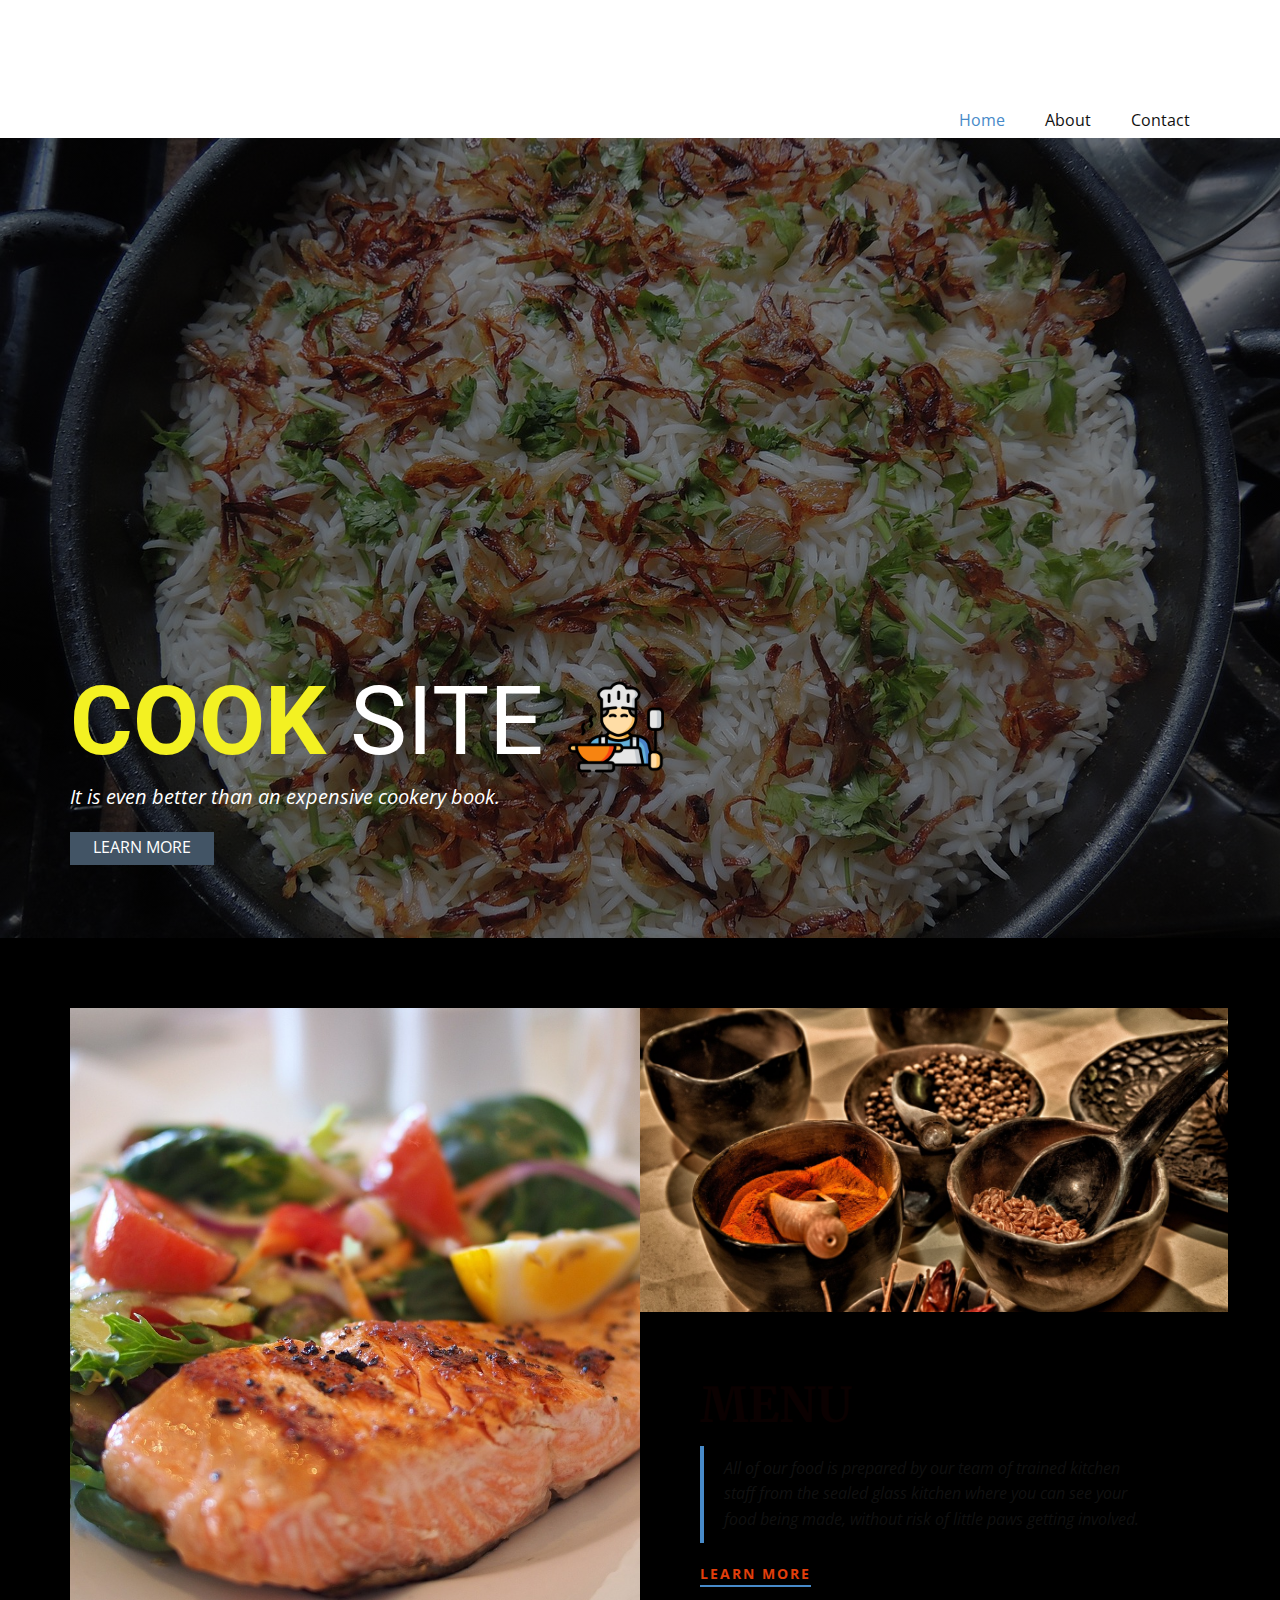
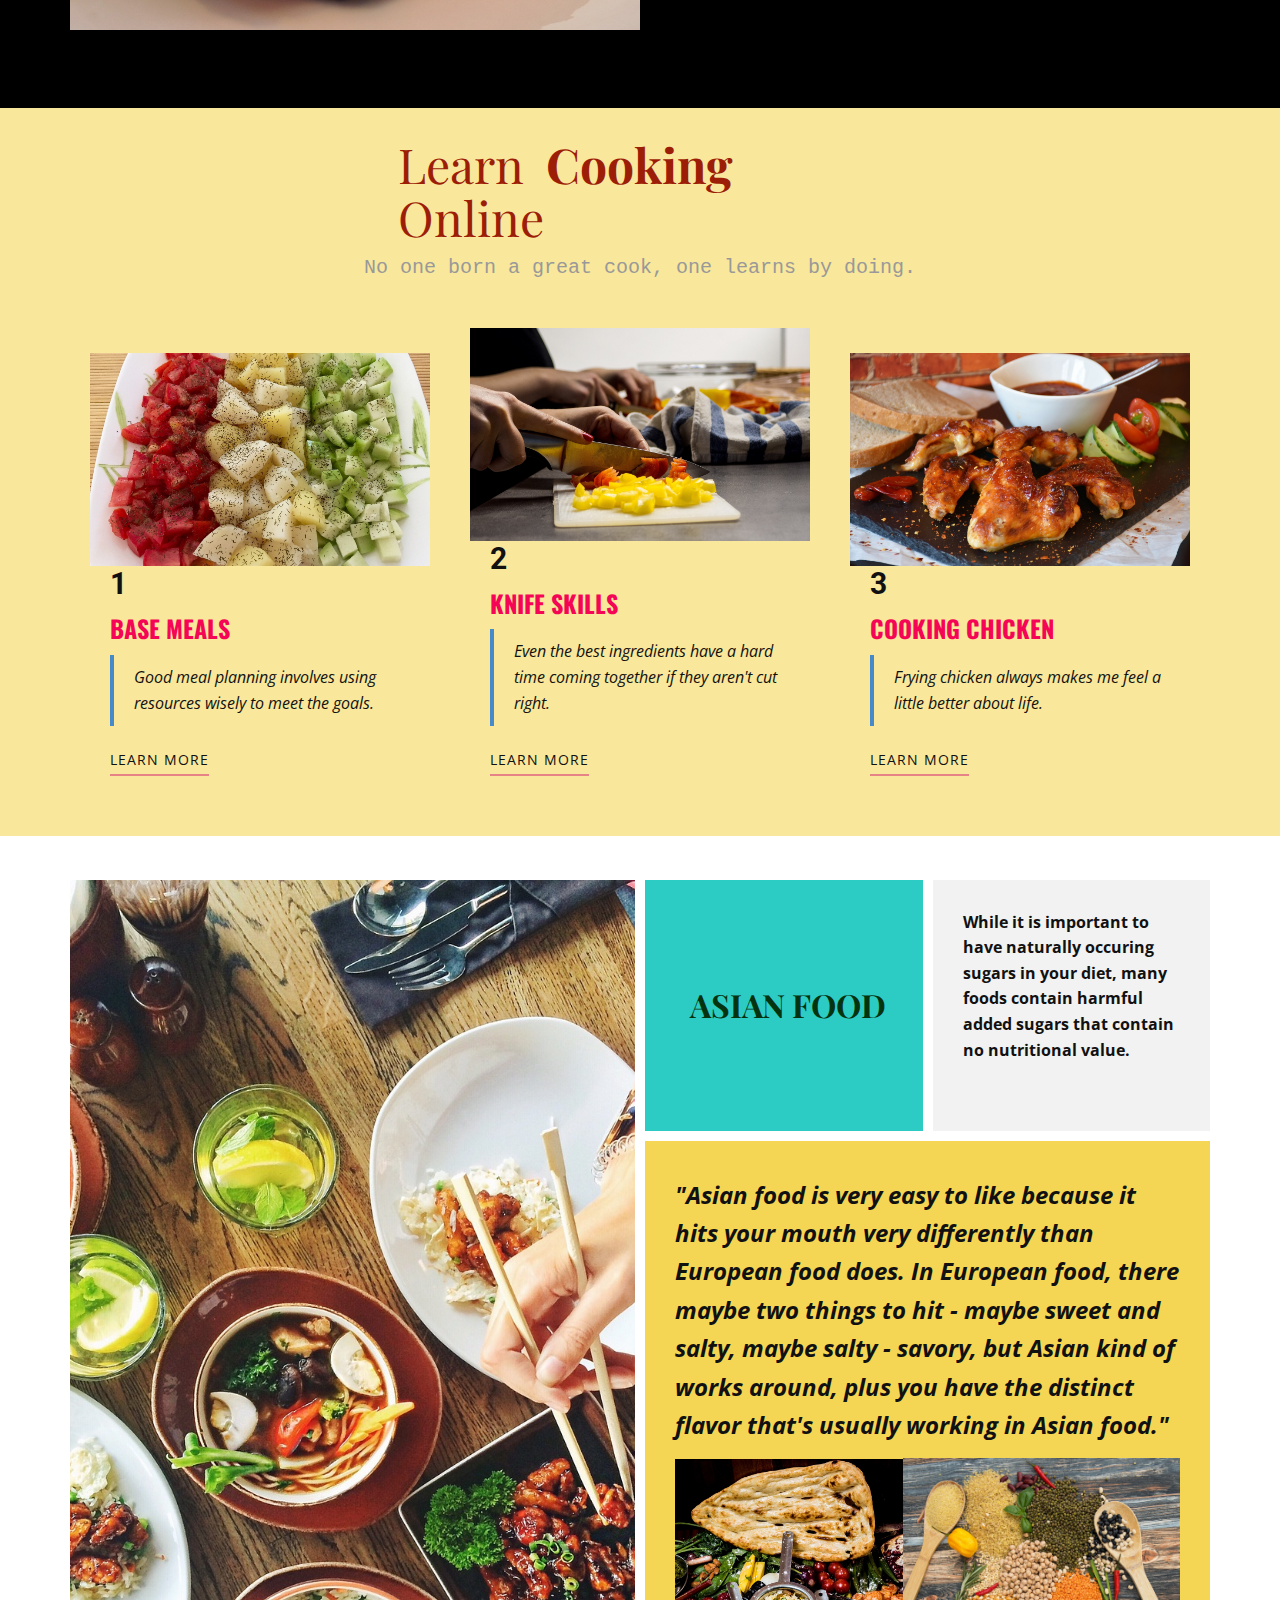
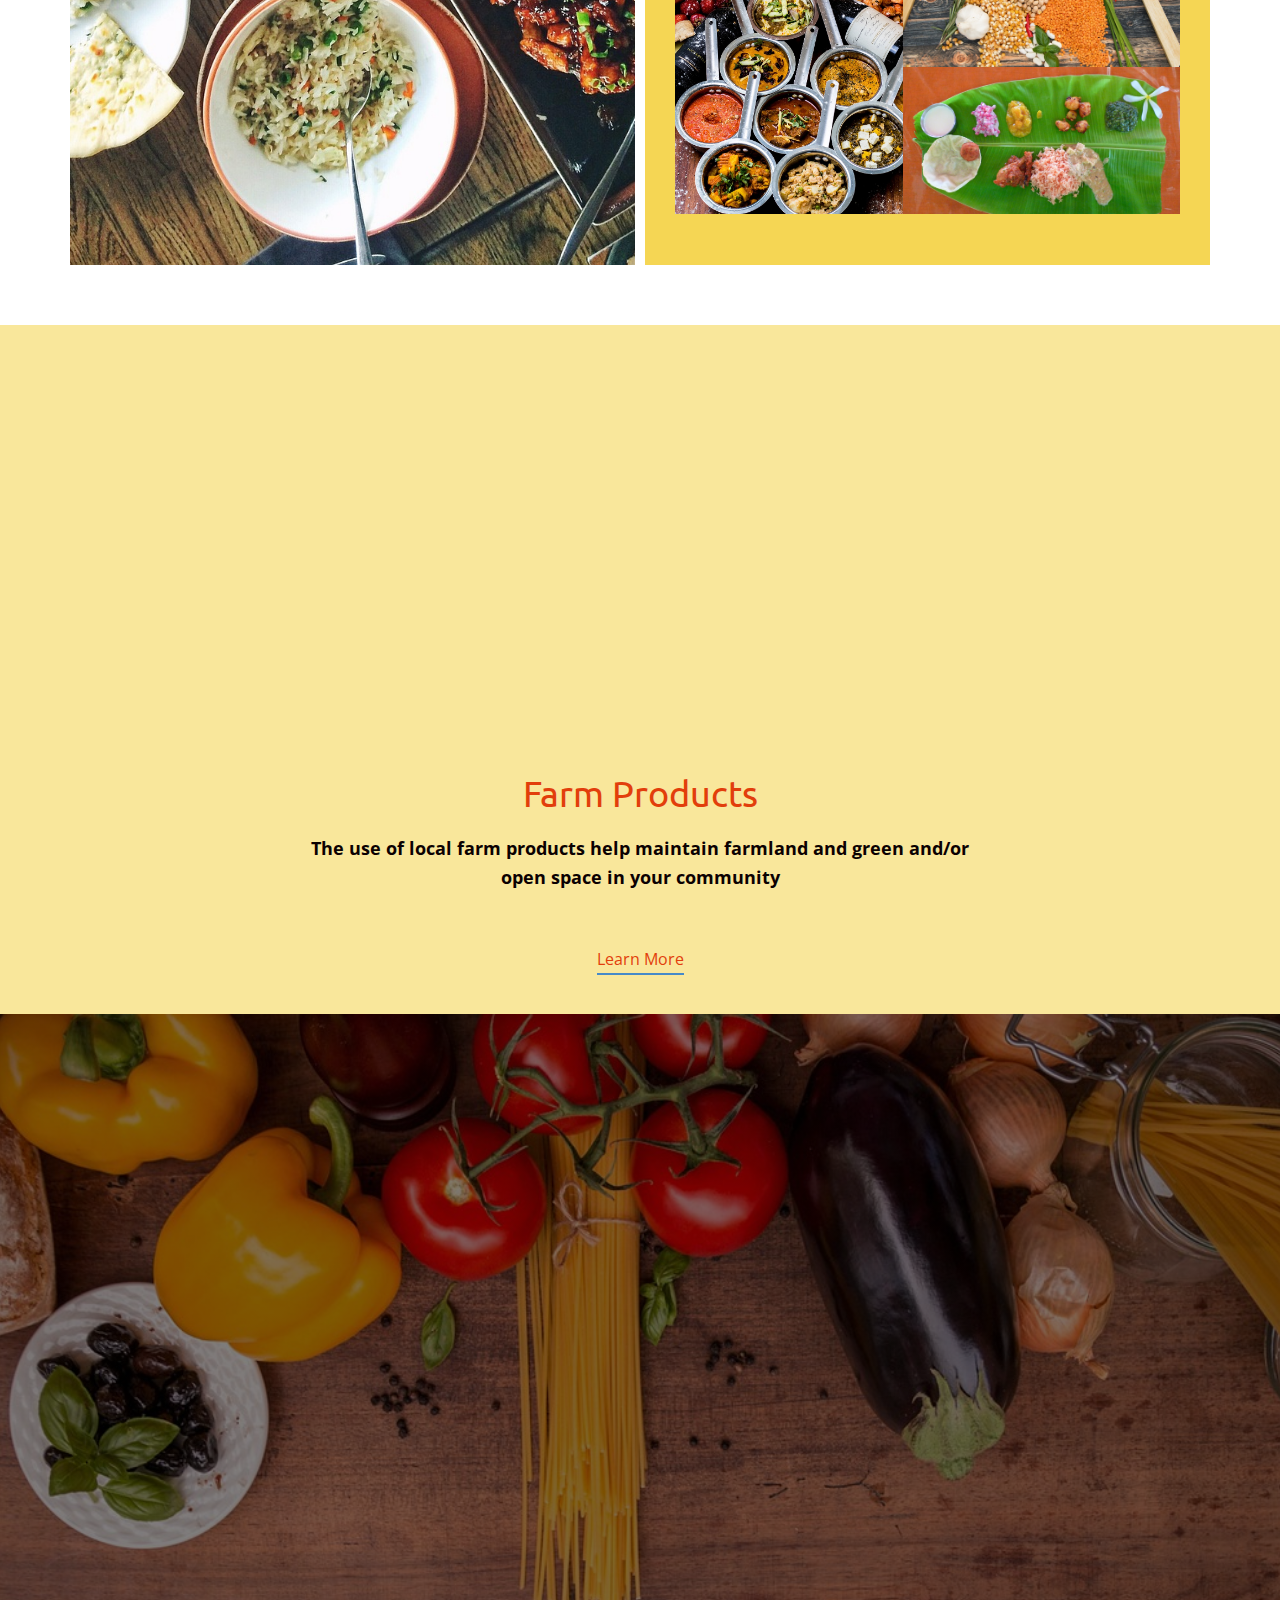
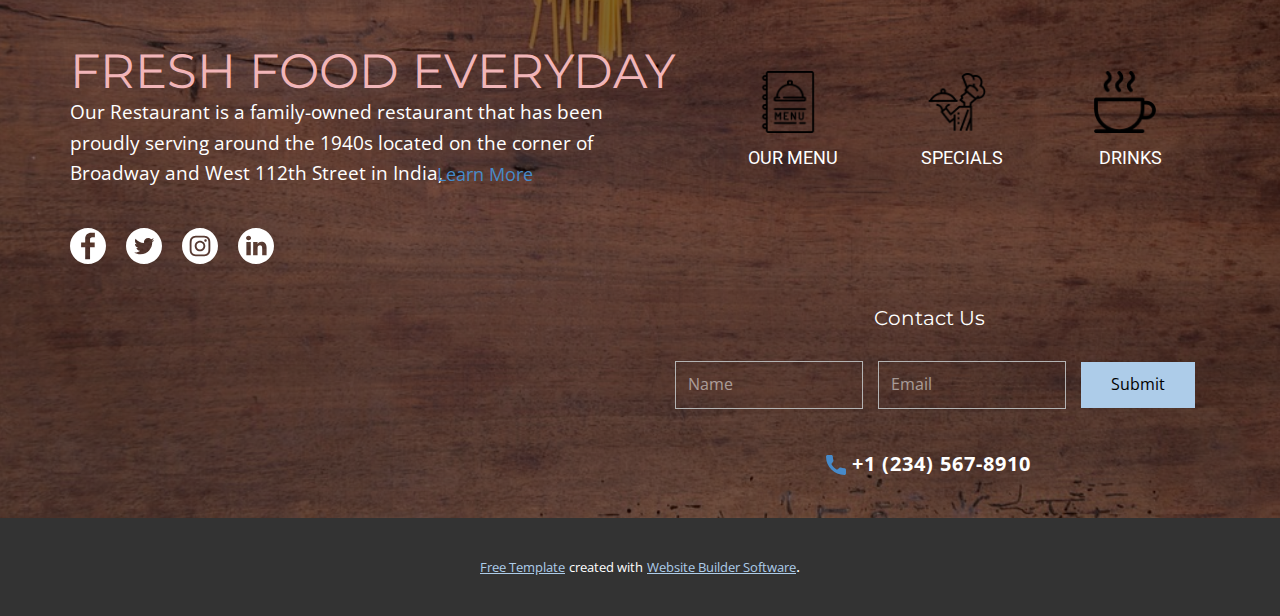
<file: Assignment 1/index.html>
<!DOCTYPE html>
<html style="font-size: 16px;" lang="en"><head>
    <meta name="viewport" content="width=device-width, initial-scale=1.0">
    <meta charset="utf-8">
    <meta name="keywords" content="cooksite&nbsp;​, MENU, Learn&nbsp;​Cooking&nbsp;​Online, Farm Products, FRESH FOOD EVERYDAY">
    <meta name="description" content="">
    <title>Home</title>
    <link rel="stylesheet" href="nicepage.css" media="screen">
<link rel="stylesheet" href="Home.css" media="screen">
    <script class="u-script" type="text/javascript" src="jquery.js" defer=""></script>
    <script class="u-script" type="text/javascript" src="nicepage.js" defer=""></script>
    <meta name="generator" content="Nicepage 5.4.4, nicepage.com">
    <meta name="referrer" content="origin">
    <link id="u-theme-google-font" rel="stylesheet" href="https://fonts.googleapis.com/css?family=Roboto:100,100i,300,300i,400,400i,500,500i,700,700i,900,900i|Open+Sans:300,300i,400,400i,500,500i,600,600i,700,700i,800,800i">
    <link id="u-page-google-font" rel="stylesheet" href="https://fonts.googleapis.com/css?family=Merriweather:300,300i,400,400i,700,700i,900,900i|Playfair+Display:400,400i,500,500i,600,600i,700,700i,800,800i,900,900i|Oswald:200,300,400,500,600,700|Ubuntu:300,300i,400,400i,500,500i,700,700i|Montserrat:100,100i,200,200i,300,300i,400,400i,500,500i,600,600i,700,700i,800,800i,900,900i">
    
    
    
    
    
    
    
    <script type="application/ld+json">{
		"@context": "http://schema.org",
		"@type": "Organization",
		"name": "Assignment 1"
}</script>
    <meta name="theme-color" content="#478ac9">
    <meta property="og:title" content="Home">
    <meta property="og:type" content="website">
  <meta data-intl-tel-input-cdn-path="intlTelInput/"></head>
  <body data-home-page="Home.html" data-home-page-title="Home" class="u-body u-xl-mode" data-lang="en"><header class="u-clearfix u-header u-header" id="sec-de09"><div class="u-clearfix u-sheet u-sheet-1">
        <nav class="u-menu u-menu-dropdown u-offcanvas u-menu-1">
          <div class="menu-collapse" style="font-size: 1rem; letter-spacing: 0px;">
            <a class="u-button-style u-custom-left-right-menu-spacing u-custom-padding-bottom u-custom-top-bottom-menu-spacing u-nav-link u-text-active-palette-1-base u-text-hover-palette-2-base" href="#">
              <svg class="u-svg-link" viewBox="0 0 24 24"><use xmlns:xlink="http://www.w3.org/1999/xlink" xlink:href="#menu-hamburger"></use></svg>
              <svg class="u-svg-content" version="1.1" id="menu-hamburger" viewBox="0 0 16 16" x="0px" y="0px" xmlns:xlink="http://www.w3.org/1999/xlink" xmlns="http://www.w3.org/2000/svg"><g><rect y="1" width="16" height="2"></rect><rect y="7" width="16" height="2"></rect><rect y="13" width="16" height="2"></rect>
</g></svg>
            </a>
          </div>
          <div class="u-nav-container">
            <ul class="u-nav u-unstyled u-nav-1"><li class="u-nav-item"><a class="u-button-style u-nav-link u-text-active-palette-1-base u-text-hover-palette-2-base" href="Home.html" style="padding: 10px 20px;">Home</a>
</li><li class="u-nav-item"><a class="u-button-style u-nav-link u-text-active-palette-1-base u-text-hover-palette-2-base" href="About.html" style="padding: 10px 20px;">About</a>
</li><li class="u-nav-item"><a class="u-button-style u-nav-link u-text-active-palette-1-base u-text-hover-palette-2-base" href="Contact.html" style="padding: 10px 20px;">Contact</a>
</li></ul>
          </div>
          <div class="u-nav-container-collapse">
            <div class="u-black u-container-style u-inner-container-layout u-opacity u-opacity-95 u-sidenav">
              <div class="u-inner-container-layout u-sidenav-overflow">
                <div class="u-menu-close"></div>
                <ul class="u-align-center u-nav u-popupmenu-items u-unstyled u-nav-2"><li class="u-nav-item"><a class="u-button-style u-nav-link" href="Home.html">Home</a>
</li><li class="u-nav-item"><a class="u-button-style u-nav-link" href="About.html">About</a>
</li><li class="u-nav-item"><a class="u-button-style u-nav-link" href="Contact.html">Contact</a>
</li></ul>
              </div>
            </div>
            <div class="u-black u-menu-overlay u-opacity u-opacity-70"></div>
          </div>
        </nav>
      </div></header>
    <section class="u-align-left u-clearfix u-image u-shading u-section-1" src="" data-image-width="1280" data-image-height="960" id="sec-c069">
      <div class="u-clearfix u-sheet u-sheet-1">
        <h1 class="u-text u-text-white u-title u-text-1">
          <span class="u-text-custom-color-3">cook</span>
          <span style="font-weight: 400;">site</span>&nbsp;<span class="u-file-icon u-icon"><img src="images/1830839.png" alt=""></span>
        </h1>
        <p class="u-large-text u-text u-text-variant u-text-2">It is even better than an expensive cookery book.</p>
        <a href="#" class="u-btn u-button-style u-palette-1-dark-2 u-btn-1">learn More</a>
      </div>
    </section>
    <section class="u-black u-clearfix u-section-2" id="sec-14d8">
      <div class="u-clearfix u-sheet u-valign-bottom-xs u-sheet-1">
        <div class="u-clearfix u-expanded-width u-gutter-0 u-layout-wrap u-layout-wrap-1">
          <div class="u-gutter-0 u-layout">
            <div class="u-layout-row">
              <div class="u-size-30 u-size-60-md">
                <div class="u-layout-row">
                  <div class="u-align-left u-container-style u-image u-layout-cell u-left-cell u-size-60 u-image-1" src="" data-image-width="1280" data-image-height="960">
                    <div class="u-container-layout u-valign-middle u-container-layout-1" src=""></div>
                  </div>
                </div>
              </div>
              <div class="u-size-30 u-size-60-md">
                <div class="u-layout-col">
                  <div class="u-align-left u-container-style u-image u-layout-cell u-right-cell u-size-40 u-image-2" data-image-width="1280" data-image-height="848">
                    <div class="u-container-layout u-valign-middle u-container-layout-2" src=""></div>
                  </div>
                  <div class="u-align-left u-container-style u-image u-layout-cell u-right-cell u-size-20 u-image-3" src="" data-image-width="1280" data-image-height="853">
                    <div class="u-container-layout u-container-layout-3">
                      <h2 class="u-custom-font u-font-merriweather u-text u-text-custom-color-4 u-text-1">MENU</h2>
                      <blockquote class="u-text u-text-2">All of our food is prepared by our team of trained kitchen staff from the sealed glass kitchen where you can see your food being made, without risk of little paws getting involved.</blockquote>
                      <a href="" class="u-border-2 u-border-no-left u-border-no-right u-border-no-top u-border-palette-1-base u-btn u-btn-rectangle u-button-style u-none u-text-custom-color-5 u-text-hover-custom-color-2 u-btn-1" extln_redirecting="true">learn more</a>
                    </div>
                  </div>
                </div>
              </div>
            </div>
          </div>
        </div>
      </div>
    </section>
    <section class="u-clearfix u-palette-3-light-2 u-section-3" id="sec-23c3">
      <div class="u-clearfix u-sheet u-sheet-1">
        <h2 class="u-custom-font u-font-playfair-display u-text u-text-custom-color-7 u-text-1">
          <span style="font-weight: 400;">Learn</span>&nbsp;<span style="font-weight: 700;"> Cooking&nbsp;<span style="font-weight: 400;"> Online</span>
          </span>
        </h2>
        <h4 class="u-align-center u-custom-font u-font-courier-new u-text u-text-grey-40 u-text-2">No one born a great cook, one learns by doing.</h4>
        <div class="u-expanded-width u-list u-list-1">
          <div class="u-repeater u-repeater-1">
            <div class="u-container-style u-list-item u-repeater-item">
              <div class="u-container-layout u-similar-container u-valign-bottom u-container-layout-1">
                <img alt="" class="u-expanded-width u-image u-image-default u-image-1" data-image-width="1280" data-image-height="899" src="images/7e39b2658587476daa313e6a4e273642362025c33490aa8913583aea9c6beac0febb3d07f977780efe1bd005d0d95b2708395d23347dd9a21fa4db_1280.jpg">
                <h3 class="u-text u-text-default u-text-3">1</h3>
                <h4 class="u-custom-font u-font-oswald u-text u-text-custom-color-6 u-text-4">BASE MEALS</h4>
                <blockquote class="u-text u-text-5">Good meal planning involves using resources wisely to meet the goals.</blockquote>
                <a href="" class="u-active-none u-border-2 u-border-hover-palette-2-base u-border-no-left u-border-no-right u-border-no-top u-border-palette-2-light-1 u-btn u-button-style u-hover-none u-none u-text-body-color u-btn-1">learn more</a>
              </div>
            </div>
            <div class="u-container-style u-list-item u-repeater-item">
              <div class="u-container-layout u-similar-container u-valign-bottom u-container-layout-2">
                <img alt="" class="u-expanded-width u-image u-image-default u-image-2" data-image-width="1280" data-image-height="837" src="images/1c9a89a8dce22de6972ec4313bf360d2dee3719db5ba63b62c34372cf2bc7f51709abd98e312f18166f7e4b33fb3076cd979d2b79068cfe1602c88_1280.jpg">
                <h3 class="u-text u-text-default u-text-6">2</h3>
                <h4 class="u-custom-font u-font-oswald u-text u-text-custom-color-6 u-text-7">KNIFE SKILLS</h4>
                <blockquote class="u-text u-text-8">Even the best ingredients have a hard time coming together if they aren't cut right.</blockquote>
                <a href="" class="u-active-none u-border-2 u-border-hover-palette-2-base u-border-no-left u-border-no-right u-border-no-top u-border-palette-2-light-1 u-btn u-button-style u-hover-none u-none u-text-body-color u-btn-2">learn more</a>
              </div>
            </div>
            <div class="u-container-style u-list-item u-repeater-item">
              <div class="u-container-layout u-similar-container u-valign-bottom u-container-layout-3">
                <img alt="" class="u-expanded-width u-image u-image-default u-image-3" data-image-width="1280" data-image-height="854" src="images/7375df63a753d06fbc2627880fcdac116e3113ed6791d6bb5ea1bbeb9a5c57a12ea6e071853dfaf15b9d25d214eb9e6ffcb4a00980b31a7e29c1be_1280.jpg">
                <h3 class="u-text u-text-default u-text-9">3</h3>
                <h4 class="u-custom-font u-font-oswald u-text u-text-custom-color-6 u-text-10">COOKING CHICKEN</h4>
                <blockquote class="u-text u-text-11">Frying chicken always makes me feel a little better about life.</blockquote>
                <a href="" class="u-active-none u-border-2 u-border-hover-palette-2-base u-border-no-left u-border-no-right u-border-no-top u-border-palette-2-light-1 u-btn u-button-style u-hover-none u-none u-text-body-color u-btn-3">learn more</a>
              </div>
            </div>
          </div>
        </div>
      </div>
    </section>
    <section class="u-clearfix u-section-4" id="sec-ecb2">
      <div class="u-clearfix u-sheet u-sheet-1">
        <div class="u-clearfix u-expanded-width u-gutter-10 u-layout-wrap u-layout-wrap-1">
          <div class="u-layout">
            <div class="u-layout-row">
              <div class="u-size-30 u-size-60-md">
                <div class="u-layout-col">
                  <div class="u-container-style u-image u-layout-cell u-left-cell u-size-60 u-image-1" src="" data-image-width="960" data-image-height="1280">
                    <div class="u-container-layout u-valign-middle u-container-layout-1"></div>
                  </div>
                </div>
              </div>
              <div class="u-size-30 u-size-60-md">
                <div class="u-layout-col">
                  <div class="u-size-30">
                    <div class="u-layout-row">
                      <div class="u-align-left u-container-style u-layout-cell u-palette-4-dark-1 u-size-30 u-layout-cell-2">
                        <div class="u-container-layout u-valign-middle u-container-layout-2">
                          <h3 class="u-custom-font u-font-playfair-display u-text u-text-custom-color-10 u-text-1">ASIAN FOOD</h3>
                        </div>
                      </div>
                      <div class="u-align-left u-container-style u-grey-5 u-layout-cell u-right-cell u-size-30 u-layout-cell-3">
                        <div class="u-container-layout u-valign-top u-container-layout-3">
                          <p class="u-text u-text-2">While it is important to have naturally occuring sugars in your diet, many foods contain harmful added sugars that contain no nutritional value.</p>
                        </div>
                      </div>
                    </div>
                  </div>
                  <div class="u-size-30">
                    <div class="u-layout-row">
                      <div class="u-align-left u-container-style u-layout-cell u-palette-3-light-1 u-size-60 u-layout-cell-4">
                        <div class="u-container-layout u-container-layout-4">
                          <p class="u-text u-text-3">"Asian food is very easy to like because it hits your mouth very differently than European food does. In European food, there maybe two things to hit - maybe sweet and salty, maybe salty - savory, but Asian kind of works around, plus you have the distinct flavor that's usually working in Asian food."<br>
                          </p>
                          <img class="u-image u-image-2" src="images/e80eef600425d9095fbd451f86e79ec9b684eed76266c9d7b92bda2414b993e81085c95741b72885514945e6508558ecfc45e40b26d1d1bf50acbe_1280.jpg" data-image-width="853" data-image-height="1280">
                          <img class="u-image u-image-default u-image-3" src="images/03d477d364045fdb46e1f5233c2fe329efe1d8ddd3ef9de629390e52366415be368dfe6bee735328b10d51101d2d16b72fb585a03e0bc61e497478_1280.jpg" alt="" data-image-width="1280" data-image-height="1195">
                          <img class="u-image u-image-default u-image-4" src="images/g286784d343d3fe9a180181359530dfbd9c2b09b46643cc75a0c486f43e5e0e6a32953f37e12c5c2974f3fd122accfba0_1280.jpg" alt="" data-image-width="1280" data-image-height="960">
                        </div>
                      </div>
                    </div>
                  </div>
                </div>
              </div>
            </div>
          </div>
        </div>
      </div>
    </section>
    <section class="u-align-center u-clearfix u-palette-3-light-2 u-section-5" id="sec-bf12">
      <div class="u-clearfix u-sheet u-valign-middle-xs u-sheet-1">
        <div class="u-align-left u-expanded-width-sm u-video u-video-1">
          <div class="embed-responsive embed-responsive-1">
            <iframe style="position: absolute;top: 0;left: 0;width: 100%;height: 100%;" class="embed-responsive-item" src="https://www.youtube.com/embed/De_-bXyBBOc?mute=0&amp;showinfo=0&amp;controls=0&amp;start=0" frameborder="0" allowfullscreen=""></iframe>
          </div>
        </div>
        <h2 class="u-custom-font u-font-ubuntu u-text u-text-custom-color-5 u-text-default u-text-1">Farm Products</h2>
        <p class="u-small-text u-text u-text-custom-color-4 u-text-variant u-text-2">The use of local farm products help maintain farmland and green and/or open space in your community</p>
        <a href="https://nicepage.com/website-mockup" class="u-active-none u-border-2 u-border-active-palette-2-dark-1 u-border-hover-palette-2-base u-border-no-left u-border-no-right u-border-no-top u-border-palette-1-base u-btn u-button-style u-hover-none u-none u-text-custom-color-5 u-text-hover-palette-1-dark-3 u-btn-1">Learn More<span style="font-size: 1.125rem;"></span>
        </a>
      </div>
    </section>
    <section class="u-align-left u-clearfix u-image u-shading u-section-6" src="" data-image-width="1280" data-image-height="853" id="sec-77c1">
      <div class="u-clearfix u-sheet u-sheet-1">
        <div class="u-expanded-width-xs u-list u-list-1">
          <div class="u-repeater u-repeater-1">
            <div class="u-container-style u-list-item u-repeater-item">
              <div class="u-container-layout u-similar-container u-container-layout-1"><span class="u-file-icon u-icon u-icon-1"><img src="images/1046849.png" alt=""></span>
                <h3 class="u-align-center u-text u-text-default u-text-1">OUR MENU</h3>
              </div>
            </div>
            <div class="u-align-center u-container-style u-list-item u-repeater-item">
              <div class="u-container-layout u-similar-container u-container-layout-2"><span class="u-file-icon u-icon u-icon-2"><img src="images/1609963.png" alt=""></span>
                <h3 class="u-align-center u-text u-text-default u-text-2">SPECIALS</h3>
              </div>
            </div>
            <div class="u-container-style u-list-item u-repeater-item">
              <div class="u-container-layout u-similar-container u-container-layout-3"><span class="u-file-icon u-icon u-icon-3"><img src="images/818217.png" alt=""></span>
                <h3 class="u-align-center u-text u-text-default u-text-3">DRINKS</h3>
              </div>
            </div>
          </div>
        </div>
        <h1 class="u-custom-font u-font-montserrat u-text u-text-default u-text-palette-2-light-2 u-title u-text-4">FRESH FOOD EVERYDAY</h1>
        <p class="u-large-text u-text u-text-variant u-text-5">Our Restaurant is a family-owned restaurant that has been proudly serving around the 1940s located on the corner of Broadway and West 112th Street in India,</p>
        <a href="https://nicepage.com/c/architecture-building-website-templates" class="u-border-1 u-border-active-palette-2-base u-border-hover-palette-1-base u-border-no-left u-border-no-right u-border-no-top u-btn u-button-style u-none u-text-palette-1-base u-btn-1">Learn More</a>
        <div class="u-social-icons u-spacing-20 u-social-icons-1">
          <a class="u-social-url" title="facebook" target="_blank" href="https://facebook.com/name"><span class="u-icon u-social-facebook u-social-icon u-text-white"><svg class="u-svg-link" preserveAspectRatio="xMidYMin slice" viewBox="0 0 97.75 97.75" style=""><use xmlns:xlink="http://www.w3.org/1999/xlink" xlink:href="#svg-fc9a"></use></svg><svg class="u-svg-content" viewBox="0 0 97.75 97.75" x="0px" y="0px" id="svg-fc9a" style="enable-background:new 0 0 97.75 97.75;"><g><path d="M48.875,0C21.882,0,0,21.882,0,48.875S21.882,97.75,48.875,97.75S97.75,75.868,97.75,48.875S75.868,0,48.875,0z    M67.521,24.89l-6.76,0.003c-5.301,0-6.326,2.519-6.326,6.215v8.15h12.641L67.07,52.023H54.436v32.758H41.251V52.023H30.229V39.258   h11.022v-9.414c0-10.925,6.675-16.875,16.42-16.875l9.851,0.015V24.89L67.521,24.89z"></path>
</g></svg></span>
          </a>
          <a class="u-social-url" title="twitter" target="_blank" href="https://twitter.com/name"><span class="u-icon u-social-icon u-social-twitter u-text-white"><svg class="u-svg-link" preserveAspectRatio="xMidYMin slice" viewBox="0 0 512 512" style=""><use xmlns:xlink="http://www.w3.org/1999/xlink" xlink:href="#svg-fdce"></use></svg><svg class="u-svg-content" viewBox="0 0 512 512" id="svg-fdce"><path d="m256 0c-141.363281 0-256 114.636719-256 256s114.636719 256 256 256 256-114.636719 256-256-114.636719-256-256-256zm116.886719 199.601562c.113281 2.519532.167969 5.050782.167969 7.59375 0 77.644532-59.101563 167.179688-167.183594 167.183594h.003906-.003906c-33.183594 0-64.0625-9.726562-90.066406-26.394531 4.597656.542969 9.277343.8125 14.015624.8125 27.53125 0 52.867188-9.390625 72.980469-25.152344-25.722656-.476562-47.410156-17.464843-54.894531-40.8125 3.582031.6875 7.265625 1.0625 11.042969 1.0625 5.363281 0 10.558593-.722656 15.496093-2.070312-26.886718-5.382813-47.140624-29.144531-47.140624-57.597657 0-.265624 0-.503906.007812-.75 7.917969 4.402344 16.972656 7.050782 26.613281 7.347657-15.777343-10.527344-26.148437-28.523438-26.148437-48.910157 0-10.765624 2.910156-20.851562 7.957031-29.535156 28.976563 35.554688 72.28125 58.9375 121.117187 61.394532-1.007812-4.304688-1.527343-8.789063-1.527343-13.398438 0-32.4375 26.316406-58.753906 58.765625-58.753906 16.902344 0 32.167968 7.144531 42.890625 18.566406 13.386719-2.640625 25.957031-7.53125 37.3125-14.261719-4.394531 13.714844-13.707031 25.222657-25.839844 32.5 11.886719-1.421875 23.214844-4.574219 33.742187-9.253906-7.863281 11.785156-17.835937 22.136719-29.308593 30.429687zm0 0"></path></svg></span>
          </a>
          <a class="u-social-url" title="instagram" target="_blank" href="https://instagram.com/name"><span class="u-icon u-social-icon u-social-instagram u-text-white"><svg class="u-svg-link" preserveAspectRatio="xMidYMin slice" viewBox="0 0 512 512" style=""><use xmlns:xlink="http://www.w3.org/1999/xlink" xlink:href="#svg-4885"></use></svg><svg class="u-svg-content" viewBox="0 0 512 512" id="svg-4885"><path d="m305 256c0 27.0625-21.9375 49-49 49s-49-21.9375-49-49 21.9375-49 49-49 49 21.9375 49 49zm0 0"></path><path d="m370.59375 169.304688c-2.355469-6.382813-6.113281-12.160157-10.996094-16.902344-4.742187-4.882813-10.515625-8.640625-16.902344-10.996094-5.179687-2.011719-12.960937-4.40625-27.292968-5.058594-15.503906-.707031-20.152344-.859375-59.402344-.859375-39.253906 0-43.902344.148438-59.402344.855469-14.332031.65625-22.117187 3.050781-27.292968 5.0625-6.386719 2.355469-12.164063 6.113281-16.902344 10.996094-4.882813 4.742187-8.640625 10.515625-11 16.902344-2.011719 5.179687-4.40625 12.964843-5.058594 27.296874-.707031 15.5-.859375 20.148438-.859375 59.402344 0 39.25.152344 43.898438.859375 59.402344.652344 14.332031 3.046875 22.113281 5.058594 27.292969 2.359375 6.386719 6.113281 12.160156 10.996094 16.902343 4.742187 4.882813 10.515624 8.640626 16.902343 10.996094 5.179688 2.015625 12.964844 4.410156 27.296875 5.0625 15.5.707032 20.144532.855469 59.398438.855469 39.257812 0 43.90625-.148437 59.402344-.855469 14.332031-.652344 22.117187-3.046875 27.296874-5.0625 12.820313-4.945312 22.953126-15.078125 27.898438-27.898437 2.011719-5.179688 4.40625-12.960938 5.0625-27.292969.707031-15.503906.855469-20.152344.855469-59.402344 0-39.253906-.148438-43.902344-.855469-59.402344-.652344-14.332031-3.046875-22.117187-5.0625-27.296874zm-114.59375 162.179687c-41.691406 0-75.488281-33.792969-75.488281-75.484375s33.796875-75.484375 75.488281-75.484375c41.6875 0 75.484375 33.792969 75.484375 75.484375s-33.796875 75.484375-75.484375 75.484375zm78.46875-136.3125c-9.742188 0-17.640625-7.898437-17.640625-17.640625s7.898437-17.640625 17.640625-17.640625 17.640625 7.898437 17.640625 17.640625c-.003906 9.742188-7.898437 17.640625-17.640625 17.640625zm0 0"></path><path d="m256 0c-141.363281 0-256 114.636719-256 256s114.636719 256 256 256 256-114.636719 256-256-114.636719-256-256-256zm146.113281 316.605469c-.710937 15.648437-3.199219 26.332031-6.832031 35.683593-7.636719 19.746094-23.246094 35.355469-42.992188 42.992188-9.347656 3.632812-20.035156 6.117188-35.679687 6.832031-15.675781.714844-20.683594.886719-60.605469.886719-39.925781 0-44.929687-.171875-60.609375-.886719-15.644531-.714843-26.332031-3.199219-35.679687-6.832031-9.8125-3.691406-18.695313-9.476562-26.039063-16.957031-7.476562-7.339844-13.261719-16.226563-16.953125-26.035157-3.632812-9.347656-6.121094-20.035156-6.832031-35.679687-.722656-15.679687-.890625-20.6875-.890625-60.609375s.167969-44.929688.886719-60.605469c.710937-15.648437 3.195312-26.332031 6.828125-35.683593 3.691406-9.808594 9.480468-18.695313 16.960937-26.035157 7.339844-7.480469 16.226563-13.265625 26.035157-16.957031 9.351562-3.632812 20.035156-6.117188 35.683593-6.832031 15.675781-.714844 20.683594-.886719 60.605469-.886719s44.929688.171875 60.605469.890625c15.648437.710937 26.332031 3.195313 35.683593 6.824219 9.808594 3.691406 18.695313 9.480468 26.039063 16.960937 7.476563 7.34375 13.265625 16.226563 16.953125 26.035157 3.636719 9.351562 6.121094 20.035156 6.835938 35.683593.714843 15.675781.882812 20.683594.882812 60.605469s-.167969 44.929688-.886719 60.605469zm0 0"></path></svg></span>
          </a>
          <a class="u-social-url" target="_blank" data-type="Custom" title="Custom" href=""><span class="u-icon u-social-custom u-social-icon u-text-white u-icon-7"><svg class="u-svg-link" preserveAspectRatio="xMidYMin slice" viewBox="0 0 512 512" style=""><use xmlns:xlink="http://www.w3.org/1999/xlink" xlink:href="#svg-6e12"></use></svg><svg class="u-svg-content" viewBox="0 0 512 512" id="svg-6e12"><path d="m256 0c-141.363281 0-256 114.636719-256 256s114.636719 256 256 256 256-114.636719 256-256-114.636719-256-256-256zm-74.390625 387h-62.347656v-187.574219h62.347656zm-31.171875-213.1875h-.40625c-20.921875 0-34.453125-14.402344-34.453125-32.402344 0-18.40625 13.945313-32.410156 35.273437-32.410156 21.328126 0 34.453126 14.003906 34.859376 32.410156 0 18-13.53125 32.402344-35.273438 32.402344zm255.984375 213.1875h-62.339844v-100.347656c0-25.21875-9.027343-42.417969-31.585937-42.417969-17.222656 0-27.480469 11.601563-31.988282 22.800781-1.648437 4.007813-2.050781 9.609375-2.050781 15.214844v104.75h-62.34375s.816407-169.976562 0-187.574219h62.34375v26.558594c8.285157-12.78125 23.109375-30.960937 56.1875-30.960937 41.019531 0 71.777344 26.808593 71.777344 84.421874zm0 0"></path></svg></span>
          </a>
        </div>
        <h5 class="u-custom-font u-font-montserrat u-text u-text-6">Contact U<span style="font-size: 1.5rem;"></span>s
        </h5>
        <div class="u-expanded-width-xs u-form u-form-1">
          <form action="https://forms.nicepagesrv.com/v2/form/process" class="u-clearfix u-form-horizontal u-form-spacing-15 u-inner-form" style="padding: 15px;" source="email">
            <div class="u-form-group u-form-name u-label-none">
              <label for="name-ef64" class="u-label">Name</label>
              <input type="text" placeholder="Name" id="name-ef64" name="name" class="u-border-1 u-border-grey-30 u-input u-input-rectangle" required="">
            </div>
            <div class="u-form-email u-form-group u-label-none">
              <label for="email-ef64" class="u-label">Email</label>
              <input type="email" placeholder="Email" id="email-ef64" name="email" class="u-border-1 u-border-grey-30 u-input u-input-rectangle" required="">
            </div>
            <div class="u-form-group u-form-submit">
              <a href="#" class="u-btn u-btn-submit u-button-style">Submit</a>
              <input type="submit" value="submit" class="u-form-control-hidden">
            </div>
            <div class="u-form-send-message u-form-send-success">#FormSendSuccess</div>
            <div class="u-form-send-error u-form-send-message">#FormSendError</div>
            <input type="hidden" value="" name="recaptchaResponse">
            <input type="hidden" name="formServices" value="d34af54c8c735e7248fbb4044ab86929">
          </form>
        </div>
        <a href="https://nicepage.com/html5-template" class="u-active-none u-btn u-button-style u-hover-none u-none u-text-hover-palette-1-base u-btn-3"><span class="u-icon u-text-palette-1-base"><svg class="u-svg-content" viewBox="0 0 405.333 405.333" x="0px" y="0px" style="width: 1em; height: 1em;"><path d="M373.333,266.88c-25.003,0-49.493-3.904-72.704-11.563c-11.328-3.904-24.192-0.896-31.637,6.699l-46.016,34.752    c-52.8-28.181-86.592-61.952-114.389-114.368l33.813-44.928c8.512-8.512,11.563-20.971,7.915-32.64    C142.592,81.472,138.667,56.96,138.667,32c0-17.643-14.357-32-32-32H32C14.357,0,0,14.357,0,32    c0,205.845,167.488,373.333,373.333,373.333c17.643,0,32-14.357,32-32V298.88C405.333,281.237,390.976,266.88,373.333,266.88z"></path></svg><img></span>&nbsp;+1 (234) 567-8910
        </a>
      </div>
    </section>
    
    
    
    <section class="u-backlink u-clearfix u-grey-80">
      <a class="u-link" href="https://nicepage.com/templates" target="_blank">
        <span>Free Template</span>
      </a>
      <p class="u-text">
        <span>created with</span>
      </p>
      <a class="u-link" href="" target="_blank">
        <span>Website Builder Software</span>
      </a>. 
    </section>
  
</body></html>
</file>
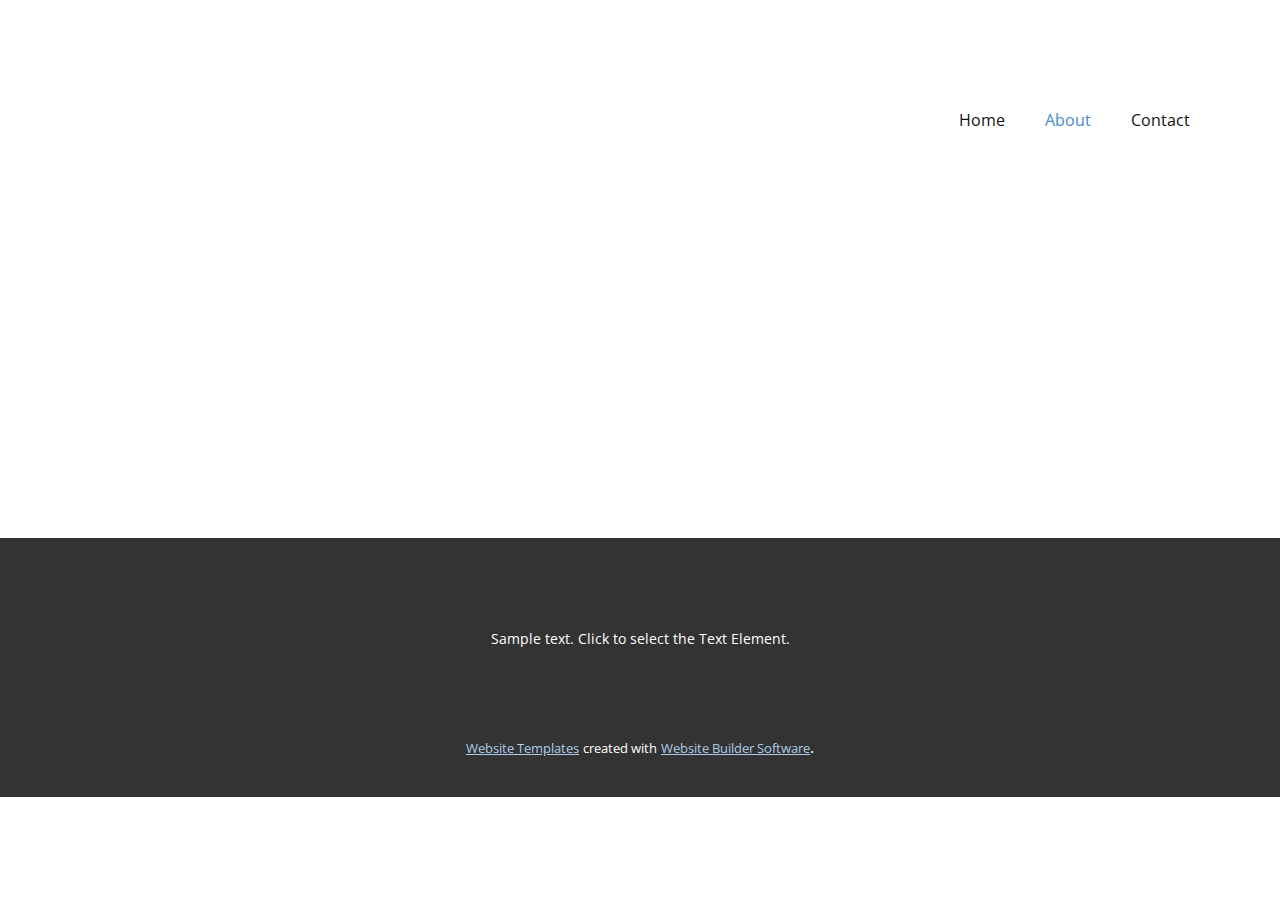
<file: Assignment 1/About.html>
<!DOCTYPE html>
<html style="font-size: 16px;" lang="en"><head>
    <meta name="viewport" content="width=device-width, initial-scale=1.0">
    <meta charset="utf-8">
    <meta name="keywords" content="">
    <meta name="description" content="">
    <title>About</title>
    <link rel="stylesheet" href="nicepage.css" media="screen">
<link rel="stylesheet" href="About.css" media="screen">
    <script class="u-script" type="text/javascript" src="jquery.js" defer=""></script>
    <script class="u-script" type="text/javascript" src="nicepage.js" defer=""></script>
    <meta name="generator" content="Nicepage 5.4.4, nicepage.com">
    <link id="u-theme-google-font" rel="stylesheet" href="https://fonts.googleapis.com/css?family=Roboto:100,100i,300,300i,400,400i,500,500i,700,700i,900,900i|Open+Sans:300,300i,400,400i,500,500i,600,600i,700,700i,800,800i">
    
    
    <script type="application/ld+json">{
		"@context": "http://schema.org",
		"@type": "Organization",
		"name": "Assignment 1"
}</script>
    <meta name="theme-color" content="#478ac9">
    <meta property="og:title" content="About">
    <meta property="og:type" content="website">
  <meta data-intl-tel-input-cdn-path="intlTelInput/"></head>
  <body class="u-body u-xl-mode" data-lang="en"><header class="u-clearfix u-header u-header" id="sec-de09"><div class="u-clearfix u-sheet u-sheet-1">
        <nav class="u-menu u-menu-dropdown u-offcanvas u-menu-1">
          <div class="menu-collapse" style="font-size: 1rem; letter-spacing: 0px;">
            <a class="u-button-style u-custom-left-right-menu-spacing u-custom-padding-bottom u-custom-top-bottom-menu-spacing u-nav-link u-text-active-palette-1-base u-text-hover-palette-2-base" href="#">
              <svg class="u-svg-link" viewBox="0 0 24 24"><use xmlns:xlink="http://www.w3.org/1999/xlink" xlink:href="#menu-hamburger"></use></svg>
              <svg class="u-svg-content" version="1.1" id="menu-hamburger" viewBox="0 0 16 16" x="0px" y="0px" xmlns:xlink="http://www.w3.org/1999/xlink" xmlns="http://www.w3.org/2000/svg"><g><rect y="1" width="16" height="2"></rect><rect y="7" width="16" height="2"></rect><rect y="13" width="16" height="2"></rect>
</g></svg>
            </a>
          </div>
          <div class="u-nav-container">
            <ul class="u-nav u-unstyled u-nav-1"><li class="u-nav-item"><a class="u-button-style u-nav-link u-text-active-palette-1-base u-text-hover-palette-2-base" href="Home.html" style="padding: 10px 20px;">Home</a>
</li><li class="u-nav-item"><a class="u-button-style u-nav-link u-text-active-palette-1-base u-text-hover-palette-2-base" href="About.html" style="padding: 10px 20px;">About</a>
</li><li class="u-nav-item"><a class="u-button-style u-nav-link u-text-active-palette-1-base u-text-hover-palette-2-base" href="Contact.html" style="padding: 10px 20px;">Contact</a>
</li></ul>
          </div>
          <div class="u-nav-container-collapse">
            <div class="u-black u-container-style u-inner-container-layout u-opacity u-opacity-95 u-sidenav">
              <div class="u-inner-container-layout u-sidenav-overflow">
                <div class="u-menu-close"></div>
                <ul class="u-align-center u-nav u-popupmenu-items u-unstyled u-nav-2"><li class="u-nav-item"><a class="u-button-style u-nav-link" href="Home.html">Home</a>
</li><li class="u-nav-item"><a class="u-button-style u-nav-link" href="About.html">About</a>
</li><li class="u-nav-item"><a class="u-button-style u-nav-link" href="Contact.html">Contact</a>
</li></ul>
              </div>
            </div>
            <div class="u-black u-menu-overlay u-opacity u-opacity-70"></div>
          </div>
        </nav>
      </div></header>
    <section class="u-clearfix u-section-1" id="sec-276f">
      <div class="u-clearfix u-sheet u-sheet-1"></div>
    </section>
    
    
    <footer class="u-align-center u-clearfix u-footer u-grey-80 u-footer" id="sec-97df"><div class="u-clearfix u-sheet u-sheet-1">
        <p class="u-small-text u-text u-text-variant u-text-1">Sample text. Click to select the Text Element.</p>
      </div></footer>
    <section class="u-backlink u-clearfix u-grey-80">
      <a class="u-link" href="https://nicepage.com/website-templates" target="_blank">
        <span>Website Templates</span>
      </a>
      <p class="u-text">
        <span>created with</span>
      </p>
      <a class="u-link" href="" target="_blank">
        <span>Website Builder Software</span>
      </a>. 
    </section>
  
</body></html>
</file>
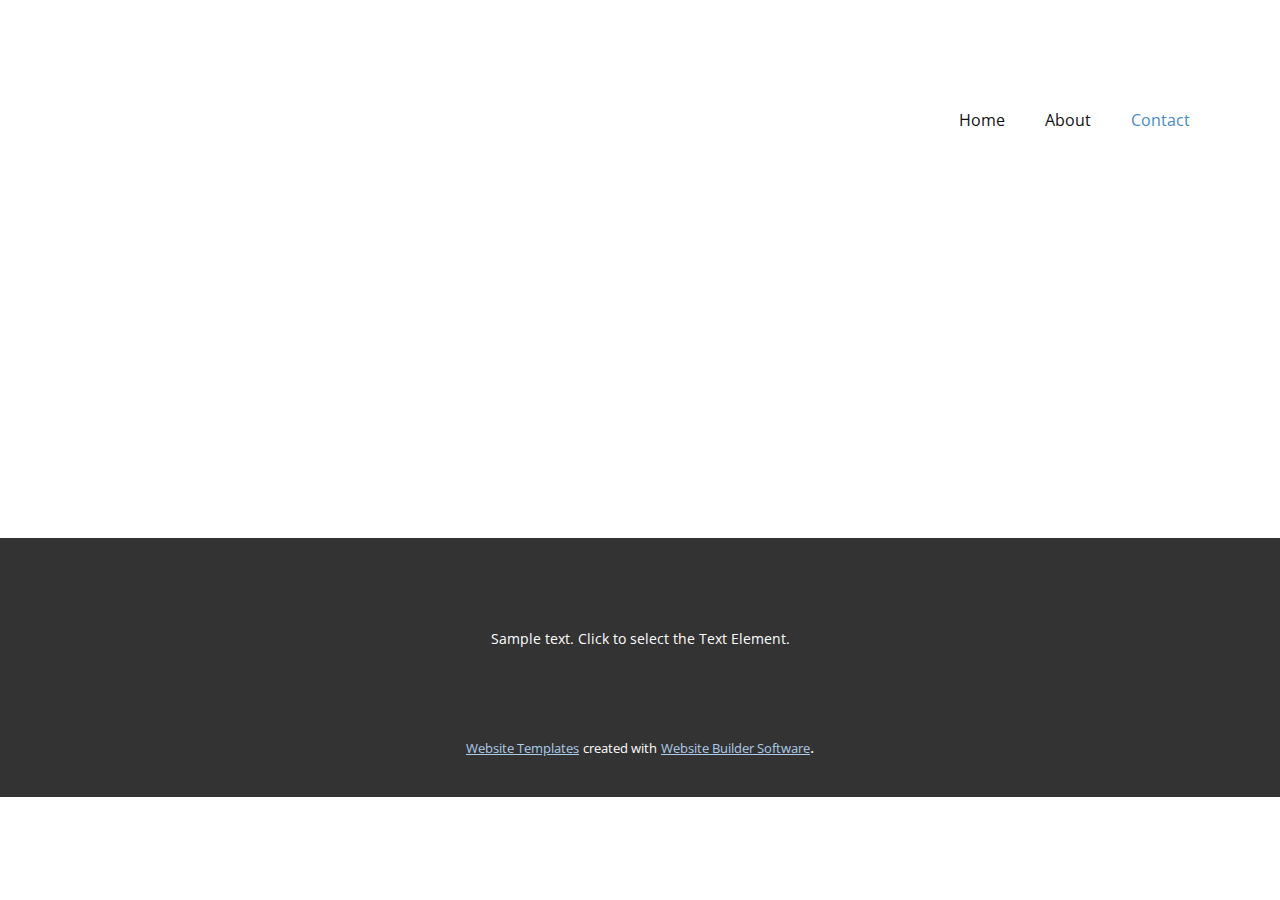
<file: Assignment 1/Contact.html>
<!DOCTYPE html>
<html style="font-size: 16px;" lang="en"><head>
    <meta name="viewport" content="width=device-width, initial-scale=1.0">
    <meta charset="utf-8">
    <meta name="keywords" content="">
    <meta name="description" content="">
    <title>Contact</title>
    <link rel="stylesheet" href="nicepage.css" media="screen">
<link rel="stylesheet" href="Contact.css" media="screen">
    <script class="u-script" type="text/javascript" src="jquery.js" defer=""></script>
    <script class="u-script" type="text/javascript" src="nicepage.js" defer=""></script>
    <meta name="generator" content="Nicepage 5.4.4, nicepage.com">
    <link id="u-theme-google-font" rel="stylesheet" href="https://fonts.googleapis.com/css?family=Roboto:100,100i,300,300i,400,400i,500,500i,700,700i,900,900i|Open+Sans:300,300i,400,400i,500,500i,600,600i,700,700i,800,800i">
    
    
    <script type="application/ld+json">{
		"@context": "http://schema.org",
		"@type": "Organization",
		"name": "Assignment 1"
}</script>
    <meta name="theme-color" content="#478ac9">
    <meta property="og:title" content="Contact">
    <meta property="og:type" content="website">
  <meta data-intl-tel-input-cdn-path="intlTelInput/"></head>
  <body class="u-body u-xl-mode" data-lang="en"><header class="u-clearfix u-header u-header" id="sec-de09"><div class="u-clearfix u-sheet u-sheet-1">
        <nav class="u-menu u-menu-dropdown u-offcanvas u-menu-1">
          <div class="menu-collapse" style="font-size: 1rem; letter-spacing: 0px;">
            <a class="u-button-style u-custom-left-right-menu-spacing u-custom-padding-bottom u-custom-top-bottom-menu-spacing u-nav-link u-text-active-palette-1-base u-text-hover-palette-2-base" href="#">
              <svg class="u-svg-link" viewBox="0 0 24 24"><use xmlns:xlink="http://www.w3.org/1999/xlink" xlink:href="#menu-hamburger"></use></svg>
              <svg class="u-svg-content" version="1.1" id="menu-hamburger" viewBox="0 0 16 16" x="0px" y="0px" xmlns:xlink="http://www.w3.org/1999/xlink" xmlns="http://www.w3.org/2000/svg"><g><rect y="1" width="16" height="2"></rect><rect y="7" width="16" height="2"></rect><rect y="13" width="16" height="2"></rect>
</g></svg>
            </a>
          </div>
          <div class="u-nav-container">
            <ul class="u-nav u-unstyled u-nav-1"><li class="u-nav-item"><a class="u-button-style u-nav-link u-text-active-palette-1-base u-text-hover-palette-2-base" href="Home.html" style="padding: 10px 20px;">Home</a>
</li><li class="u-nav-item"><a class="u-button-style u-nav-link u-text-active-palette-1-base u-text-hover-palette-2-base" href="About.html" style="padding: 10px 20px;">About</a>
</li><li class="u-nav-item"><a class="u-button-style u-nav-link u-text-active-palette-1-base u-text-hover-palette-2-base" href="Contact.html" style="padding: 10px 20px;">Contact</a>
</li></ul>
          </div>
          <div class="u-nav-container-collapse">
            <div class="u-black u-container-style u-inner-container-layout u-opacity u-opacity-95 u-sidenav">
              <div class="u-inner-container-layout u-sidenav-overflow">
                <div class="u-menu-close"></div>
                <ul class="u-align-center u-nav u-popupmenu-items u-unstyled u-nav-2"><li class="u-nav-item"><a class="u-button-style u-nav-link" href="Home.html">Home</a>
</li><li class="u-nav-item"><a class="u-button-style u-nav-link" href="About.html">About</a>
</li><li class="u-nav-item"><a class="u-button-style u-nav-link" href="Contact.html">Contact</a>
</li></ul>
              </div>
            </div>
            <div class="u-black u-menu-overlay u-opacity u-opacity-70"></div>
          </div>
        </nav>
      </div></header>
    <section class="u-clearfix u-section-1" id="sec-c644">
      <div class="u-clearfix u-sheet u-sheet-1"></div>
    </section>
    
    
    <footer class="u-align-center u-clearfix u-footer u-grey-80 u-footer" id="sec-97df"><div class="u-clearfix u-sheet u-sheet-1">
        <p class="u-small-text u-text u-text-variant u-text-1">Sample text. Click to select the Text Element.</p>
      </div></footer>
    <section class="u-backlink u-clearfix u-grey-80">
      <a class="u-link" href="https://nicepage.com/website-templates" target="_blank">
        <span>Website Templates</span>
      </a>
      <p class="u-text">
        <span>created with</span>
      </p>
      <a class="u-link" href="" target="_blank">
        <span>Website Builder Software</span>
      </a>. 
    </section>
  
</body></html>
</file>
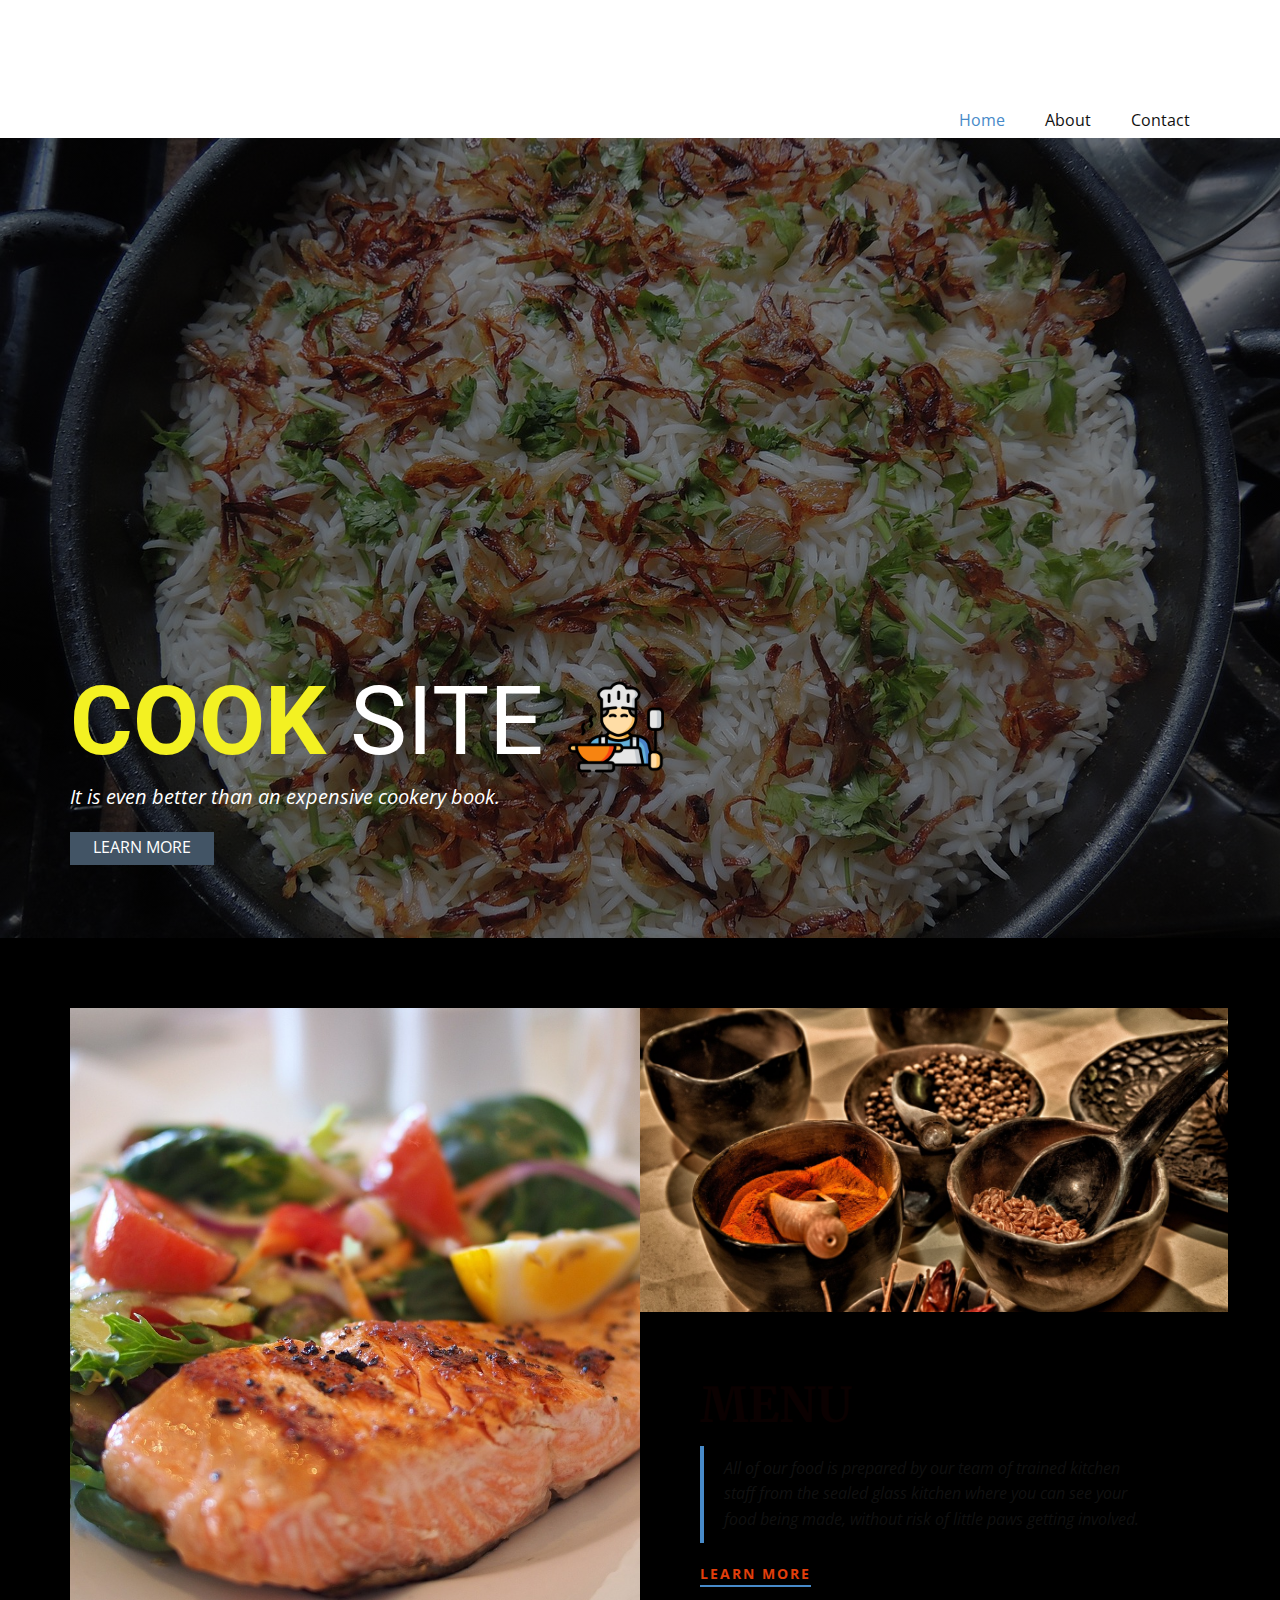
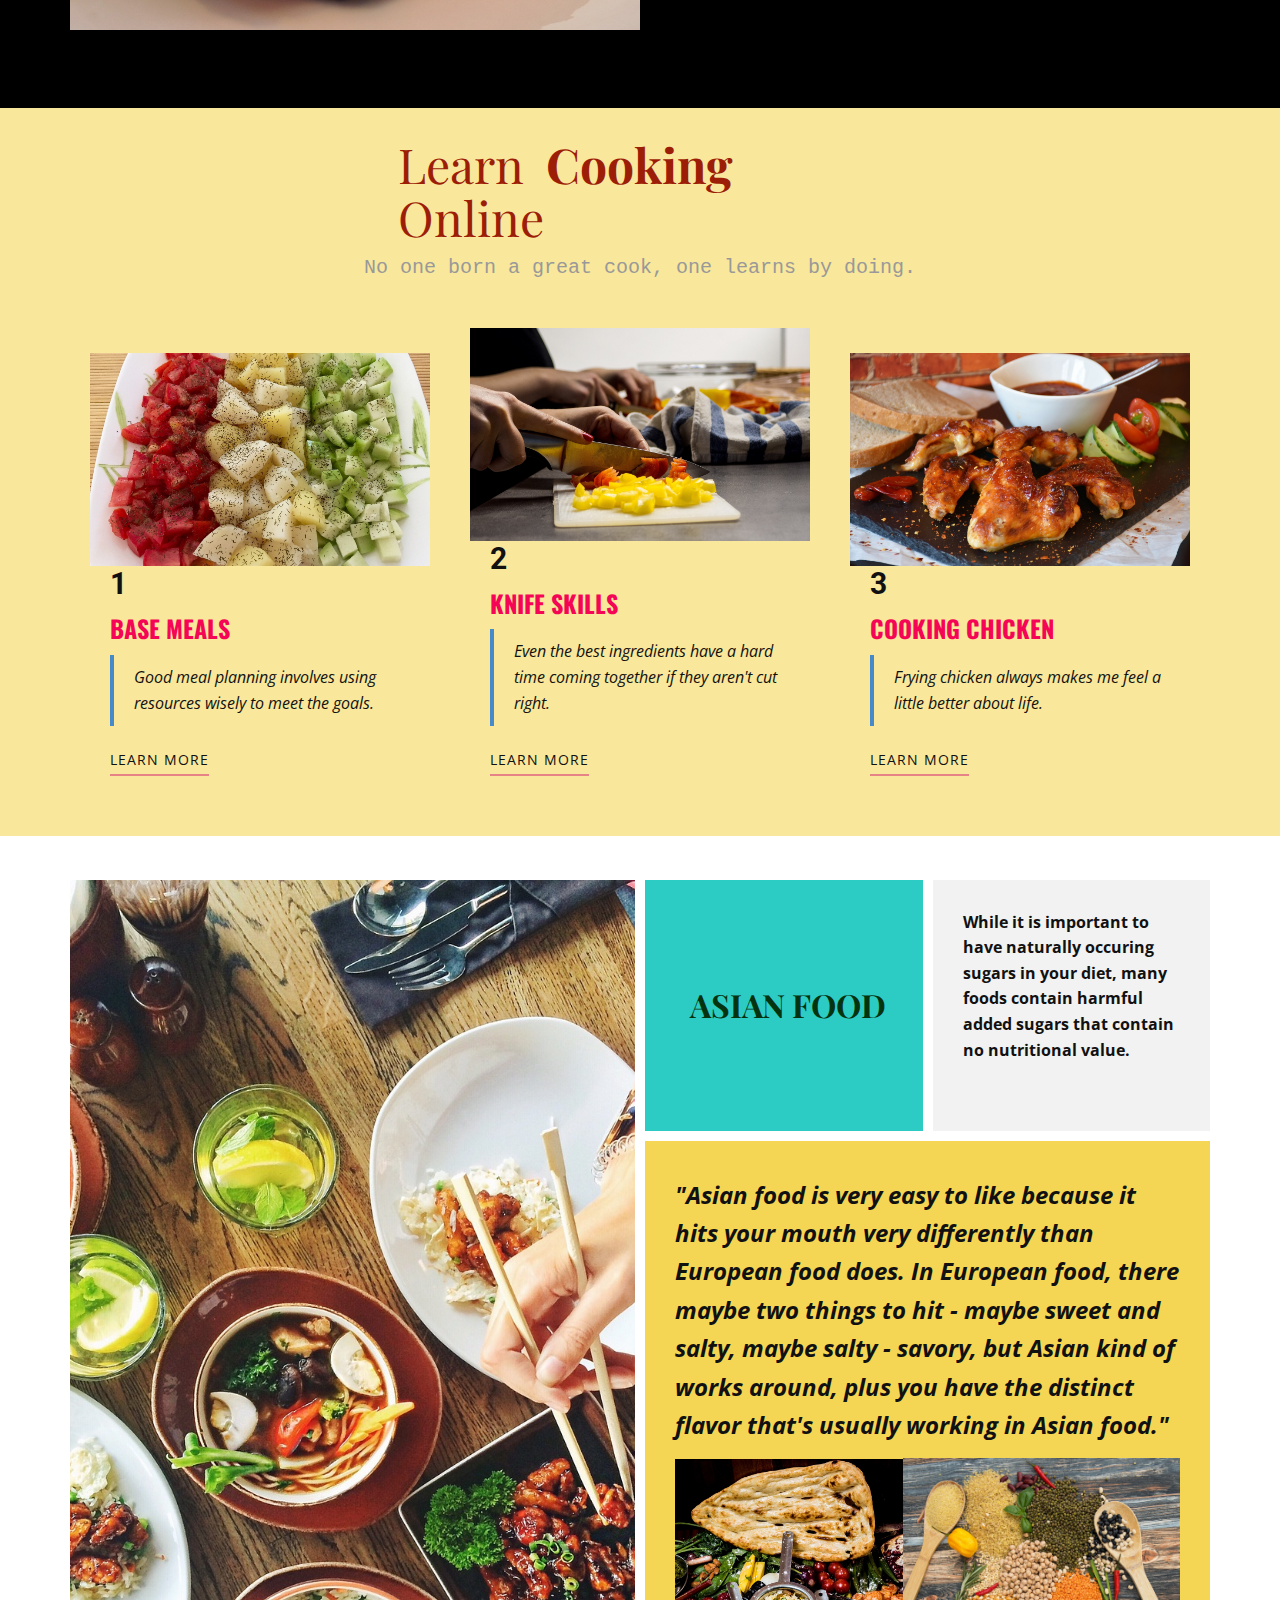
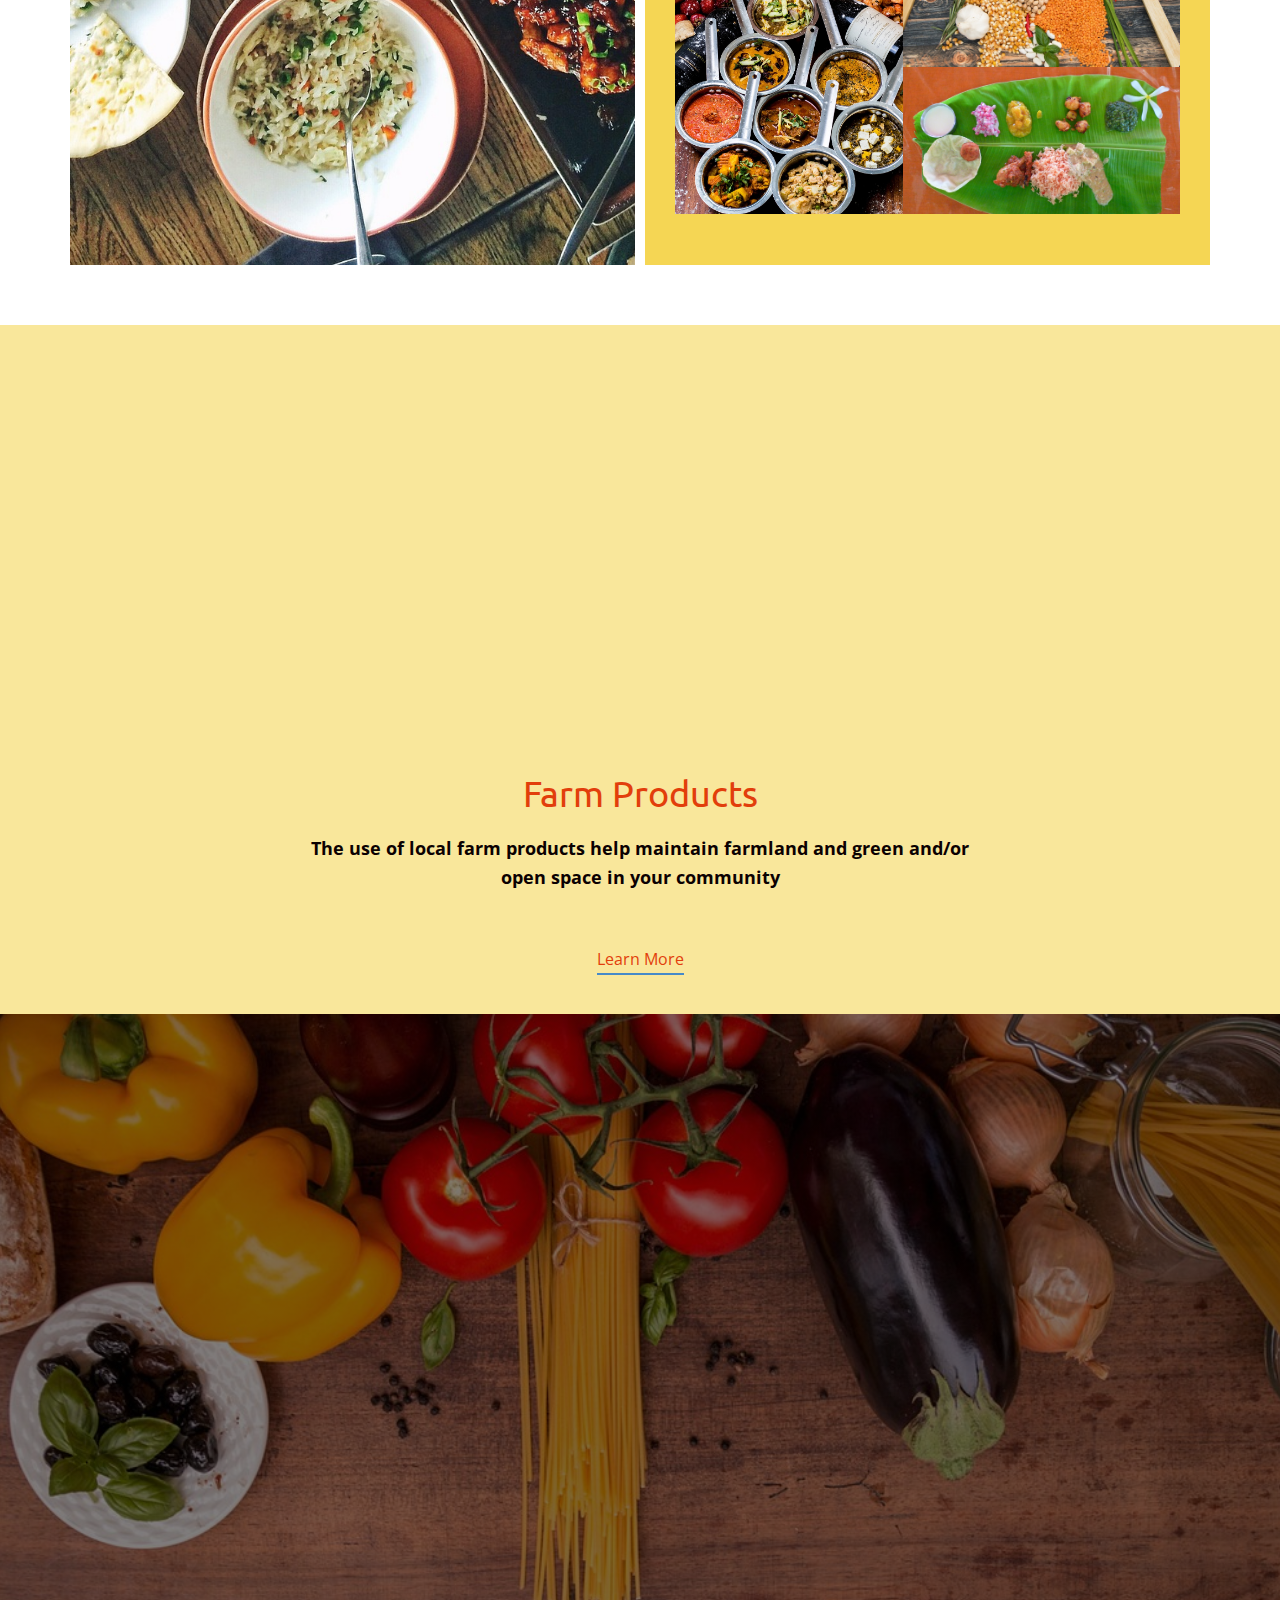
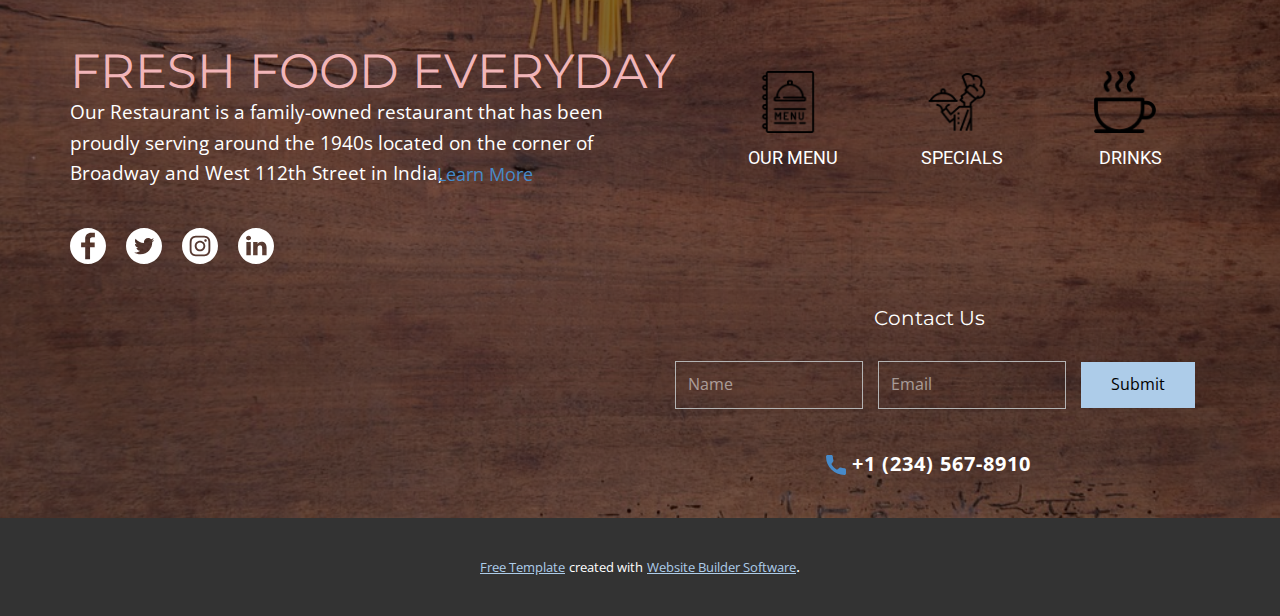
<file: Assignment 1/Home.html>
<!DOCTYPE html>
<html style="font-size: 16px;" lang="en"><head>
    <meta name="viewport" content="width=device-width, initial-scale=1.0">
    <meta charset="utf-8">
    <meta name="keywords" content="cooksite&nbsp;​, MENU, Learn&nbsp;​Cooking&nbsp;​Online, Farm Products, FRESH FOOD EVERYDAY">
    <meta name="description" content="">
    <title>Home</title>
    <link rel="stylesheet" href="nicepage.css" media="screen">
<link rel="stylesheet" href="Home.css" media="screen">
    <script class="u-script" type="text/javascript" src="jquery.js" defer=""></script>
    <script class="u-script" type="text/javascript" src="nicepage.js" defer=""></script>
    <meta name="generator" content="Nicepage 5.4.4, nicepage.com">
    <meta name="referrer" content="origin">
    <link id="u-theme-google-font" rel="stylesheet" href="https://fonts.googleapis.com/css?family=Roboto:100,100i,300,300i,400,400i,500,500i,700,700i,900,900i|Open+Sans:300,300i,400,400i,500,500i,600,600i,700,700i,800,800i">
    <link id="u-page-google-font" rel="stylesheet" href="https://fonts.googleapis.com/css?family=Merriweather:300,300i,400,400i,700,700i,900,900i|Playfair+Display:400,400i,500,500i,600,600i,700,700i,800,800i,900,900i|Oswald:200,300,400,500,600,700|Ubuntu:300,300i,400,400i,500,500i,700,700i|Montserrat:100,100i,200,200i,300,300i,400,400i,500,500i,600,600i,700,700i,800,800i,900,900i">
    
    
    
    
    
    
    
    <script type="application/ld+json">{
		"@context": "http://schema.org",
		"@type": "Organization",
		"name": "Assignment 1"
}</script>
    <meta name="theme-color" content="#478ac9">
    <meta property="og:title" content="Home">
    <meta property="og:type" content="website">
  <meta data-intl-tel-input-cdn-path="intlTelInput/"></head>
  <body class="u-body u-xl-mode" data-lang="en"><header class="u-clearfix u-header u-header" id="sec-de09"><div class="u-clearfix u-sheet u-sheet-1">
        <nav class="u-menu u-menu-dropdown u-offcanvas u-menu-1">
          <div class="menu-collapse" style="font-size: 1rem; letter-spacing: 0px;">
            <a class="u-button-style u-custom-left-right-menu-spacing u-custom-padding-bottom u-custom-top-bottom-menu-spacing u-nav-link u-text-active-palette-1-base u-text-hover-palette-2-base" href="#">
              <svg class="u-svg-link" viewBox="0 0 24 24"><use xmlns:xlink="http://www.w3.org/1999/xlink" xlink:href="#menu-hamburger"></use></svg>
              <svg class="u-svg-content" version="1.1" id="menu-hamburger" viewBox="0 0 16 16" x="0px" y="0px" xmlns:xlink="http://www.w3.org/1999/xlink" xmlns="http://www.w3.org/2000/svg"><g><rect y="1" width="16" height="2"></rect><rect y="7" width="16" height="2"></rect><rect y="13" width="16" height="2"></rect>
</g></svg>
            </a>
          </div>
          <div class="u-nav-container">
            <ul class="u-nav u-unstyled u-nav-1"><li class="u-nav-item"><a class="u-button-style u-nav-link u-text-active-palette-1-base u-text-hover-palette-2-base" href="Home.html" style="padding: 10px 20px;">Home</a>
</li><li class="u-nav-item"><a class="u-button-style u-nav-link u-text-active-palette-1-base u-text-hover-palette-2-base" href="About.html" style="padding: 10px 20px;">About</a>
</li><li class="u-nav-item"><a class="u-button-style u-nav-link u-text-active-palette-1-base u-text-hover-palette-2-base" href="Contact.html" style="padding: 10px 20px;">Contact</a>
</li></ul>
          </div>
          <div class="u-nav-container-collapse">
            <div class="u-black u-container-style u-inner-container-layout u-opacity u-opacity-95 u-sidenav">
              <div class="u-inner-container-layout u-sidenav-overflow">
                <div class="u-menu-close"></div>
                <ul class="u-align-center u-nav u-popupmenu-items u-unstyled u-nav-2"><li class="u-nav-item"><a class="u-button-style u-nav-link" href="Home.html">Home</a>
</li><li class="u-nav-item"><a class="u-button-style u-nav-link" href="About.html">About</a>
</li><li class="u-nav-item"><a class="u-button-style u-nav-link" href="Contact.html">Contact</a>
</li></ul>
              </div>
            </div>
            <div class="u-black u-menu-overlay u-opacity u-opacity-70"></div>
          </div>
        </nav>
      </div></header>
    <section class="u-align-left u-clearfix u-image u-shading u-section-1" src="" data-image-width="1280" data-image-height="960" id="sec-c069">
      <div class="u-clearfix u-sheet u-sheet-1">
        <h1 class="u-text u-text-white u-title u-text-1">
          <span class="u-text-custom-color-3">cook</span>
          <span style="font-weight: 400;">site</span>&nbsp;<span class="u-file-icon u-icon"><img src="images/1830839.png" alt=""></span>
        </h1>
        <p class="u-large-text u-text u-text-variant u-text-2">It is even better than an expensive cookery book.</p>
        <a href="#" class="u-btn u-button-style u-palette-1-dark-2 u-btn-1">learn More</a>
      </div>
    </section>
    <section class="u-black u-clearfix u-section-2" id="sec-14d8">
      <div class="u-clearfix u-sheet u-valign-bottom-xs u-sheet-1">
        <div class="u-clearfix u-expanded-width u-gutter-0 u-layout-wrap u-layout-wrap-1">
          <div class="u-gutter-0 u-layout">
            <div class="u-layout-row">
              <div class="u-size-30 u-size-60-md">
                <div class="u-layout-row">
                  <div class="u-align-left u-container-style u-image u-layout-cell u-left-cell u-size-60 u-image-1" src="" data-image-width="1280" data-image-height="960">
                    <div class="u-container-layout u-valign-middle u-container-layout-1" src=""></div>
                  </div>
                </div>
              </div>
              <div class="u-size-30 u-size-60-md">
                <div class="u-layout-col">
                  <div class="u-align-left u-container-style u-image u-layout-cell u-right-cell u-size-40 u-image-2" data-image-width="1280" data-image-height="848">
                    <div class="u-container-layout u-valign-middle u-container-layout-2" src=""></div>
                  </div>
                  <div class="u-align-left u-container-style u-image u-layout-cell u-right-cell u-size-20 u-image-3" src="" data-image-width="1280" data-image-height="853">
                    <div class="u-container-layout u-container-layout-3">
                      <h2 class="u-custom-font u-font-merriweather u-text u-text-custom-color-4 u-text-1">MENU</h2>
                      <blockquote class="u-text u-text-2">All of our food is prepared by our team of trained kitchen staff from the sealed glass kitchen where you can see your food being made, without risk of little paws getting involved.</blockquote>
                      <a href="" class="u-border-2 u-border-no-left u-border-no-right u-border-no-top u-border-palette-1-base u-btn u-btn-rectangle u-button-style u-none u-text-custom-color-5 u-text-hover-custom-color-2 u-btn-1" extln_redirecting="true">learn more</a>
                    </div>
                  </div>
                </div>
              </div>
            </div>
          </div>
        </div>
      </div>
    </section>
    <section class="u-clearfix u-palette-3-light-2 u-section-3" id="sec-23c3">
      <div class="u-clearfix u-sheet u-sheet-1">
        <h2 class="u-custom-font u-font-playfair-display u-text u-text-custom-color-7 u-text-1">
          <span style="font-weight: 400;">Learn</span>&nbsp;<span style="font-weight: 700;"> Cooking&nbsp;<span style="font-weight: 400;"> Online</span>
          </span>
        </h2>
        <h4 class="u-align-center u-custom-font u-font-courier-new u-text u-text-grey-40 u-text-2">No one born a great cook, one learns by doing.</h4>
        <div class="u-expanded-width u-list u-list-1">
          <div class="u-repeater u-repeater-1">
            <div class="u-container-style u-list-item u-repeater-item">
              <div class="u-container-layout u-similar-container u-valign-bottom u-container-layout-1">
                <img alt="" class="u-expanded-width u-image u-image-default u-image-1" data-image-width="1280" data-image-height="899" src="images/7e39b2658587476daa313e6a4e273642362025c33490aa8913583aea9c6beac0febb3d07f977780efe1bd005d0d95b2708395d23347dd9a21fa4db_1280.jpg">
                <h3 class="u-text u-text-default u-text-3">1</h3>
                <h4 class="u-custom-font u-font-oswald u-text u-text-custom-color-6 u-text-4">BASE MEALS</h4>
                <blockquote class="u-text u-text-5">Good meal planning involves using resources wisely to meet the goals.</blockquote>
                <a href="" class="u-active-none u-border-2 u-border-hover-palette-2-base u-border-no-left u-border-no-right u-border-no-top u-border-palette-2-light-1 u-btn u-button-style u-hover-none u-none u-text-body-color u-btn-1">learn more</a>
              </div>
            </div>
            <div class="u-container-style u-list-item u-repeater-item">
              <div class="u-container-layout u-similar-container u-valign-bottom u-container-layout-2">
                <img alt="" class="u-expanded-width u-image u-image-default u-image-2" data-image-width="1280" data-image-height="837" src="images/1c9a89a8dce22de6972ec4313bf360d2dee3719db5ba63b62c34372cf2bc7f51709abd98e312f18166f7e4b33fb3076cd979d2b79068cfe1602c88_1280.jpg">
                <h3 class="u-text u-text-default u-text-6">2</h3>
                <h4 class="u-custom-font u-font-oswald u-text u-text-custom-color-6 u-text-7">KNIFE SKILLS</h4>
                <blockquote class="u-text u-text-8">Even the best ingredients have a hard time coming together if they aren't cut right.</blockquote>
                <a href="" class="u-active-none u-border-2 u-border-hover-palette-2-base u-border-no-left u-border-no-right u-border-no-top u-border-palette-2-light-1 u-btn u-button-style u-hover-none u-none u-text-body-color u-btn-2">learn more</a>
              </div>
            </div>
            <div class="u-container-style u-list-item u-repeater-item">
              <div class="u-container-layout u-similar-container u-valign-bottom u-container-layout-3">
                <img alt="" class="u-expanded-width u-image u-image-default u-image-3" data-image-width="1280" data-image-height="854" src="images/7375df63a753d06fbc2627880fcdac116e3113ed6791d6bb5ea1bbeb9a5c57a12ea6e071853dfaf15b9d25d214eb9e6ffcb4a00980b31a7e29c1be_1280.jpg">
                <h3 class="u-text u-text-default u-text-9">3</h3>
                <h4 class="u-custom-font u-font-oswald u-text u-text-custom-color-6 u-text-10">COOKING CHICKEN</h4>
                <blockquote class="u-text u-text-11">Frying chicken always makes me feel a little better about life.</blockquote>
                <a href="" class="u-active-none u-border-2 u-border-hover-palette-2-base u-border-no-left u-border-no-right u-border-no-top u-border-palette-2-light-1 u-btn u-button-style u-hover-none u-none u-text-body-color u-btn-3">learn more</a>
              </div>
            </div>
          </div>
        </div>
      </div>
    </section>
    <section class="u-clearfix u-section-4" id="sec-ecb2">
      <div class="u-clearfix u-sheet u-sheet-1">
        <div class="u-clearfix u-expanded-width u-gutter-10 u-layout-wrap u-layout-wrap-1">
          <div class="u-layout">
            <div class="u-layout-row">
              <div class="u-size-30 u-size-60-md">
                <div class="u-layout-col">
                  <div class="u-container-style u-image u-layout-cell u-left-cell u-size-60 u-image-1" src="" data-image-width="960" data-image-height="1280">
                    <div class="u-container-layout u-valign-middle u-container-layout-1"></div>
                  </div>
                </div>
              </div>
              <div class="u-size-30 u-size-60-md">
                <div class="u-layout-col">
                  <div class="u-size-30">
                    <div class="u-layout-row">
                      <div class="u-align-left u-container-style u-layout-cell u-palette-4-dark-1 u-size-30 u-layout-cell-2">
                        <div class="u-container-layout u-valign-middle u-container-layout-2">
                          <h3 class="u-custom-font u-font-playfair-display u-text u-text-custom-color-10 u-text-1">ASIAN FOOD</h3>
                        </div>
                      </div>
                      <div class="u-align-left u-container-style u-grey-5 u-layout-cell u-right-cell u-size-30 u-layout-cell-3">
                        <div class="u-container-layout u-valign-top u-container-layout-3">
                          <p class="u-text u-text-2">While it is important to have naturally occuring sugars in your diet, many foods contain harmful added sugars that contain no nutritional value.</p>
                        </div>
                      </div>
                    </div>
                  </div>
                  <div class="u-size-30">
                    <div class="u-layout-row">
                      <div class="u-align-left u-container-style u-layout-cell u-palette-3-light-1 u-size-60 u-layout-cell-4">
                        <div class="u-container-layout u-container-layout-4">
                          <p class="u-text u-text-3">"Asian food is very easy to like because it hits your mouth very differently than European food does. In European food, there maybe two things to hit - maybe sweet and salty, maybe salty - savory, but Asian kind of works around, plus you have the distinct flavor that's usually working in Asian food."<br>
                          </p>
                          <img class="u-image u-image-2" src="images/e80eef600425d9095fbd451f86e79ec9b684eed76266c9d7b92bda2414b993e81085c95741b72885514945e6508558ecfc45e40b26d1d1bf50acbe_1280.jpg" data-image-width="853" data-image-height="1280">
                          <img class="u-image u-image-default u-image-3" src="images/03d477d364045fdb46e1f5233c2fe329efe1d8ddd3ef9de629390e52366415be368dfe6bee735328b10d51101d2d16b72fb585a03e0bc61e497478_1280.jpg" alt="" data-image-width="1280" data-image-height="1195">
                          <img class="u-image u-image-default u-image-4" src="images/g286784d343d3fe9a180181359530dfbd9c2b09b46643cc75a0c486f43e5e0e6a32953f37e12c5c2974f3fd122accfba0_1280.jpg" alt="" data-image-width="1280" data-image-height="960">
                        </div>
                      </div>
                    </div>
                  </div>
                </div>
              </div>
            </div>
          </div>
        </div>
      </div>
    </section>
    <section class="u-align-center u-clearfix u-palette-3-light-2 u-section-5" id="sec-bf12">
      <div class="u-clearfix u-sheet u-valign-middle-xs u-sheet-1">
        <div class="u-align-left u-expanded-width-sm u-video u-video-1">
          <div class="embed-responsive embed-responsive-1">
            <iframe style="position: absolute;top: 0;left: 0;width: 100%;height: 100%;" class="embed-responsive-item" src="https://www.youtube.com/embed/De_-bXyBBOc?mute=0&amp;showinfo=0&amp;controls=0&amp;start=0" frameborder="0" allowfullscreen=""></iframe>
          </div>
        </div>
        <h2 class="u-custom-font u-font-ubuntu u-text u-text-custom-color-5 u-text-default u-text-1">Farm Products</h2>
        <p class="u-small-text u-text u-text-custom-color-4 u-text-variant u-text-2">The use of local farm products help maintain farmland and green and/or open space in your community</p>
        <a href="https://nicepage.com/website-mockup" class="u-active-none u-border-2 u-border-active-palette-2-dark-1 u-border-hover-palette-2-base u-border-no-left u-border-no-right u-border-no-top u-border-palette-1-base u-btn u-button-style u-hover-none u-none u-text-custom-color-5 u-text-hover-palette-1-dark-3 u-btn-1">Learn More<span style="font-size: 1.125rem;"></span>
        </a>
      </div>
    </section>
    <section class="u-align-left u-clearfix u-image u-shading u-section-6" src="" data-image-width="1280" data-image-height="853" id="sec-77c1">
      <div class="u-clearfix u-sheet u-sheet-1">
        <div class="u-expanded-width-xs u-list u-list-1">
          <div class="u-repeater u-repeater-1">
            <div class="u-container-style u-list-item u-repeater-item">
              <div class="u-container-layout u-similar-container u-container-layout-1"><span class="u-file-icon u-icon u-icon-1"><img src="images/1046849.png" alt=""></span>
                <h3 class="u-align-center u-text u-text-default u-text-1">OUR MENU</h3>
              </div>
            </div>
            <div class="u-align-center u-container-style u-list-item u-repeater-item">
              <div class="u-container-layout u-similar-container u-container-layout-2"><span class="u-file-icon u-icon u-icon-2"><img src="images/1609963.png" alt=""></span>
                <h3 class="u-align-center u-text u-text-default u-text-2">SPECIALS</h3>
              </div>
            </div>
            <div class="u-container-style u-list-item u-repeater-item">
              <div class="u-container-layout u-similar-container u-container-layout-3"><span class="u-file-icon u-icon u-icon-3"><img src="images/818217.png" alt=""></span>
                <h3 class="u-align-center u-text u-text-default u-text-3">DRINKS</h3>
              </div>
            </div>
          </div>
        </div>
        <h1 class="u-custom-font u-font-montserrat u-text u-text-default u-text-palette-2-light-2 u-title u-text-4">FRESH FOOD EVERYDAY</h1>
        <p class="u-large-text u-text u-text-variant u-text-5">Our Restaurant is a family-owned restaurant that has been proudly serving around the 1940s located on the corner of Broadway and West 112th Street in India,</p>
        <a href="https://nicepage.com/c/architecture-building-website-templates" class="u-border-1 u-border-active-palette-2-base u-border-hover-palette-1-base u-border-no-left u-border-no-right u-border-no-top u-btn u-button-style u-none u-text-palette-1-base u-btn-1">Learn More</a>
        <div class="u-social-icons u-spacing-20 u-social-icons-1">
          <a class="u-social-url" title="facebook" target="_blank" href="https://facebook.com/name"><span class="u-icon u-social-facebook u-social-icon u-text-white"><svg class="u-svg-link" preserveAspectRatio="xMidYMin slice" viewBox="0 0 97.75 97.75" style=""><use xmlns:xlink="http://www.w3.org/1999/xlink" xlink:href="#svg-fc9a"></use></svg><svg class="u-svg-content" viewBox="0 0 97.75 97.75" x="0px" y="0px" id="svg-fc9a" style="enable-background:new 0 0 97.75 97.75;"><g><path d="M48.875,0C21.882,0,0,21.882,0,48.875S21.882,97.75,48.875,97.75S97.75,75.868,97.75,48.875S75.868,0,48.875,0z    M67.521,24.89l-6.76,0.003c-5.301,0-6.326,2.519-6.326,6.215v8.15h12.641L67.07,52.023H54.436v32.758H41.251V52.023H30.229V39.258   h11.022v-9.414c0-10.925,6.675-16.875,16.42-16.875l9.851,0.015V24.89L67.521,24.89z"></path>
</g></svg></span>
          </a>
          <a class="u-social-url" title="twitter" target="_blank" href="https://twitter.com/name"><span class="u-icon u-social-icon u-social-twitter u-text-white"><svg class="u-svg-link" preserveAspectRatio="xMidYMin slice" viewBox="0 0 512 512" style=""><use xmlns:xlink="http://www.w3.org/1999/xlink" xlink:href="#svg-fdce"></use></svg><svg class="u-svg-content" viewBox="0 0 512 512" id="svg-fdce"><path d="m256 0c-141.363281 0-256 114.636719-256 256s114.636719 256 256 256 256-114.636719 256-256-114.636719-256-256-256zm116.886719 199.601562c.113281 2.519532.167969 5.050782.167969 7.59375 0 77.644532-59.101563 167.179688-167.183594 167.183594h.003906-.003906c-33.183594 0-64.0625-9.726562-90.066406-26.394531 4.597656.542969 9.277343.8125 14.015624.8125 27.53125 0 52.867188-9.390625 72.980469-25.152344-25.722656-.476562-47.410156-17.464843-54.894531-40.8125 3.582031.6875 7.265625 1.0625 11.042969 1.0625 5.363281 0 10.558593-.722656 15.496093-2.070312-26.886718-5.382813-47.140624-29.144531-47.140624-57.597657 0-.265624 0-.503906.007812-.75 7.917969 4.402344 16.972656 7.050782 26.613281 7.347657-15.777343-10.527344-26.148437-28.523438-26.148437-48.910157 0-10.765624 2.910156-20.851562 7.957031-29.535156 28.976563 35.554688 72.28125 58.9375 121.117187 61.394532-1.007812-4.304688-1.527343-8.789063-1.527343-13.398438 0-32.4375 26.316406-58.753906 58.765625-58.753906 16.902344 0 32.167968 7.144531 42.890625 18.566406 13.386719-2.640625 25.957031-7.53125 37.3125-14.261719-4.394531 13.714844-13.707031 25.222657-25.839844 32.5 11.886719-1.421875 23.214844-4.574219 33.742187-9.253906-7.863281 11.785156-17.835937 22.136719-29.308593 30.429687zm0 0"></path></svg></span>
          </a>
          <a class="u-social-url" title="instagram" target="_blank" href="https://instagram.com/name"><span class="u-icon u-social-icon u-social-instagram u-text-white"><svg class="u-svg-link" preserveAspectRatio="xMidYMin slice" viewBox="0 0 512 512" style=""><use xmlns:xlink="http://www.w3.org/1999/xlink" xlink:href="#svg-4885"></use></svg><svg class="u-svg-content" viewBox="0 0 512 512" id="svg-4885"><path d="m305 256c0 27.0625-21.9375 49-49 49s-49-21.9375-49-49 21.9375-49 49-49 49 21.9375 49 49zm0 0"></path><path d="m370.59375 169.304688c-2.355469-6.382813-6.113281-12.160157-10.996094-16.902344-4.742187-4.882813-10.515625-8.640625-16.902344-10.996094-5.179687-2.011719-12.960937-4.40625-27.292968-5.058594-15.503906-.707031-20.152344-.859375-59.402344-.859375-39.253906 0-43.902344.148438-59.402344.855469-14.332031.65625-22.117187 3.050781-27.292968 5.0625-6.386719 2.355469-12.164063 6.113281-16.902344 10.996094-4.882813 4.742187-8.640625 10.515625-11 16.902344-2.011719 5.179687-4.40625 12.964843-5.058594 27.296874-.707031 15.5-.859375 20.148438-.859375 59.402344 0 39.25.152344 43.898438.859375 59.402344.652344 14.332031 3.046875 22.113281 5.058594 27.292969 2.359375 6.386719 6.113281 12.160156 10.996094 16.902343 4.742187 4.882813 10.515624 8.640626 16.902343 10.996094 5.179688 2.015625 12.964844 4.410156 27.296875 5.0625 15.5.707032 20.144532.855469 59.398438.855469 39.257812 0 43.90625-.148437 59.402344-.855469 14.332031-.652344 22.117187-3.046875 27.296874-5.0625 12.820313-4.945312 22.953126-15.078125 27.898438-27.898437 2.011719-5.179688 4.40625-12.960938 5.0625-27.292969.707031-15.503906.855469-20.152344.855469-59.402344 0-39.253906-.148438-43.902344-.855469-59.402344-.652344-14.332031-3.046875-22.117187-5.0625-27.296874zm-114.59375 162.179687c-41.691406 0-75.488281-33.792969-75.488281-75.484375s33.796875-75.484375 75.488281-75.484375c41.6875 0 75.484375 33.792969 75.484375 75.484375s-33.796875 75.484375-75.484375 75.484375zm78.46875-136.3125c-9.742188 0-17.640625-7.898437-17.640625-17.640625s7.898437-17.640625 17.640625-17.640625 17.640625 7.898437 17.640625 17.640625c-.003906 9.742188-7.898437 17.640625-17.640625 17.640625zm0 0"></path><path d="m256 0c-141.363281 0-256 114.636719-256 256s114.636719 256 256 256 256-114.636719 256-256-114.636719-256-256-256zm146.113281 316.605469c-.710937 15.648437-3.199219 26.332031-6.832031 35.683593-7.636719 19.746094-23.246094 35.355469-42.992188 42.992188-9.347656 3.632812-20.035156 6.117188-35.679687 6.832031-15.675781.714844-20.683594.886719-60.605469.886719-39.925781 0-44.929687-.171875-60.609375-.886719-15.644531-.714843-26.332031-3.199219-35.679687-6.832031-9.8125-3.691406-18.695313-9.476562-26.039063-16.957031-7.476562-7.339844-13.261719-16.226563-16.953125-26.035157-3.632812-9.347656-6.121094-20.035156-6.832031-35.679687-.722656-15.679687-.890625-20.6875-.890625-60.609375s.167969-44.929688.886719-60.605469c.710937-15.648437 3.195312-26.332031 6.828125-35.683593 3.691406-9.808594 9.480468-18.695313 16.960937-26.035157 7.339844-7.480469 16.226563-13.265625 26.035157-16.957031 9.351562-3.632812 20.035156-6.117188 35.683593-6.832031 15.675781-.714844 20.683594-.886719 60.605469-.886719s44.929688.171875 60.605469.890625c15.648437.710937 26.332031 3.195313 35.683593 6.824219 9.808594 3.691406 18.695313 9.480468 26.039063 16.960937 7.476563 7.34375 13.265625 16.226563 16.953125 26.035157 3.636719 9.351562 6.121094 20.035156 6.835938 35.683593.714843 15.675781.882812 20.683594.882812 60.605469s-.167969 44.929688-.886719 60.605469zm0 0"></path></svg></span>
          </a>
          <a class="u-social-url" target="_blank" data-type="Custom" title="Custom" href=""><span class="u-icon u-social-custom u-social-icon u-text-white u-icon-7"><svg class="u-svg-link" preserveAspectRatio="xMidYMin slice" viewBox="0 0 512 512" style=""><use xmlns:xlink="http://www.w3.org/1999/xlink" xlink:href="#svg-6e12"></use></svg><svg class="u-svg-content" viewBox="0 0 512 512" id="svg-6e12"><path d="m256 0c-141.363281 0-256 114.636719-256 256s114.636719 256 256 256 256-114.636719 256-256-114.636719-256-256-256zm-74.390625 387h-62.347656v-187.574219h62.347656zm-31.171875-213.1875h-.40625c-20.921875 0-34.453125-14.402344-34.453125-32.402344 0-18.40625 13.945313-32.410156 35.273437-32.410156 21.328126 0 34.453126 14.003906 34.859376 32.410156 0 18-13.53125 32.402344-35.273438 32.402344zm255.984375 213.1875h-62.339844v-100.347656c0-25.21875-9.027343-42.417969-31.585937-42.417969-17.222656 0-27.480469 11.601563-31.988282 22.800781-1.648437 4.007813-2.050781 9.609375-2.050781 15.214844v104.75h-62.34375s.816407-169.976562 0-187.574219h62.34375v26.558594c8.285157-12.78125 23.109375-30.960937 56.1875-30.960937 41.019531 0 71.777344 26.808593 71.777344 84.421874zm0 0"></path></svg></span>
          </a>
        </div>
        <h5 class="u-custom-font u-font-montserrat u-text u-text-6">Contact U<span style="font-size: 1.5rem;"></span>s
        </h5>
        <div class="u-expanded-width-xs u-form u-form-1">
          <form action="https://forms.nicepagesrv.com/v2/form/process" class="u-clearfix u-form-horizontal u-form-spacing-15 u-inner-form" style="padding: 15px;" source="email">
            <div class="u-form-group u-form-name u-label-none">
              <label for="name-ef64" class="u-label">Name</label>
              <input type="text" placeholder="Name" id="name-ef64" name="name" class="u-border-1 u-border-grey-30 u-input u-input-rectangle" required="">
            </div>
            <div class="u-form-email u-form-group u-label-none">
              <label for="email-ef64" class="u-label">Email</label>
              <input type="email" placeholder="Email" id="email-ef64" name="email" class="u-border-1 u-border-grey-30 u-input u-input-rectangle" required="">
            </div>
            <div class="u-form-group u-form-submit">
              <a href="#" class="u-btn u-btn-submit u-button-style">Submit</a>
              <input type="submit" value="submit" class="u-form-control-hidden">
            </div>
            <div class="u-form-send-message u-form-send-success">#FormSendSuccess</div>
            <div class="u-form-send-error u-form-send-message">#FormSendError</div>
            <input type="hidden" value="" name="recaptchaResponse">
            <input type="hidden" name="formServices" value="d34af54c8c735e7248fbb4044ab86929">
          </form>
        </div>
        <a href="https://nicepage.com/html5-template" class="u-active-none u-btn u-button-style u-hover-none u-none u-text-hover-palette-1-base u-btn-3"><span class="u-icon u-text-palette-1-base"><svg class="u-svg-content" viewBox="0 0 405.333 405.333" x="0px" y="0px" style="width: 1em; height: 1em;"><path d="M373.333,266.88c-25.003,0-49.493-3.904-72.704-11.563c-11.328-3.904-24.192-0.896-31.637,6.699l-46.016,34.752    c-52.8-28.181-86.592-61.952-114.389-114.368l33.813-44.928c8.512-8.512,11.563-20.971,7.915-32.64    C142.592,81.472,138.667,56.96,138.667,32c0-17.643-14.357-32-32-32H32C14.357,0,0,14.357,0,32    c0,205.845,167.488,373.333,373.333,373.333c17.643,0,32-14.357,32-32V298.88C405.333,281.237,390.976,266.88,373.333,266.88z"></path></svg><img></span>&nbsp;+1 (234) 567-8910
        </a>
      </div>
    </section>
    
    
    
    <section class="u-backlink u-clearfix u-grey-80">
      <a class="u-link" href="https://nicepage.com/templates" target="_blank">
        <span>Free Template</span>
      </a>
      <p class="u-text">
        <span>created with</span>
      </p>
      <a class="u-link" href="" target="_blank">
        <span>Website Builder Software</span>
      </a>. 
    </section>
  
</body></html>
</file>
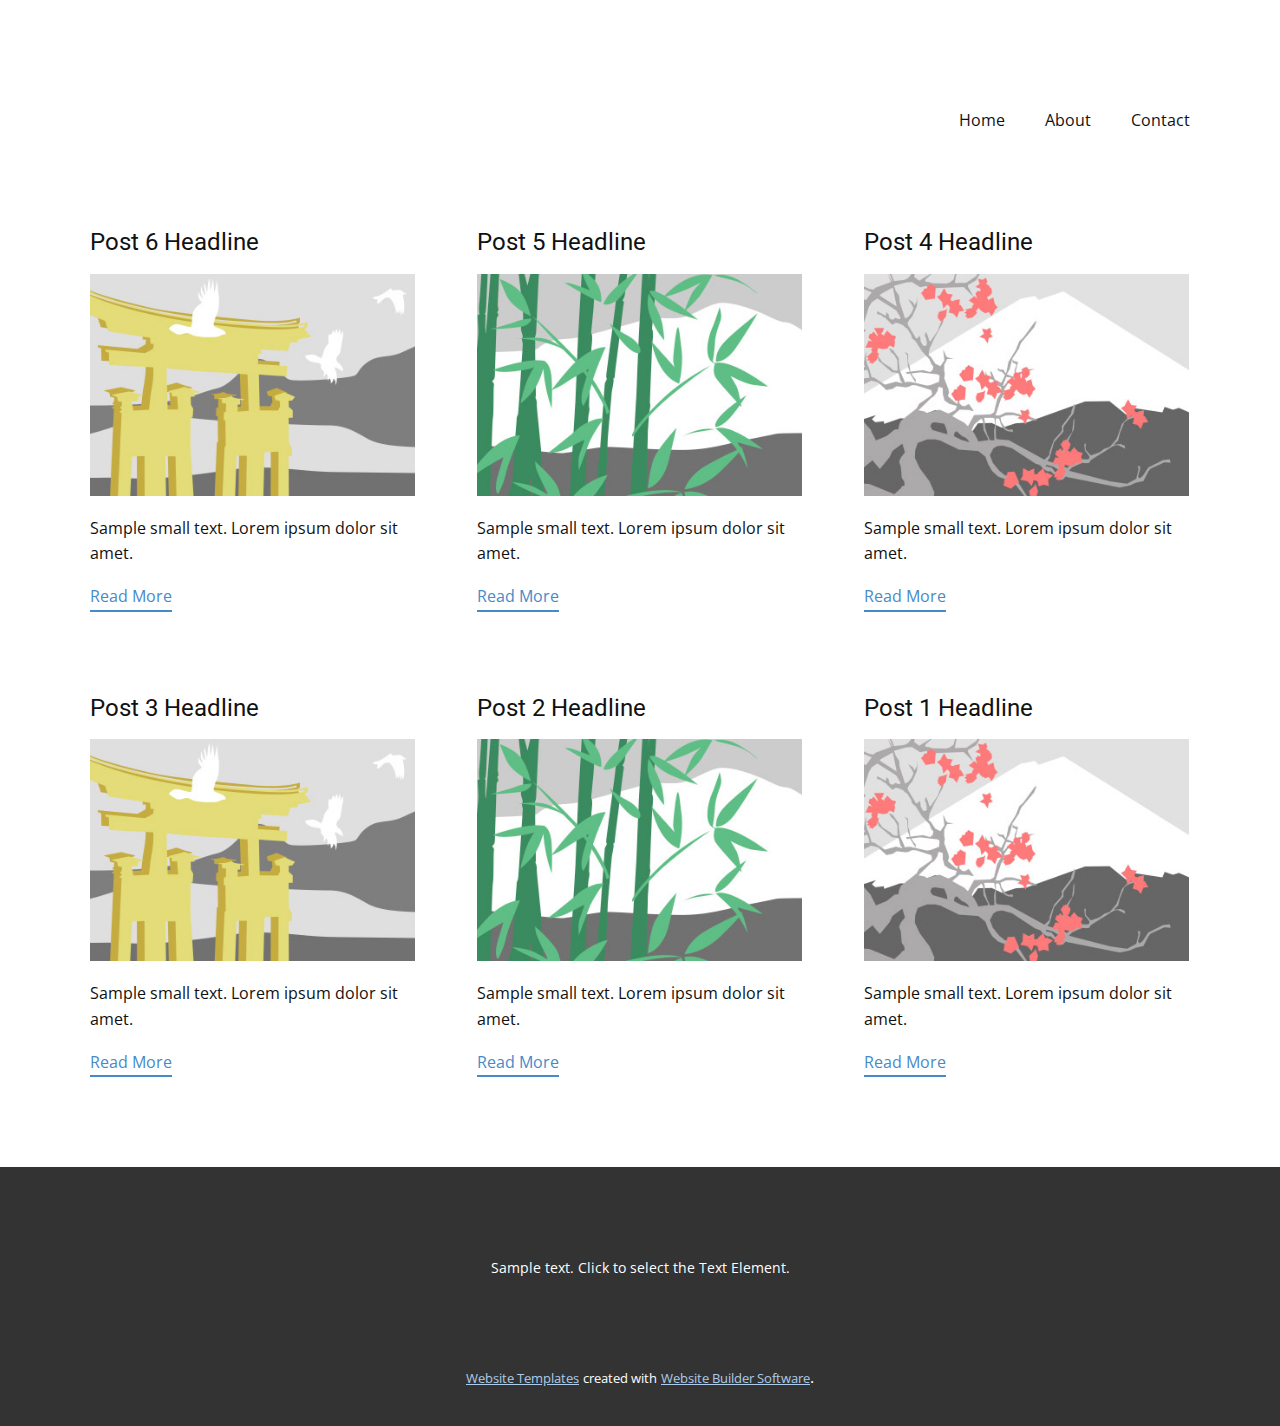
<file: Assignment 1/blog/blog.html>
<!DOCTYPE html>
<html style="font-size: 16px;" lang="en"><head>
    <meta name="viewport" content="width=device-width, initial-scale=1.0">
    <meta charset="utf-8">
    <meta name="keywords" content="">
    <meta name="description" content="">
    <title>Blog Template</title>
    <link rel="stylesheet" href="../nicepage.css" media="screen">
<link rel="stylesheet" href="../Blog-Template.css" media="screen">
    <script class="u-script" type="text/javascript" src="../jquery.js" defer=""></script>
    <script class="u-script" type="text/javascript" src="../nicepage.js" defer=""></script>
    <meta name="generator" content="Nicepage 5.4.4, nicepage.com">
    <link id="u-theme-google-font" rel="stylesheet" href="https://fonts.googleapis.com/css?family=Roboto:100,100i,300,300i,400,400i,500,500i,700,700i,900,900i|Open+Sans:300,300i,400,400i,500,500i,600,600i,700,700i,800,800i">
    
    
    <script type="application/ld+json">{
		"@context": "http://schema.org",
		"@type": "Organization",
		"name": "Assignment 1"
}</script>
    <meta name="theme-color" content="#478ac9">
  <meta data-intl-tel-input-cdn-path="intlTelInput/"></head>
  <body class="u-body u-xl-mode" data-lang="en"><header class="u-clearfix u-header u-header" id="sec-de09"><div class="u-clearfix u-sheet u-sheet-1">
        <nav class="u-menu u-menu-dropdown u-offcanvas u-menu-1">
          <div class="menu-collapse" style="font-size: 1rem; letter-spacing: 0px;">
            <a class="u-button-style u-custom-left-right-menu-spacing u-custom-padding-bottom u-custom-top-bottom-menu-spacing u-nav-link u-text-active-palette-1-base u-text-hover-palette-2-base" href="#">
              <svg class="u-svg-link" viewBox="0 0 24 24"><use xmlns:xlink="http://www.w3.org/1999/xlink" xlink:href="#menu-hamburger"></use></svg>
              <svg class="u-svg-content" version="1.1" id="menu-hamburger" viewBox="0 0 16 16" x="0px" y="0px" xmlns:xlink="http://www.w3.org/1999/xlink" xmlns="http://www.w3.org/2000/svg"><g><rect y="1" width="16" height="2"></rect><rect y="7" width="16" height="2"></rect><rect y="13" width="16" height="2"></rect>
</g></svg>
            </a>
          </div>
          <div class="u-nav-container">
            <ul class="u-nav u-unstyled u-nav-1"><li class="u-nav-item"><a class="u-button-style u-nav-link u-text-active-palette-1-base u-text-hover-palette-2-base" href="../Home.html" style="padding: 10px 20px;">Home</a>
</li><li class="u-nav-item"><a class="u-button-style u-nav-link u-text-active-palette-1-base u-text-hover-palette-2-base" href="../About.html" style="padding: 10px 20px;">About</a>
</li><li class="u-nav-item"><a class="u-button-style u-nav-link u-text-active-palette-1-base u-text-hover-palette-2-base" href="../Contact.html" style="padding: 10px 20px;">Contact</a>
</li></ul>
          </div>
          <div class="u-nav-container-collapse">
            <div class="u-black u-container-style u-inner-container-layout u-opacity u-opacity-95 u-sidenav">
              <div class="u-inner-container-layout u-sidenav-overflow">
                <div class="u-menu-close"></div>
                <ul class="u-align-center u-nav u-popupmenu-items u-unstyled u-nav-2"><li class="u-nav-item"><a class="u-button-style u-nav-link" href="../Home.html">Home</a>
</li><li class="u-nav-item"><a class="u-button-style u-nav-link" href="../About.html">About</a>
</li><li class="u-nav-item"><a class="u-button-style u-nav-link" href="../Contact.html">Contact</a>
</li></ul>
              </div>
            </div>
            <div class="u-black u-menu-overlay u-opacity u-opacity-70"></div>
          </div>
        </nav>
      </div></header>
    <section class="u-clearfix u-section-1" id="sec-8b8d">
      <div class="u-clearfix u-sheet u-valign-middle u-sheet-1"><!--blog--><!--blog_options_json--><!--{"type":"Recent","source":"","tags":"","count":""}--><!--/blog_options_json-->
        <div class="u-blog u-expanded-width u-repeater u-repeater-1"><!--blog_post-->
          <div class="u-blog-post u-container-style u-repeater-item u-white u-repeater-item-1">
            <div class="u-container-layout u-similar-container u-valign-top u-container-layout-1"><!--blog_post_header-->
              <h4 class="u-blog-control u-text u-text-1">
                <a class="u-post-header-link" href="../blog/post-5.html">Post 6 Headline</a>
              </h4><!--/blog_post_header--><!--blog_post_image-->
              <a class="u-post-header-link" href="../blog/post-5.html"><img alt="" class="u-blog-control u-expanded-width u-image u-image-default u-image-1" src="../images/8ad73f3c.jpeg"></a><!--/blog_post_image--><!--blog_post_content-->
              <div class="u-blog-control u-post-content u-text u-text-2 fr-view">Sample small text. Lorem ipsum dolor sit amet.</div><!--/blog_post_content--><!--blog_post_readmore-->
              <a href="../blog/post-5.html" class="u-blog-control u-border-2 u-border-palette-1-base u-btn u-btn-rectangle u-button-style u-none u-btn-1"><!--blog_post_readmore_content--><!--options_json--><!--{"content":"","defaultValue":"Read More"}--><!--/options_json-->Read More<!--/blog_post_readmore_content--></a><!--/blog_post_readmore-->
            </div>
          </div><div class="u-blog-post u-container-style u-repeater-item u-video-cover u-white">
            <div class="u-container-layout u-similar-container u-valign-top u-container-layout-2"><!--blog_post_header-->
              <h4 class="u-blog-control u-text u-text-3">
                <a class="u-post-header-link" href="../blog/post-4.html">Post 5 Headline</a>
              </h4><!--/blog_post_header--><!--blog_post_image-->
              <a class="u-post-header-link" href="../blog/post-4.html"><img alt="" class="u-blog-control u-expanded-width u-image u-image-default u-image-2" src="../images/68f64b9d.jpeg"></a><!--/blog_post_image--><!--blog_post_content-->
              <div class="u-blog-control u-post-content u-text u-text-4 fr-view">Sample small text. Lorem ipsum dolor sit amet.</div><!--/blog_post_content--><!--blog_post_readmore-->
              <a href="../blog/post-4.html" class="u-blog-control u-border-2 u-border-palette-1-base u-btn u-btn-rectangle u-button-style u-none u-btn-2"><!--blog_post_readmore_content--><!--options_json--><!--{"content":"","defaultValue":"Read More"}--><!--/options_json-->Read More<!--/blog_post_readmore_content--></a><!--/blog_post_readmore-->
            </div>
          </div><div class="u-blog-post u-container-style u-repeater-item u-video-cover u-white">
            <div class="u-container-layout u-similar-container u-valign-top u-container-layout-3"><!--blog_post_header-->
              <h4 class="u-blog-control u-text u-text-5">
                <a class="u-post-header-link" href="../blog/post-3.html">Post 4 Headline</a>
              </h4><!--/blog_post_header--><!--blog_post_image-->
              <a class="u-post-header-link" href="../blog/post-3.html"><img alt="" class="u-blog-control u-expanded-width u-image u-image-default u-image-3" src="../images/0fd3416c.jpeg"></a><!--/blog_post_image--><!--blog_post_content-->
              <div class="u-blog-control u-post-content u-text u-text-6 fr-view">Sample small text. Lorem ipsum dolor sit amet.</div><!--/blog_post_content--><!--blog_post_readmore-->
              <a href="../blog/post-3.html" class="u-blog-control u-border-2 u-border-palette-1-base u-btn u-btn-rectangle u-button-style u-none u-btn-3"><!--blog_post_readmore_content--><!--options_json--><!--{"content":"","defaultValue":"Read More"}--><!--/options_json-->Read More<!--/blog_post_readmore_content--></a><!--/blog_post_readmore-->
            </div>
          </div><div class="u-blog-post u-container-style u-repeater-item u-white u-repeater-item-1">
            <div class="u-container-layout u-similar-container u-valign-top u-container-layout-1"><!--blog_post_header-->
              <h4 class="u-blog-control u-text u-text-1">
                <a class="u-post-header-link" href="../blog/post-2.html">Post 3 Headline</a>
              </h4><!--/blog_post_header--><!--blog_post_image-->
              <a class="u-post-header-link" href="../blog/post-2.html"><img alt="" class="u-blog-control u-expanded-width u-image u-image-default u-image-1" src="../images/8ad73f3c.jpeg"></a><!--/blog_post_image--><!--blog_post_content-->
              <div class="u-blog-control u-post-content u-text u-text-2 fr-view">Sample small text. Lorem ipsum dolor sit amet.</div><!--/blog_post_content--><!--blog_post_readmore-->
              <a href="../blog/post-2.html" class="u-blog-control u-border-2 u-border-palette-1-base u-btn u-btn-rectangle u-button-style u-none u-btn-1"><!--blog_post_readmore_content--><!--options_json--><!--{"content":"","defaultValue":"Read More"}--><!--/options_json-->Read More<!--/blog_post_readmore_content--></a><!--/blog_post_readmore-->
            </div>
          </div><div class="u-blog-post u-container-style u-repeater-item u-video-cover u-white">
            <div class="u-container-layout u-similar-container u-valign-top u-container-layout-2"><!--blog_post_header-->
              <h4 class="u-blog-control u-text u-text-3">
                <a class="u-post-header-link" href="../blog/post-1.html">Post 2 Headline</a>
              </h4><!--/blog_post_header--><!--blog_post_image-->
              <a class="u-post-header-link" href="../blog/post-1.html"><img alt="" class="u-blog-control u-expanded-width u-image u-image-default u-image-2" src="../images/68f64b9d.jpeg"></a><!--/blog_post_image--><!--blog_post_content-->
              <div class="u-blog-control u-post-content u-text u-text-4 fr-view">Sample small text. Lorem ipsum dolor sit amet.</div><!--/blog_post_content--><!--blog_post_readmore-->
              <a href="../blog/post-1.html" class="u-blog-control u-border-2 u-border-palette-1-base u-btn u-btn-rectangle u-button-style u-none u-btn-2"><!--blog_post_readmore_content--><!--options_json--><!--{"content":"","defaultValue":"Read More"}--><!--/options_json-->Read More<!--/blog_post_readmore_content--></a><!--/blog_post_readmore-->
            </div>
          </div><div class="u-blog-post u-container-style u-repeater-item u-video-cover u-white">
            <div class="u-container-layout u-similar-container u-valign-top u-container-layout-3"><!--blog_post_header-->
              <h4 class="u-blog-control u-text u-text-5">
                <a class="u-post-header-link" href="../blog/post.html">Post 1 Headline</a>
              </h4><!--/blog_post_header--><!--blog_post_image-->
              <a class="u-post-header-link" href="../blog/post.html"><img alt="" class="u-blog-control u-expanded-width u-image u-image-default u-image-3" src="../images/0fd3416c.jpeg"></a><!--/blog_post_image--><!--blog_post_content-->
              <div class="u-blog-control u-post-content u-text u-text-6 fr-view">Sample small text. Lorem ipsum dolor sit amet.</div><!--/blog_post_content--><!--blog_post_readmore-->
              <a href="../blog/post.html" class="u-blog-control u-border-2 u-border-palette-1-base u-btn u-btn-rectangle u-button-style u-none u-btn-3"><!--blog_post_readmore_content--><!--options_json--><!--{"content":"","defaultValue":"Read More"}--><!--/options_json-->Read More<!--/blog_post_readmore_content--></a><!--/blog_post_readmore-->
            </div>
          </div><!--/blog_post--><!--blog_post-->
          <!--/blog_post--><!--blog_post-->
          <!--/blog_post-->
        </div><!--/blog-->
      </div>
    </section>
    
    
    <footer class="u-align-center u-clearfix u-footer u-grey-80 u-footer" id="sec-97df"><div class="u-clearfix u-sheet u-sheet-1">
        <p class="u-small-text u-text u-text-variant u-text-1">Sample text. Click to select the Text Element.</p>
      </div></footer>
    <section class="u-backlink u-clearfix u-grey-80">
      <a class="u-link" href="https://nicepage.com/website-templates" target="_blank">
        <span>Website Templates</span>
      </a>
      <p class="u-text">
        <span>created with</span>
      </p>
      <a class="u-link" href="" target="_blank">
        <span>Website Builder Software</span>
      </a>. 
    </section>
  
</body></html>
</file>
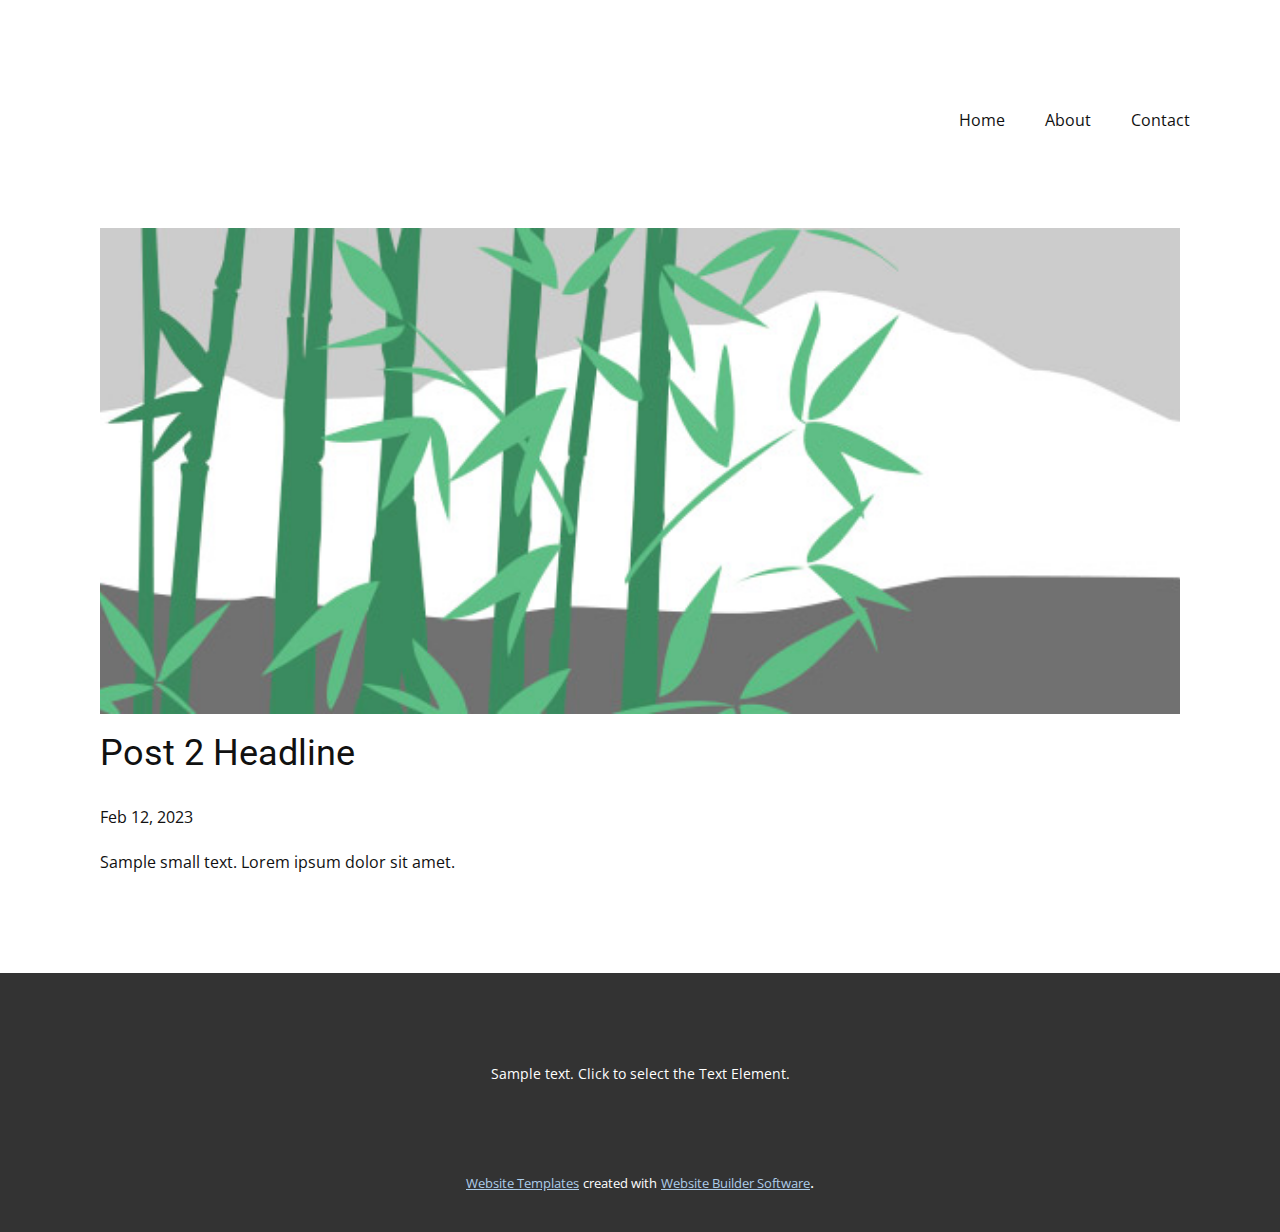
<file: Assignment 1/blog/post-1.html>
<!DOCTYPE html>
<html style="font-size: 16px;" lang="en"><head>
    <meta name="viewport" content="width=device-width, initial-scale=1.0">
    <meta charset="utf-8">
    <meta name="keywords" content="Post 1 Headline">
    <meta name="description" content="">
    <title>Post 2 Headline</title>
    <link rel="stylesheet" href="../nicepage.css" media="screen">
<link rel="stylesheet" href="../Post-Template.css" media="screen">
    <script class="u-script" type="text/javascript" src="../jquery.js" defer=""></script>
    <script class="u-script" type="text/javascript" src="../nicepage.js" defer=""></script>
    <meta name="generator" content="Nicepage 5.4.4, nicepage.com">
    <link id="u-theme-google-font" rel="stylesheet" href="https://fonts.googleapis.com/css?family=Roboto:100,100i,300,300i,400,400i,500,500i,700,700i,900,900i|Open+Sans:300,300i,400,400i,500,500i,600,600i,700,700i,800,800i">
    
    
    <script type="application/ld+json">{
		"@context": "http://schema.org",
		"@type": "Organization",
		"name": "Assignment 1"
}</script>
    <meta name="theme-color" content="#478ac9">
  <meta data-intl-tel-input-cdn-path="intlTelInput/"></head>
  <body class="u-body u-xl-mode" data-lang="en"><header class="u-clearfix u-header u-header" id="sec-de09"><div class="u-clearfix u-sheet u-sheet-1">
        <nav class="u-menu u-menu-dropdown u-offcanvas u-menu-1">
          <div class="menu-collapse" style="font-size: 1rem; letter-spacing: 0px;">
            <a class="u-button-style u-custom-left-right-menu-spacing u-custom-padding-bottom u-custom-top-bottom-menu-spacing u-nav-link u-text-active-palette-1-base u-text-hover-palette-2-base" href="#">
              <svg class="u-svg-link" viewBox="0 0 24 24"><use xmlns:xlink="http://www.w3.org/1999/xlink" xlink:href="#menu-hamburger"></use></svg>
              <svg class="u-svg-content" version="1.1" id="menu-hamburger" viewBox="0 0 16 16" x="0px" y="0px" xmlns:xlink="http://www.w3.org/1999/xlink" xmlns="http://www.w3.org/2000/svg"><g><rect y="1" width="16" height="2"></rect><rect y="7" width="16" height="2"></rect><rect y="13" width="16" height="2"></rect>
</g></svg>
            </a>
          </div>
          <div class="u-nav-container">
            <ul class="u-nav u-unstyled u-nav-1"><li class="u-nav-item"><a class="u-button-style u-nav-link u-text-active-palette-1-base u-text-hover-palette-2-base" href="../Home.html" style="padding: 10px 20px;">Home</a>
</li><li class="u-nav-item"><a class="u-button-style u-nav-link u-text-active-palette-1-base u-text-hover-palette-2-base" href="../About.html" style="padding: 10px 20px;">About</a>
</li><li class="u-nav-item"><a class="u-button-style u-nav-link u-text-active-palette-1-base u-text-hover-palette-2-base" href="../Contact.html" style="padding: 10px 20px;">Contact</a>
</li></ul>
          </div>
          <div class="u-nav-container-collapse">
            <div class="u-black u-container-style u-inner-container-layout u-opacity u-opacity-95 u-sidenav">
              <div class="u-inner-container-layout u-sidenav-overflow">
                <div class="u-menu-close"></div>
                <ul class="u-align-center u-nav u-popupmenu-items u-unstyled u-nav-2"><li class="u-nav-item"><a class="u-button-style u-nav-link" href="../Home.html">Home</a>
</li><li class="u-nav-item"><a class="u-button-style u-nav-link" href="../About.html">About</a>
</li><li class="u-nav-item"><a class="u-button-style u-nav-link" href="../Contact.html">Contact</a>
</li></ul>
              </div>
            </div>
            <div class="u-black u-menu-overlay u-opacity u-opacity-70"></div>
          </div>
        </nav>
      </div></header>
    <section class="u-align-center u-clearfix u-section-1" id="sec-d8ac">
      <div class="u-clearfix u-sheet u-valign-middle-md u-valign-middle-sm u-valign-middle-xs u-sheet-1"><!--post_details--><!--post_details_options_json--><!--{"source":""}--><!--/post_details_options_json--><!--blog_post-->
        <div class="u-container-style u-expanded-width u-post-details u-post-details-1">
          <div class="u-container-layout u-valign-middle u-container-layout-1"><!--blog_post_image-->
            <img alt="" class="u-blog-control u-expanded-width u-image u-image-default u-image-1" src="../images/68f64b9d.jpeg"><!--/blog_post_image--><!--blog_post_header-->
            <h2 class="u-blog-control u-text u-text-1">Post 2 Headline</h2><!--/blog_post_header--><!--blog_post_metadata-->
            <div class="u-blog-control u-metadata u-metadata-1"><!--blog_post_metadata_date-->
              <span class="u-meta-date u-meta-icon">Feb 12, 2023</span><!--/blog_post_metadata_date--><!--blog_post_metadata_category-->
              <!--/blog_post_metadata_category--><!--blog_post_metadata_comments-->
              <!--/blog_post_metadata_comments-->
            </div><!--/blog_post_metadata--><!--blog_post_content-->
            <div class="u-align-justify u-blog-control u-post-content u-text u-text-2 fr-view">
  Sample small text. Lorem ipsum dolor sit amet.
  </div><!--/blog_post_content-->
          </div>
        </div><!--/blog_post--><!--/post_details-->
      </div>
    </section>
    
    
    <footer class="u-align-center u-clearfix u-footer u-grey-80 u-footer" id="sec-97df"><div class="u-clearfix u-sheet u-sheet-1">
        <p class="u-small-text u-text u-text-variant u-text-1">Sample text. Click to select the Text Element.</p>
      </div></footer>
    <section class="u-backlink u-clearfix u-grey-80">
      <a class="u-link" href="https://nicepage.com/website-templates" target="_blank">
        <span>Website Templates</span>
      </a>
      <p class="u-text">
        <span>created with</span>
      </p>
      <a class="u-link" href="" target="_blank">
        <span>Website Builder Software</span>
      </a>. 
    </section>
  
</body></html>
</file>
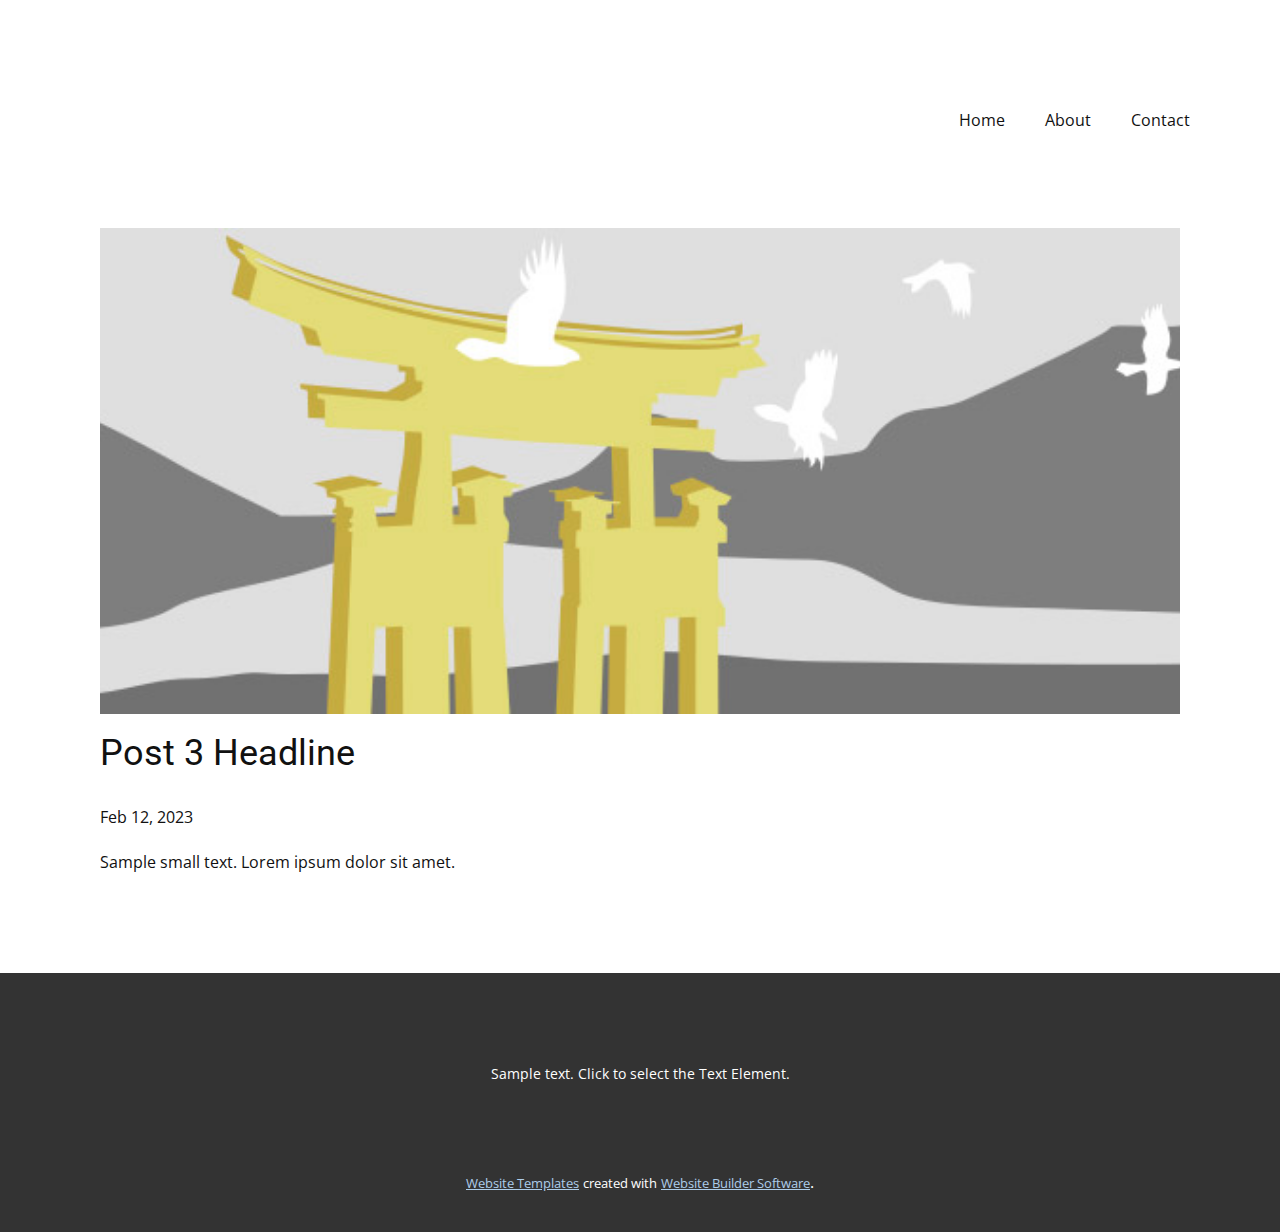
<file: Assignment 1/blog/post-2.html>
<!DOCTYPE html>
<html style="font-size: 16px;" lang="en"><head>
    <meta name="viewport" content="width=device-width, initial-scale=1.0">
    <meta charset="utf-8">
    <meta name="keywords" content="Post 1 Headline">
    <meta name="description" content="">
    <title>Post 3 Headline</title>
    <link rel="stylesheet" href="../nicepage.css" media="screen">
<link rel="stylesheet" href="../Post-Template.css" media="screen">
    <script class="u-script" type="text/javascript" src="../jquery.js" defer=""></script>
    <script class="u-script" type="text/javascript" src="../nicepage.js" defer=""></script>
    <meta name="generator" content="Nicepage 5.4.4, nicepage.com">
    <link id="u-theme-google-font" rel="stylesheet" href="https://fonts.googleapis.com/css?family=Roboto:100,100i,300,300i,400,400i,500,500i,700,700i,900,900i|Open+Sans:300,300i,400,400i,500,500i,600,600i,700,700i,800,800i">
    
    
    <script type="application/ld+json">{
		"@context": "http://schema.org",
		"@type": "Organization",
		"name": "Assignment 1"
}</script>
    <meta name="theme-color" content="#478ac9">
  <meta data-intl-tel-input-cdn-path="intlTelInput/"></head>
  <body class="u-body u-xl-mode" data-lang="en"><header class="u-clearfix u-header u-header" id="sec-de09"><div class="u-clearfix u-sheet u-sheet-1">
        <nav class="u-menu u-menu-dropdown u-offcanvas u-menu-1">
          <div class="menu-collapse" style="font-size: 1rem; letter-spacing: 0px;">
            <a class="u-button-style u-custom-left-right-menu-spacing u-custom-padding-bottom u-custom-top-bottom-menu-spacing u-nav-link u-text-active-palette-1-base u-text-hover-palette-2-base" href="#">
              <svg class="u-svg-link" viewBox="0 0 24 24"><use xmlns:xlink="http://www.w3.org/1999/xlink" xlink:href="#menu-hamburger"></use></svg>
              <svg class="u-svg-content" version="1.1" id="menu-hamburger" viewBox="0 0 16 16" x="0px" y="0px" xmlns:xlink="http://www.w3.org/1999/xlink" xmlns="http://www.w3.org/2000/svg"><g><rect y="1" width="16" height="2"></rect><rect y="7" width="16" height="2"></rect><rect y="13" width="16" height="2"></rect>
</g></svg>
            </a>
          </div>
          <div class="u-nav-container">
            <ul class="u-nav u-unstyled u-nav-1"><li class="u-nav-item"><a class="u-button-style u-nav-link u-text-active-palette-1-base u-text-hover-palette-2-base" href="../Home.html" style="padding: 10px 20px;">Home</a>
</li><li class="u-nav-item"><a class="u-button-style u-nav-link u-text-active-palette-1-base u-text-hover-palette-2-base" href="../About.html" style="padding: 10px 20px;">About</a>
</li><li class="u-nav-item"><a class="u-button-style u-nav-link u-text-active-palette-1-base u-text-hover-palette-2-base" href="../Contact.html" style="padding: 10px 20px;">Contact</a>
</li></ul>
          </div>
          <div class="u-nav-container-collapse">
            <div class="u-black u-container-style u-inner-container-layout u-opacity u-opacity-95 u-sidenav">
              <div class="u-inner-container-layout u-sidenav-overflow">
                <div class="u-menu-close"></div>
                <ul class="u-align-center u-nav u-popupmenu-items u-unstyled u-nav-2"><li class="u-nav-item"><a class="u-button-style u-nav-link" href="../Home.html">Home</a>
</li><li class="u-nav-item"><a class="u-button-style u-nav-link" href="../About.html">About</a>
</li><li class="u-nav-item"><a class="u-button-style u-nav-link" href="../Contact.html">Contact</a>
</li></ul>
              </div>
            </div>
            <div class="u-black u-menu-overlay u-opacity u-opacity-70"></div>
          </div>
        </nav>
      </div></header>
    <section class="u-align-center u-clearfix u-section-1" id="sec-d8ac">
      <div class="u-clearfix u-sheet u-valign-middle-md u-valign-middle-sm u-valign-middle-xs u-sheet-1"><!--post_details--><!--post_details_options_json--><!--{"source":""}--><!--/post_details_options_json--><!--blog_post-->
        <div class="u-container-style u-expanded-width u-post-details u-post-details-1">
          <div class="u-container-layout u-valign-middle u-container-layout-1"><!--blog_post_image-->
            <img alt="" class="u-blog-control u-expanded-width u-image u-image-default u-image-1" src="../images/8ad73f3c.jpeg"><!--/blog_post_image--><!--blog_post_header-->
            <h2 class="u-blog-control u-text u-text-1">Post 3 Headline</h2><!--/blog_post_header--><!--blog_post_metadata-->
            <div class="u-blog-control u-metadata u-metadata-1"><!--blog_post_metadata_date-->
              <span class="u-meta-date u-meta-icon">Feb 12, 2023</span><!--/blog_post_metadata_date--><!--blog_post_metadata_category-->
              <!--/blog_post_metadata_category--><!--blog_post_metadata_comments-->
              <!--/blog_post_metadata_comments-->
            </div><!--/blog_post_metadata--><!--blog_post_content-->
            <div class="u-align-justify u-blog-control u-post-content u-text u-text-2 fr-view">
  Sample small text. Lorem ipsum dolor sit amet.
  </div><!--/blog_post_content-->
          </div>
        </div><!--/blog_post--><!--/post_details-->
      </div>
    </section>
    
    
    <footer class="u-align-center u-clearfix u-footer u-grey-80 u-footer" id="sec-97df"><div class="u-clearfix u-sheet u-sheet-1">
        <p class="u-small-text u-text u-text-variant u-text-1">Sample text. Click to select the Text Element.</p>
      </div></footer>
    <section class="u-backlink u-clearfix u-grey-80">
      <a class="u-link" href="https://nicepage.com/website-templates" target="_blank">
        <span>Website Templates</span>
      </a>
      <p class="u-text">
        <span>created with</span>
      </p>
      <a class="u-link" href="" target="_blank">
        <span>Website Builder Software</span>
      </a>. 
    </section>
  
</body></html>
</file>
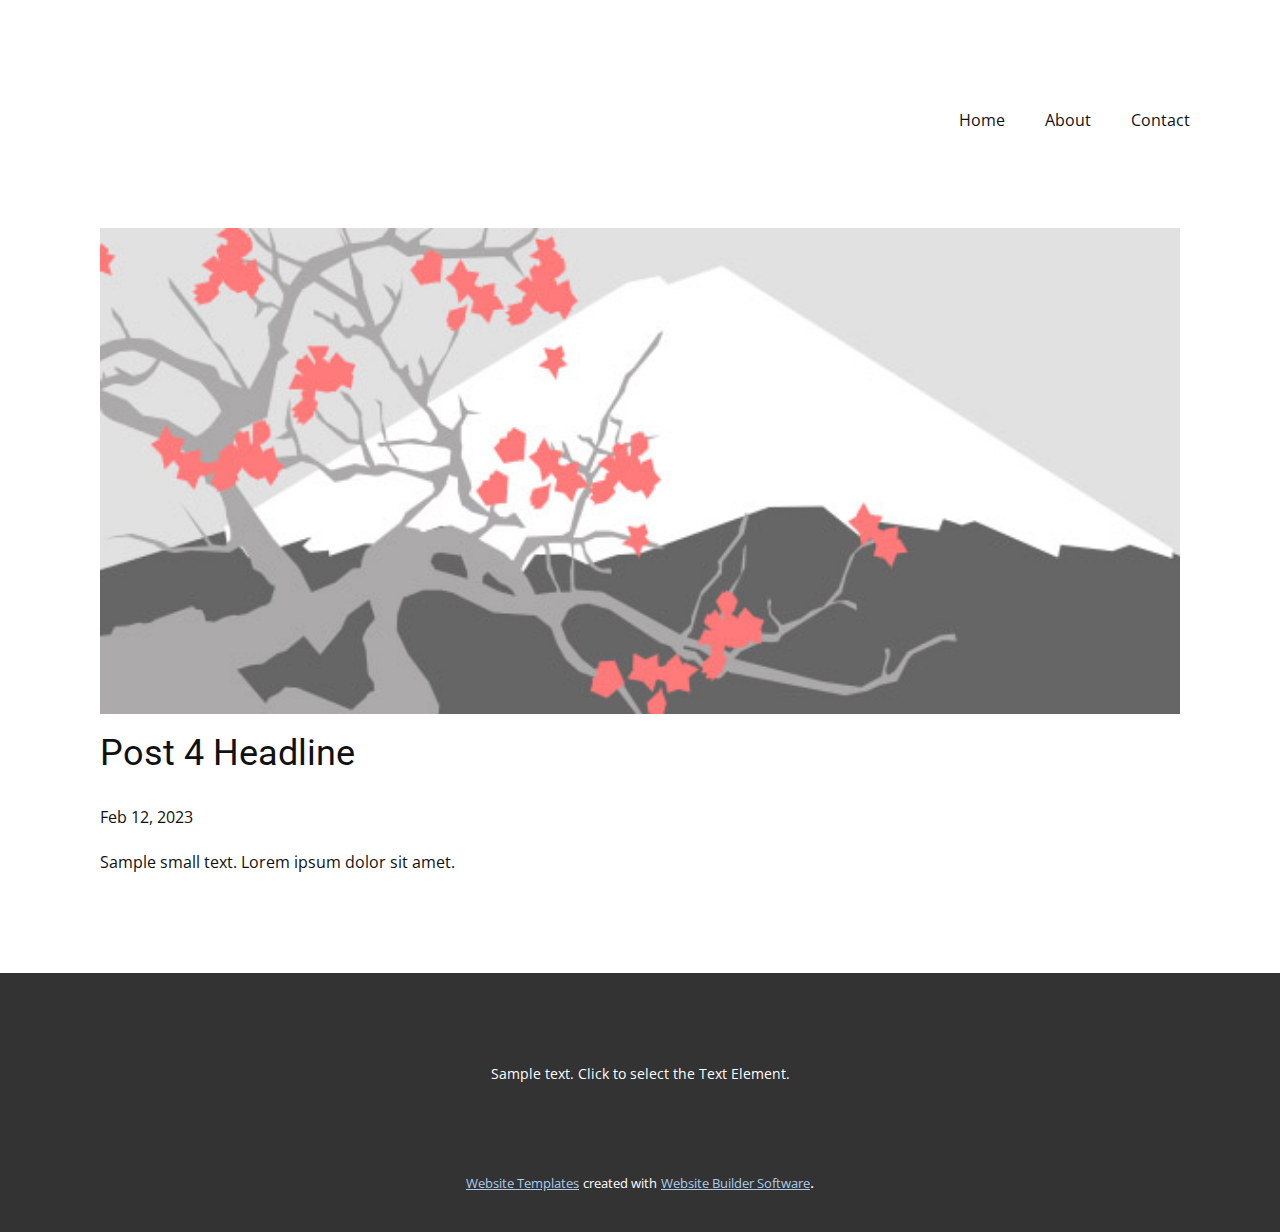
<file: Assignment 1/blog/post-3.html>
<!DOCTYPE html>
<html style="font-size: 16px;" lang="en"><head>
    <meta name="viewport" content="width=device-width, initial-scale=1.0">
    <meta charset="utf-8">
    <meta name="keywords" content="Post 1 Headline">
    <meta name="description" content="">
    <title>Post 4 Headline</title>
    <link rel="stylesheet" href="../nicepage.css" media="screen">
<link rel="stylesheet" href="../Post-Template.css" media="screen">
    <script class="u-script" type="text/javascript" src="../jquery.js" defer=""></script>
    <script class="u-script" type="text/javascript" src="../nicepage.js" defer=""></script>
    <meta name="generator" content="Nicepage 5.4.4, nicepage.com">
    <link id="u-theme-google-font" rel="stylesheet" href="https://fonts.googleapis.com/css?family=Roboto:100,100i,300,300i,400,400i,500,500i,700,700i,900,900i|Open+Sans:300,300i,400,400i,500,500i,600,600i,700,700i,800,800i">
    
    
    <script type="application/ld+json">{
		"@context": "http://schema.org",
		"@type": "Organization",
		"name": "Assignment 1"
}</script>
    <meta name="theme-color" content="#478ac9">
  <meta data-intl-tel-input-cdn-path="intlTelInput/"></head>
  <body class="u-body u-xl-mode" data-lang="en"><header class="u-clearfix u-header u-header" id="sec-de09"><div class="u-clearfix u-sheet u-sheet-1">
        <nav class="u-menu u-menu-dropdown u-offcanvas u-menu-1">
          <div class="menu-collapse" style="font-size: 1rem; letter-spacing: 0px;">
            <a class="u-button-style u-custom-left-right-menu-spacing u-custom-padding-bottom u-custom-top-bottom-menu-spacing u-nav-link u-text-active-palette-1-base u-text-hover-palette-2-base" href="#">
              <svg class="u-svg-link" viewBox="0 0 24 24"><use xmlns:xlink="http://www.w3.org/1999/xlink" xlink:href="#menu-hamburger"></use></svg>
              <svg class="u-svg-content" version="1.1" id="menu-hamburger" viewBox="0 0 16 16" x="0px" y="0px" xmlns:xlink="http://www.w3.org/1999/xlink" xmlns="http://www.w3.org/2000/svg"><g><rect y="1" width="16" height="2"></rect><rect y="7" width="16" height="2"></rect><rect y="13" width="16" height="2"></rect>
</g></svg>
            </a>
          </div>
          <div class="u-nav-container">
            <ul class="u-nav u-unstyled u-nav-1"><li class="u-nav-item"><a class="u-button-style u-nav-link u-text-active-palette-1-base u-text-hover-palette-2-base" href="../Home.html" style="padding: 10px 20px;">Home</a>
</li><li class="u-nav-item"><a class="u-button-style u-nav-link u-text-active-palette-1-base u-text-hover-palette-2-base" href="../About.html" style="padding: 10px 20px;">About</a>
</li><li class="u-nav-item"><a class="u-button-style u-nav-link u-text-active-palette-1-base u-text-hover-palette-2-base" href="../Contact.html" style="padding: 10px 20px;">Contact</a>
</li></ul>
          </div>
          <div class="u-nav-container-collapse">
            <div class="u-black u-container-style u-inner-container-layout u-opacity u-opacity-95 u-sidenav">
              <div class="u-inner-container-layout u-sidenav-overflow">
                <div class="u-menu-close"></div>
                <ul class="u-align-center u-nav u-popupmenu-items u-unstyled u-nav-2"><li class="u-nav-item"><a class="u-button-style u-nav-link" href="../Home.html">Home</a>
</li><li class="u-nav-item"><a class="u-button-style u-nav-link" href="../About.html">About</a>
</li><li class="u-nav-item"><a class="u-button-style u-nav-link" href="../Contact.html">Contact</a>
</li></ul>
              </div>
            </div>
            <div class="u-black u-menu-overlay u-opacity u-opacity-70"></div>
          </div>
        </nav>
      </div></header>
    <section class="u-align-center u-clearfix u-section-1" id="sec-d8ac">
      <div class="u-clearfix u-sheet u-valign-middle-md u-valign-middle-sm u-valign-middle-xs u-sheet-1"><!--post_details--><!--post_details_options_json--><!--{"source":""}--><!--/post_details_options_json--><!--blog_post-->
        <div class="u-container-style u-expanded-width u-post-details u-post-details-1">
          <div class="u-container-layout u-valign-middle u-container-layout-1"><!--blog_post_image-->
            <img alt="" class="u-blog-control u-expanded-width u-image u-image-default u-image-1" src="../images/0fd3416c.jpeg"><!--/blog_post_image--><!--blog_post_header-->
            <h2 class="u-blog-control u-text u-text-1">Post 4 Headline</h2><!--/blog_post_header--><!--blog_post_metadata-->
            <div class="u-blog-control u-metadata u-metadata-1"><!--blog_post_metadata_date-->
              <span class="u-meta-date u-meta-icon">Feb 12, 2023</span><!--/blog_post_metadata_date--><!--blog_post_metadata_category-->
              <!--/blog_post_metadata_category--><!--blog_post_metadata_comments-->
              <!--/blog_post_metadata_comments-->
            </div><!--/blog_post_metadata--><!--blog_post_content-->
            <div class="u-align-justify u-blog-control u-post-content u-text u-text-2 fr-view">
  Sample small text. Lorem ipsum dolor sit amet.
  </div><!--/blog_post_content-->
          </div>
        </div><!--/blog_post--><!--/post_details-->
      </div>
    </section>
    
    
    <footer class="u-align-center u-clearfix u-footer u-grey-80 u-footer" id="sec-97df"><div class="u-clearfix u-sheet u-sheet-1">
        <p class="u-small-text u-text u-text-variant u-text-1">Sample text. Click to select the Text Element.</p>
      </div></footer>
    <section class="u-backlink u-clearfix u-grey-80">
      <a class="u-link" href="https://nicepage.com/website-templates" target="_blank">
        <span>Website Templates</span>
      </a>
      <p class="u-text">
        <span>created with</span>
      </p>
      <a class="u-link" href="" target="_blank">
        <span>Website Builder Software</span>
      </a>. 
    </section>
  
</body></html>
</file>
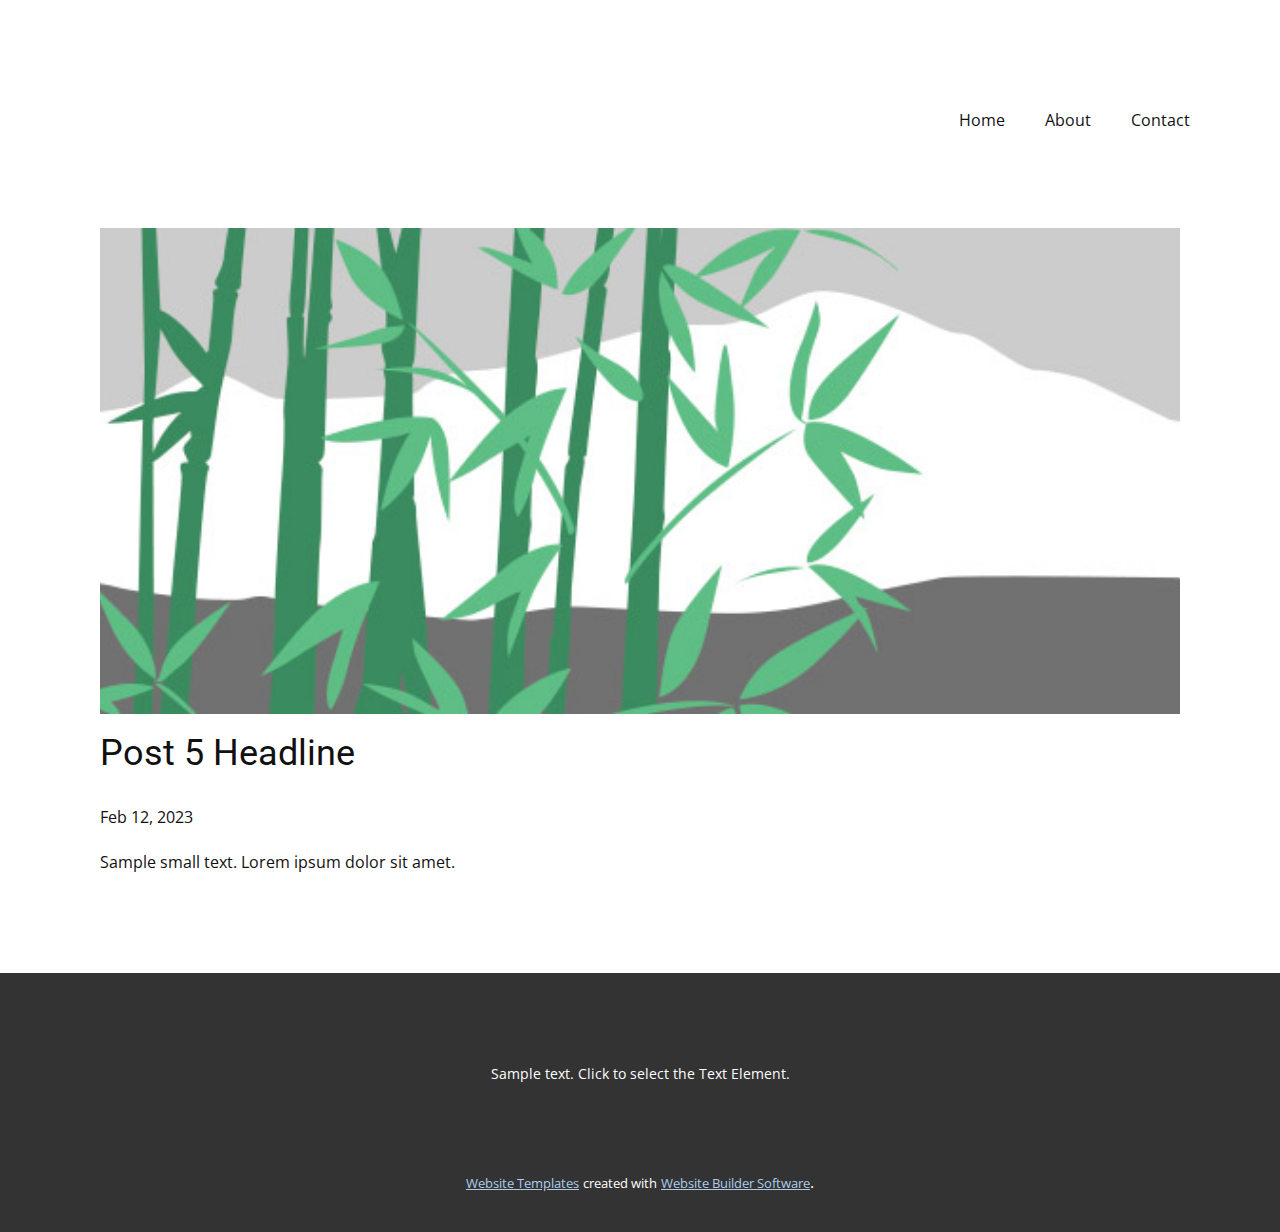
<file: Assignment 1/blog/post-4.html>
<!DOCTYPE html>
<html style="font-size: 16px;" lang="en"><head>
    <meta name="viewport" content="width=device-width, initial-scale=1.0">
    <meta charset="utf-8">
    <meta name="keywords" content="Post 1 Headline">
    <meta name="description" content="">
    <title>Post 5 Headline</title>
    <link rel="stylesheet" href="../nicepage.css" media="screen">
<link rel="stylesheet" href="../Post-Template.css" media="screen">
    <script class="u-script" type="text/javascript" src="../jquery.js" defer=""></script>
    <script class="u-script" type="text/javascript" src="../nicepage.js" defer=""></script>
    <meta name="generator" content="Nicepage 5.4.4, nicepage.com">
    <link id="u-theme-google-font" rel="stylesheet" href="https://fonts.googleapis.com/css?family=Roboto:100,100i,300,300i,400,400i,500,500i,700,700i,900,900i|Open+Sans:300,300i,400,400i,500,500i,600,600i,700,700i,800,800i">
    
    
    <script type="application/ld+json">{
		"@context": "http://schema.org",
		"@type": "Organization",
		"name": "Assignment 1"
}</script>
    <meta name="theme-color" content="#478ac9">
  <meta data-intl-tel-input-cdn-path="intlTelInput/"></head>
  <body class="u-body u-xl-mode" data-lang="en"><header class="u-clearfix u-header u-header" id="sec-de09"><div class="u-clearfix u-sheet u-sheet-1">
        <nav class="u-menu u-menu-dropdown u-offcanvas u-menu-1">
          <div class="menu-collapse" style="font-size: 1rem; letter-spacing: 0px;">
            <a class="u-button-style u-custom-left-right-menu-spacing u-custom-padding-bottom u-custom-top-bottom-menu-spacing u-nav-link u-text-active-palette-1-base u-text-hover-palette-2-base" href="#">
              <svg class="u-svg-link" viewBox="0 0 24 24"><use xmlns:xlink="http://www.w3.org/1999/xlink" xlink:href="#menu-hamburger"></use></svg>
              <svg class="u-svg-content" version="1.1" id="menu-hamburger" viewBox="0 0 16 16" x="0px" y="0px" xmlns:xlink="http://www.w3.org/1999/xlink" xmlns="http://www.w3.org/2000/svg"><g><rect y="1" width="16" height="2"></rect><rect y="7" width="16" height="2"></rect><rect y="13" width="16" height="2"></rect>
</g></svg>
            </a>
          </div>
          <div class="u-nav-container">
            <ul class="u-nav u-unstyled u-nav-1"><li class="u-nav-item"><a class="u-button-style u-nav-link u-text-active-palette-1-base u-text-hover-palette-2-base" href="../Home.html" style="padding: 10px 20px;">Home</a>
</li><li class="u-nav-item"><a class="u-button-style u-nav-link u-text-active-palette-1-base u-text-hover-palette-2-base" href="../About.html" style="padding: 10px 20px;">About</a>
</li><li class="u-nav-item"><a class="u-button-style u-nav-link u-text-active-palette-1-base u-text-hover-palette-2-base" href="../Contact.html" style="padding: 10px 20px;">Contact</a>
</li></ul>
          </div>
          <div class="u-nav-container-collapse">
            <div class="u-black u-container-style u-inner-container-layout u-opacity u-opacity-95 u-sidenav">
              <div class="u-inner-container-layout u-sidenav-overflow">
                <div class="u-menu-close"></div>
                <ul class="u-align-center u-nav u-popupmenu-items u-unstyled u-nav-2"><li class="u-nav-item"><a class="u-button-style u-nav-link" href="../Home.html">Home</a>
</li><li class="u-nav-item"><a class="u-button-style u-nav-link" href="../About.html">About</a>
</li><li class="u-nav-item"><a class="u-button-style u-nav-link" href="../Contact.html">Contact</a>
</li></ul>
              </div>
            </div>
            <div class="u-black u-menu-overlay u-opacity u-opacity-70"></div>
          </div>
        </nav>
      </div></header>
    <section class="u-align-center u-clearfix u-section-1" id="sec-d8ac">
      <div class="u-clearfix u-sheet u-valign-middle-md u-valign-middle-sm u-valign-middle-xs u-sheet-1"><!--post_details--><!--post_details_options_json--><!--{"source":""}--><!--/post_details_options_json--><!--blog_post-->
        <div class="u-container-style u-expanded-width u-post-details u-post-details-1">
          <div class="u-container-layout u-valign-middle u-container-layout-1"><!--blog_post_image-->
            <img alt="" class="u-blog-control u-expanded-width u-image u-image-default u-image-1" src="../images/68f64b9d.jpeg"><!--/blog_post_image--><!--blog_post_header-->
            <h2 class="u-blog-control u-text u-text-1">Post 5 Headline</h2><!--/blog_post_header--><!--blog_post_metadata-->
            <div class="u-blog-control u-metadata u-metadata-1"><!--blog_post_metadata_date-->
              <span class="u-meta-date u-meta-icon">Feb 12, 2023</span><!--/blog_post_metadata_date--><!--blog_post_metadata_category-->
              <!--/blog_post_metadata_category--><!--blog_post_metadata_comments-->
              <!--/blog_post_metadata_comments-->
            </div><!--/blog_post_metadata--><!--blog_post_content-->
            <div class="u-align-justify u-blog-control u-post-content u-text u-text-2 fr-view">
  Sample small text. Lorem ipsum dolor sit amet.
  </div><!--/blog_post_content-->
          </div>
        </div><!--/blog_post--><!--/post_details-->
      </div>
    </section>
    
    
    <footer class="u-align-center u-clearfix u-footer u-grey-80 u-footer" id="sec-97df"><div class="u-clearfix u-sheet u-sheet-1">
        <p class="u-small-text u-text u-text-variant u-text-1">Sample text. Click to select the Text Element.</p>
      </div></footer>
    <section class="u-backlink u-clearfix u-grey-80">
      <a class="u-link" href="https://nicepage.com/website-templates" target="_blank">
        <span>Website Templates</span>
      </a>
      <p class="u-text">
        <span>created with</span>
      </p>
      <a class="u-link" href="" target="_blank">
        <span>Website Builder Software</span>
      </a>. 
    </section>
  
</body></html>
</file>
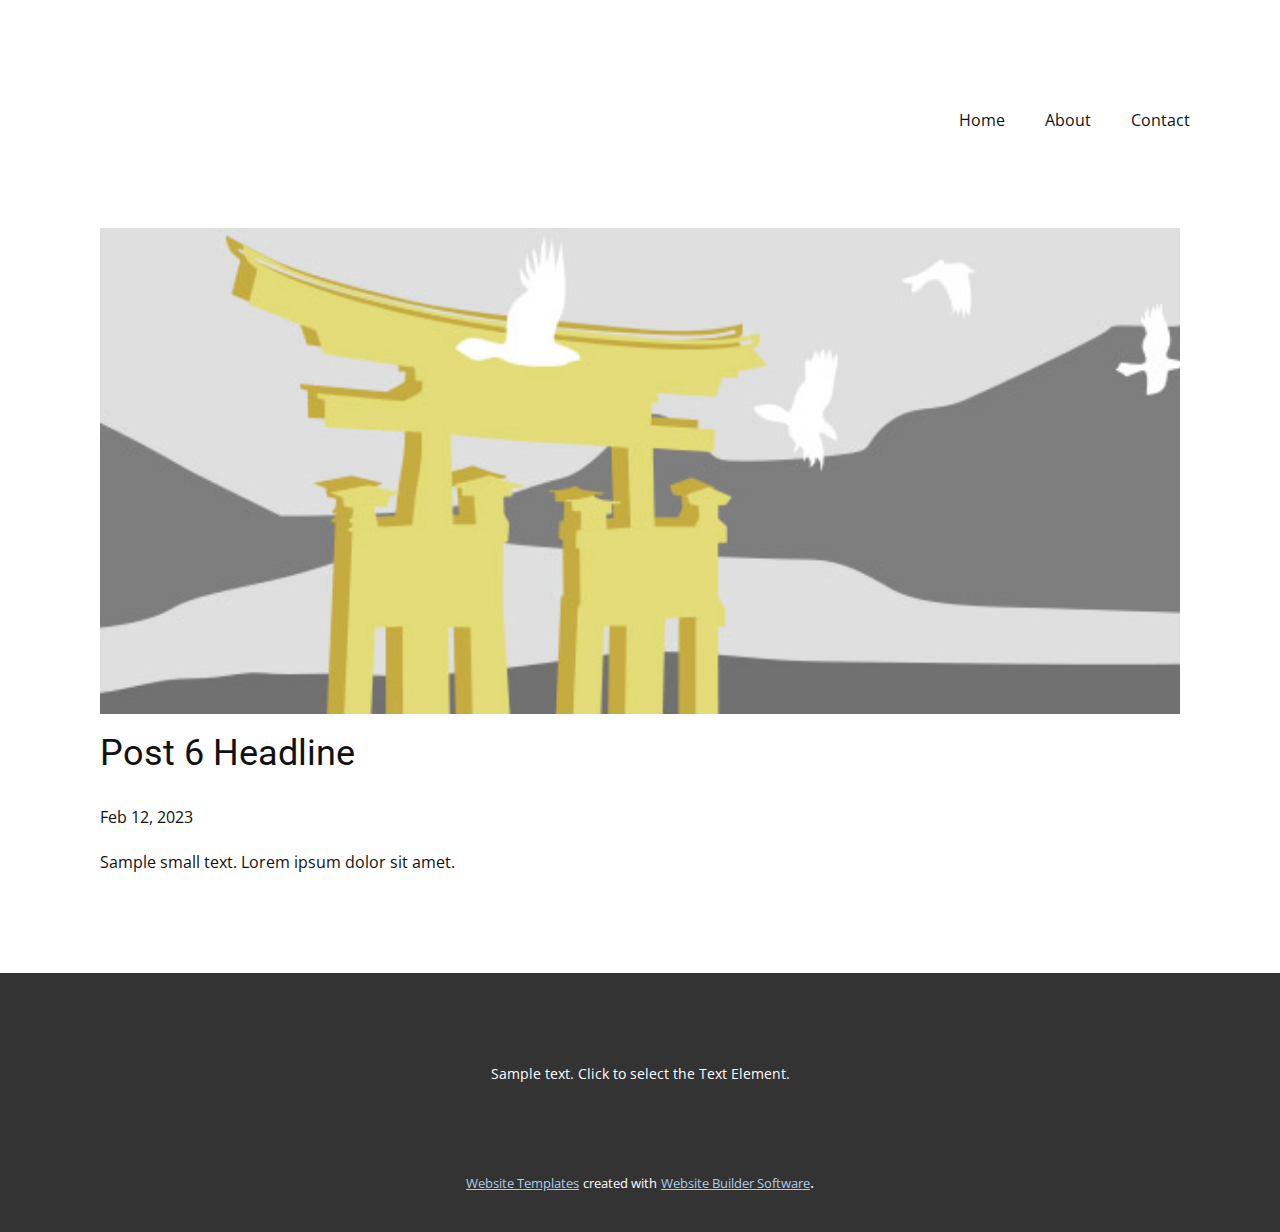
<file: Assignment 1/blog/post-5.html>
<!DOCTYPE html>
<html style="font-size: 16px;" lang="en"><head>
    <meta name="viewport" content="width=device-width, initial-scale=1.0">
    <meta charset="utf-8">
    <meta name="keywords" content="Post 1 Headline">
    <meta name="description" content="">
    <title>Post 6 Headline</title>
    <link rel="stylesheet" href="../nicepage.css" media="screen">
<link rel="stylesheet" href="../Post-Template.css" media="screen">
    <script class="u-script" type="text/javascript" src="../jquery.js" defer=""></script>
    <script class="u-script" type="text/javascript" src="../nicepage.js" defer=""></script>
    <meta name="generator" content="Nicepage 5.4.4, nicepage.com">
    <link id="u-theme-google-font" rel="stylesheet" href="https://fonts.googleapis.com/css?family=Roboto:100,100i,300,300i,400,400i,500,500i,700,700i,900,900i|Open+Sans:300,300i,400,400i,500,500i,600,600i,700,700i,800,800i">
    
    
    <script type="application/ld+json">{
		"@context": "http://schema.org",
		"@type": "Organization",
		"name": "Assignment 1"
}</script>
    <meta name="theme-color" content="#478ac9">
  <meta data-intl-tel-input-cdn-path="intlTelInput/"></head>
  <body class="u-body u-xl-mode" data-lang="en"><header class="u-clearfix u-header u-header" id="sec-de09"><div class="u-clearfix u-sheet u-sheet-1">
        <nav class="u-menu u-menu-dropdown u-offcanvas u-menu-1">
          <div class="menu-collapse" style="font-size: 1rem; letter-spacing: 0px;">
            <a class="u-button-style u-custom-left-right-menu-spacing u-custom-padding-bottom u-custom-top-bottom-menu-spacing u-nav-link u-text-active-palette-1-base u-text-hover-palette-2-base" href="#">
              <svg class="u-svg-link" viewBox="0 0 24 24"><use xmlns:xlink="http://www.w3.org/1999/xlink" xlink:href="#menu-hamburger"></use></svg>
              <svg class="u-svg-content" version="1.1" id="menu-hamburger" viewBox="0 0 16 16" x="0px" y="0px" xmlns:xlink="http://www.w3.org/1999/xlink" xmlns="http://www.w3.org/2000/svg"><g><rect y="1" width="16" height="2"></rect><rect y="7" width="16" height="2"></rect><rect y="13" width="16" height="2"></rect>
</g></svg>
            </a>
          </div>
          <div class="u-nav-container">
            <ul class="u-nav u-unstyled u-nav-1"><li class="u-nav-item"><a class="u-button-style u-nav-link u-text-active-palette-1-base u-text-hover-palette-2-base" href="../Home.html" style="padding: 10px 20px;">Home</a>
</li><li class="u-nav-item"><a class="u-button-style u-nav-link u-text-active-palette-1-base u-text-hover-palette-2-base" href="../About.html" style="padding: 10px 20px;">About</a>
</li><li class="u-nav-item"><a class="u-button-style u-nav-link u-text-active-palette-1-base u-text-hover-palette-2-base" href="../Contact.html" style="padding: 10px 20px;">Contact</a>
</li></ul>
          </div>
          <div class="u-nav-container-collapse">
            <div class="u-black u-container-style u-inner-container-layout u-opacity u-opacity-95 u-sidenav">
              <div class="u-inner-container-layout u-sidenav-overflow">
                <div class="u-menu-close"></div>
                <ul class="u-align-center u-nav u-popupmenu-items u-unstyled u-nav-2"><li class="u-nav-item"><a class="u-button-style u-nav-link" href="../Home.html">Home</a>
</li><li class="u-nav-item"><a class="u-button-style u-nav-link" href="../About.html">About</a>
</li><li class="u-nav-item"><a class="u-button-style u-nav-link" href="../Contact.html">Contact</a>
</li></ul>
              </div>
            </div>
            <div class="u-black u-menu-overlay u-opacity u-opacity-70"></div>
          </div>
        </nav>
      </div></header>
    <section class="u-align-center u-clearfix u-section-1" id="sec-d8ac">
      <div class="u-clearfix u-sheet u-valign-middle-md u-valign-middle-sm u-valign-middle-xs u-sheet-1"><!--post_details--><!--post_details_options_json--><!--{"source":""}--><!--/post_details_options_json--><!--blog_post-->
        <div class="u-container-style u-expanded-width u-post-details u-post-details-1">
          <div class="u-container-layout u-valign-middle u-container-layout-1"><!--blog_post_image-->
            <img alt="" class="u-blog-control u-expanded-width u-image u-image-default u-image-1" src="../images/8ad73f3c.jpeg"><!--/blog_post_image--><!--blog_post_header-->
            <h2 class="u-blog-control u-text u-text-1">Post 6 Headline</h2><!--/blog_post_header--><!--blog_post_metadata-->
            <div class="u-blog-control u-metadata u-metadata-1"><!--blog_post_metadata_date-->
              <span class="u-meta-date u-meta-icon">Feb 12, 2023</span><!--/blog_post_metadata_date--><!--blog_post_metadata_category-->
              <!--/blog_post_metadata_category--><!--blog_post_metadata_comments-->
              <!--/blog_post_metadata_comments-->
            </div><!--/blog_post_metadata--><!--blog_post_content-->
            <div class="u-align-justify u-blog-control u-post-content u-text u-text-2 fr-view">
  Sample small text. Lorem ipsum dolor sit amet.
  </div><!--/blog_post_content-->
          </div>
        </div><!--/blog_post--><!--/post_details-->
      </div>
    </section>
    
    
    <footer class="u-align-center u-clearfix u-footer u-grey-80 u-footer" id="sec-97df"><div class="u-clearfix u-sheet u-sheet-1">
        <p class="u-small-text u-text u-text-variant u-text-1">Sample text. Click to select the Text Element.</p>
      </div></footer>
    <section class="u-backlink u-clearfix u-grey-80">
      <a class="u-link" href="https://nicepage.com/website-templates" target="_blank">
        <span>Website Templates</span>
      </a>
      <p class="u-text">
        <span>created with</span>
      </p>
      <a class="u-link" href="" target="_blank">
        <span>Website Builder Software</span>
      </a>. 
    </section>
  
</body></html>
</file>
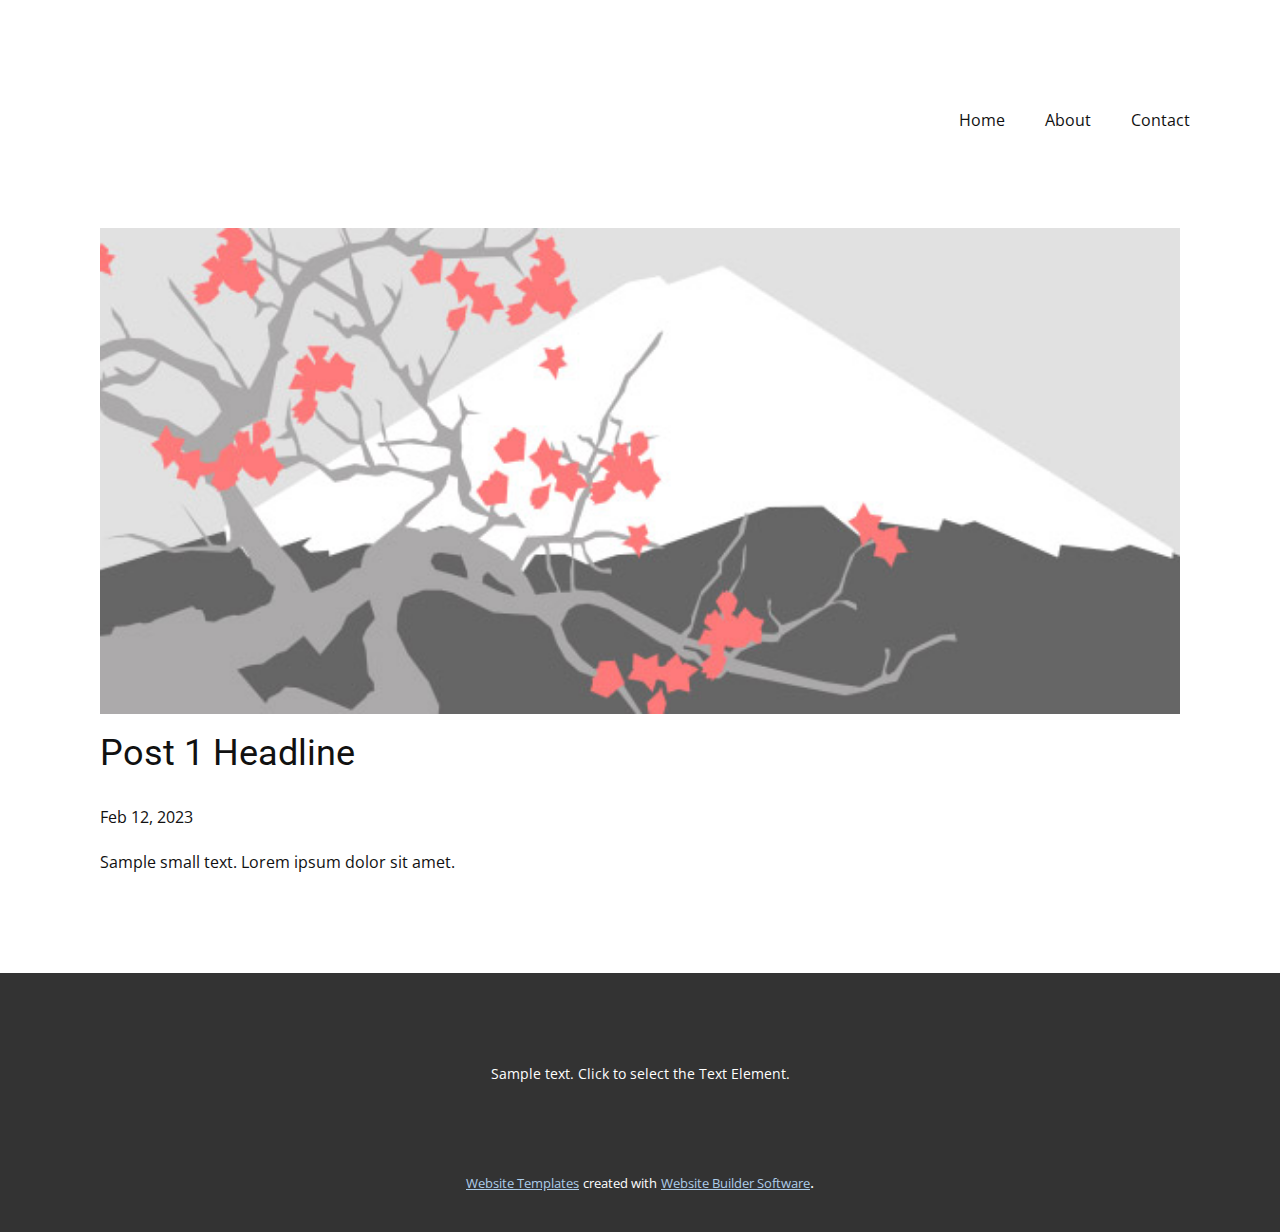
<file: Assignment 1/blog/post.html>
<!DOCTYPE html>
<html style="font-size: 16px;" lang="en"><head>
    <meta name="viewport" content="width=device-width, initial-scale=1.0">
    <meta charset="utf-8">
    <meta name="keywords" content="Post 1 Headline">
    <meta name="description" content="">
    <title>Post 1 Headline</title>
    <link rel="stylesheet" href="../nicepage.css" media="screen">
<link rel="stylesheet" href="../Post-Template.css" media="screen">
    <script class="u-script" type="text/javascript" src="../jquery.js" defer=""></script>
    <script class="u-script" type="text/javascript" src="../nicepage.js" defer=""></script>
    <meta name="generator" content="Nicepage 5.4.4, nicepage.com">
    <link id="u-theme-google-font" rel="stylesheet" href="https://fonts.googleapis.com/css?family=Roboto:100,100i,300,300i,400,400i,500,500i,700,700i,900,900i|Open+Sans:300,300i,400,400i,500,500i,600,600i,700,700i,800,800i">
    
    
    <script type="application/ld+json">{
		"@context": "http://schema.org",
		"@type": "Organization",
		"name": "Assignment 1"
}</script>
    <meta name="theme-color" content="#478ac9">
  <meta data-intl-tel-input-cdn-path="intlTelInput/"></head>
  <body class="u-body u-xl-mode" data-lang="en"><header class="u-clearfix u-header u-header" id="sec-de09"><div class="u-clearfix u-sheet u-sheet-1">
        <nav class="u-menu u-menu-dropdown u-offcanvas u-menu-1">
          <div class="menu-collapse" style="font-size: 1rem; letter-spacing: 0px;">
            <a class="u-button-style u-custom-left-right-menu-spacing u-custom-padding-bottom u-custom-top-bottom-menu-spacing u-nav-link u-text-active-palette-1-base u-text-hover-palette-2-base" href="#">
              <svg class="u-svg-link" viewBox="0 0 24 24"><use xmlns:xlink="http://www.w3.org/1999/xlink" xlink:href="#menu-hamburger"></use></svg>
              <svg class="u-svg-content" version="1.1" id="menu-hamburger" viewBox="0 0 16 16" x="0px" y="0px" xmlns:xlink="http://www.w3.org/1999/xlink" xmlns="http://www.w3.org/2000/svg"><g><rect y="1" width="16" height="2"></rect><rect y="7" width="16" height="2"></rect><rect y="13" width="16" height="2"></rect>
</g></svg>
            </a>
          </div>
          <div class="u-nav-container">
            <ul class="u-nav u-unstyled u-nav-1"><li class="u-nav-item"><a class="u-button-style u-nav-link u-text-active-palette-1-base u-text-hover-palette-2-base" href="../Home.html" style="padding: 10px 20px;">Home</a>
</li><li class="u-nav-item"><a class="u-button-style u-nav-link u-text-active-palette-1-base u-text-hover-palette-2-base" href="../About.html" style="padding: 10px 20px;">About</a>
</li><li class="u-nav-item"><a class="u-button-style u-nav-link u-text-active-palette-1-base u-text-hover-palette-2-base" href="../Contact.html" style="padding: 10px 20px;">Contact</a>
</li></ul>
          </div>
          <div class="u-nav-container-collapse">
            <div class="u-black u-container-style u-inner-container-layout u-opacity u-opacity-95 u-sidenav">
              <div class="u-inner-container-layout u-sidenav-overflow">
                <div class="u-menu-close"></div>
                <ul class="u-align-center u-nav u-popupmenu-items u-unstyled u-nav-2"><li class="u-nav-item"><a class="u-button-style u-nav-link" href="../Home.html">Home</a>
</li><li class="u-nav-item"><a class="u-button-style u-nav-link" href="../About.html">About</a>
</li><li class="u-nav-item"><a class="u-button-style u-nav-link" href="../Contact.html">Contact</a>
</li></ul>
              </div>
            </div>
            <div class="u-black u-menu-overlay u-opacity u-opacity-70"></div>
          </div>
        </nav>
      </div></header>
    <section class="u-align-center u-clearfix u-section-1" id="sec-d8ac">
      <div class="u-clearfix u-sheet u-valign-middle-md u-valign-middle-sm u-valign-middle-xs u-sheet-1"><!--post_details--><!--post_details_options_json--><!--{"source":""}--><!--/post_details_options_json--><!--blog_post-->
        <div class="u-container-style u-expanded-width u-post-details u-post-details-1">
          <div class="u-container-layout u-valign-middle u-container-layout-1"><!--blog_post_image-->
            <img alt="" class="u-blog-control u-expanded-width u-image u-image-default u-image-1" src="../images/0fd3416c.jpeg"><!--/blog_post_image--><!--blog_post_header-->
            <h2 class="u-blog-control u-text u-text-1">Post 1 Headline</h2><!--/blog_post_header--><!--blog_post_metadata-->
            <div class="u-blog-control u-metadata u-metadata-1"><!--blog_post_metadata_date-->
              <span class="u-meta-date u-meta-icon">Feb 12, 2023</span><!--/blog_post_metadata_date--><!--blog_post_metadata_category-->
              <!--/blog_post_metadata_category--><!--blog_post_metadata_comments-->
              <!--/blog_post_metadata_comments-->
            </div><!--/blog_post_metadata--><!--blog_post_content-->
            <div class="u-align-justify u-blog-control u-post-content u-text u-text-2 fr-view">
  Sample small text. Lorem ipsum dolor sit amet.
  </div><!--/blog_post_content-->
          </div>
        </div><!--/blog_post--><!--/post_details-->
      </div>
    </section>
    
    
    <footer class="u-align-center u-clearfix u-footer u-grey-80 u-footer" id="sec-97df"><div class="u-clearfix u-sheet u-sheet-1">
        <p class="u-small-text u-text u-text-variant u-text-1">Sample text. Click to select the Text Element.</p>
      </div></footer>
    <section class="u-backlink u-clearfix u-grey-80">
      <a class="u-link" href="https://nicepage.com/website-templates" target="_blank">
        <span>Website Templates</span>
      </a>
      <p class="u-text">
        <span>created with</span>
      </p>
      <a class="u-link" href="" target="_blank">
        <span>Website Builder Software</span>
      </a>. 
    </section>
  
</body></html>
</file>
<file: Assignment 1/Home.css>
.u-section-1 {
  background-image: linear-gradient(0deg, rgba(0,0,0,0.5), rgba(0,0,0,0.5)), url("images/5bf48b62dfd1c6fcc34e42444aaaba4ff9583af2a1d4eeb304cc81bdffa4d0e265541f4974c2ebb5359feee33899da8d4563800fe9397f0a1b2f6a_1280.jpg");
  background-position: 50% 50%;
}

.u-section-1 .u-sheet-1 {
  min-height: 800px;
}

.u-section-1 .u-text-1 {
  text-transform: uppercase;
  font-size: 6rem;
  font-weight: 700;
  margin: 531px 543px 0 0;
}

.u-section-1 .u-text-2 {
  font-size: 1.25rem;
  font-style: italic;
  margin: 0 595px 0 0;
}

.u-section-1 .u-btn-1 {
  background-image: none;
  text-transform: uppercase;
  font-weight: normal;
  margin: 19px auto 60px 0;
  padding: 3px 23px 4px;
}

@media (max-width: 1199px) {
  .u-section-1 .u-sheet-1 {
    min-height: 660px;
  }

  .u-section-1 .u-text-1 {
    margin-right: 343px;
    width: 597px;
  }

  .u-section-1 .u-text-2 {
    margin-right: 395px;
    width: 546px;
  }
}

@media (max-width: 991px) {
  .u-section-1 .u-sheet-1 {
    min-height: 506px;
  }

  .u-section-1 .u-text-1 {
    margin-right: 123px;
  }

  .u-section-1 .u-text-2 {
    margin-right: 175px;
  }
}

@media (max-width: 767px) {
  .u-section-1 .u-sheet-1 {
    min-height: 380px;
  }

  .u-section-1 .u-text-1 {
    font-size: 3.75rem;
    margin-right: 0;
    width: 540px;
  }

  .u-section-1 .u-text-2 {
    margin-right: 0;
    width: 540px;
  }
}

@media (max-width: 575px) {
  .u-section-1 .u-sheet-1 {
    min-height: 570px;
  }

  .u-section-1 .u-text-1 {
    font-size: 3rem;
    width: auto;
    margin-top: 229px;
  }

  .u-section-1 .u-text-2 {
    width: auto;
    margin-top: -12px;
  }

  .u-section-1 .u-btn-1 {
    margin-top: 0;
  }
} .u-section-2 {
  background-image: none;
}

.u-section-2 .u-sheet-1 {
  min-height: 770px;
}

.u-section-2 .u-layout-wrap-1 {
  margin: 70px 0;
}

.u-section-2 .u-image-1 {
  min-height: 608px;
  background-image: url("images/42ea7ac3dc3986ca7824d61432e0b5be239f12ba851f8668622cfa4231710568a326c6c28fba17734fd081e5bcc415fd44949d265d7a78b62b17bd_1280.jpg");
  background-position: 50% 50%;
}

.u-section-2 .u-container-layout-1 {
  padding: 30px 60px;
}

.u-section-2 .u-image-2 {
  min-height: 304px;
  background-image: url("images/465e86d36eb1fb452de99f41e5619710a414b54f2d95c063019680e87be04a5870d03965889f52051f7ce6470ddc720a9102ad5f00f677a81b9cb1_1280.jpg");
  background-position: 50% 50%;
}

.u-section-2 .u-container-layout-2 {
  padding: 30px 60px;
}

.u-section-2 .u-image-3 {
  min-height: 318px;
  background-image: url("https://pixabay.com/get/g85ecebb0fd036744f6918f7ff9a70200e493990815c72e3338f694266de41962b869f2d653e4af566ec5c2a2cd42ab31bea80c34aa6ff6d799ee3b738dc1d7dd_1280.jpg");
  background-position: 50% 50%;
}

.u-section-2 .u-container-layout-3 {
  padding: 30px 60px;
}

.u-section-2 .u-text-1 {
  font-size: 3rem;
  font-weight: 700;
  margin: 37px 316px 0 0;
}

.u-section-2 .u-text-2 {
  margin: 14px 0 0;
}

.u-section-2 .u-btn-1 {
  text-transform: uppercase;
  font-size: 0.875rem;
  letter-spacing: 2px;
  background-image: none;
  border-style: solid;
  width: 107px;
  height: 24px;
  font-weight: 700;
  margin: 20px auto 0 0;
  padding: 0;
}

@media (max-width: 1199px) {
  .u-section-2 .u-sheet-1 {
    min-height: 724px;
  }

  .u-section-2 .u-layout-wrap-1 {
    margin-right: initial;
    margin-left: initial;
  }

  .u-section-2 .u-image-1 {
    min-height: 600px;
  }

  .u-section-2 .u-image-2 {
    min-height: 300px;
  }

  .u-section-2 .u-image-3 {
    min-height: 300px;
  }

  .u-section-2 .u-text-1 {
    margin-right: 216px;
    margin-left: 2px;
  }
}

@media (max-width: 991px) {
  .u-section-2 .u-sheet-1 {
    min-height: 1324px;
  }

  .u-section-2 .u-container-layout-1 {
    padding-left: 30px;
    padding-right: 30px;
  }

  .u-section-2 .u-container-layout-2 {
    padding-left: 30px;
    padding-right: 30px;
  }

  .u-section-2 .u-container-layout-3 {
    padding-left: 30px;
    padding-right: 30px;
  }
}

@media (max-width: 767px) {
  .u-section-2 .u-sheet-1 {
    min-height: 1024px;
  }

  .u-section-2 .u-container-layout-1 {
    padding-left: 10px;
    padding-right: 10px;
  }

  .u-section-2 .u-container-layout-2 {
    padding-left: 10px;
    padding-right: 10px;
  }

  .u-section-2 .u-image-3 {
    min-height: auto;
  }

  .u-section-2 .u-text-1 {
    margin-right: 76px;
  }
}

@media (max-width: 575px) {
  .u-section-2 .u-sheet-1 {
    min-height: 1390px;
  }

  .u-section-2 .u-layout-wrap-1 {
    margin-top: -1px;
    margin-bottom: 0;
    margin-right: initial;
    margin-left: initial;
  }

  .u-section-2 .u-image-1 {
    min-height: 652px;
  }

  .u-section-2 .u-container-layout-1 {
    padding-bottom: 92px;
  }

  .u-section-2 .u-image-2 {
    min-height: 324px;
  }

  .u-section-2 .u-image-3 {
    min-height: 414px;
  }

  .u-section-2 .u-text-1 {
    font-size: 1.5rem;
    margin-right: 0;
  }
}.u-section-3 .u-sheet-1 {
  min-height: 688px;
}

.u-section-3 .u-text-1 {
  font-weight: 700;
  font-size: 3rem;
  width: 485px;
  margin: 30px auto 0;
}

.u-section-3 .u-text-2 {
  font-size: 1.25rem;
  width: 559px;
  margin: 12px auto 0;
}

.u-section-3 .u-list-1 {
  grid-template-rows: auto;
  margin: 48px 0 60px;
}

.u-section-3 .u-repeater-1 {
  grid-template-columns: repeat(3, 33.3333%);
  min-height: 375px;
  grid-gap: 0px;
}

.u-section-3 .u-container-layout-1 {
  padding: 0 20px;
}

.u-section-3 .u-image-1 {
  height: 213px;
  margin-top: 0;
  margin-bottom: 0;
}

.u-section-3 .u-text-3 {
  font-weight: 700;
  margin: 0 auto 0 20px;
}

.u-section-3 .u-text-4 {
  font-weight: 700;
  margin: 12px 103px 0 20px;
}

.u-section-3 .u-text-5 {
  margin: 12px 0 0 20px;
}

.u-section-3 .u-btn-1 {
  font-size: 0.875rem;
  letter-spacing: 1px;
  border-style: solid;
  text-transform: uppercase;
  margin: 21px auto 0 20px;
  padding: 2px 0;
}

.u-section-3 .u-container-layout-2 {
  padding: 0 20px;
}

.u-section-3 .u-image-2 {
  height: 213px;
  margin-top: 0;
  margin-bottom: 0;
}

.u-section-3 .u-text-6 {
  font-weight: 700;
  margin: 0 auto 0 20px;
}

.u-section-3 .u-text-7 {
  font-weight: 700;
  margin: 12px 103px 0 20px;
}

.u-section-3 .u-text-8 {
  margin: 12px 0 0 20px;
}

.u-section-3 .u-btn-2 {
  font-size: 0.875rem;
  letter-spacing: 1px;
  border-style: solid;
  text-transform: uppercase;
  margin: 21px auto 0 20px;
  padding: 2px 0;
}

.u-section-3 .u-container-layout-3 {
  padding: 0 20px;
}

.u-section-3 .u-image-3 {
  height: 213px;
  margin-top: 0;
  margin-bottom: 0;
}

.u-section-3 .u-text-9 {
  font-weight: 700;
  margin: 0 auto 0 20px;
}

.u-section-3 .u-text-10 {
  font-weight: 700;
  margin: 12px 103px 0 20px;
}

.u-section-3 .u-text-11 {
  margin: 12px 0 0 20px;
}

.u-section-3 .u-btn-3 {
  font-size: 0.875rem;
  letter-spacing: 1px;
  border-style: solid;
  text-transform: uppercase;
  margin: 21px auto 0 20px;
  padding: 2px 0;
}

@media (max-width: 1199px) {
  .u-section-3 .u-list-1 {
    margin-right: initial;
    margin-left: initial;
  }

  .u-section-3 .u-repeater-1 {
    grid-template-columns: repeat(3, 33.333333333333336%);
    min-height: 309px;
  }

  .u-section-3 .u-image-1 {
    height: 171px;
  }

  .u-section-3 .u-text-4 {
    margin-right: 0;
  }

  .u-section-3 .u-image-2 {
    height: 171px;
  }

  .u-section-3 .u-text-7 {
    margin-right: 0;
  }

  .u-section-3 .u-image-3 {
    height: 171px;
  }

  .u-section-3 .u-text-10 {
    margin-right: 0;
  }
}

@media (max-width: 991px) {
  .u-section-3 .u-repeater-1 {
    grid-template-columns: repeat(2, 50%);
    min-height: 710px;
  }

  .u-section-3 .u-image-1 {
    height: 200px;
  }

  .u-section-3 .u-image-2 {
    height: 200px;
  }

  .u-section-3 .u-image-3 {
    height: 200px;
  }
}

@media (max-width: 767px) {
  .u-section-3 .u-text-2 {
    width: 540px;
  }

  .u-section-3 .u-repeater-1 {
    grid-template-columns: 100%;
  }

  .u-section-3 .u-container-layout-1 {
    padding-left: 10px;
    padding-right: 10px;
  }

  .u-section-3 .u-image-1 {
    height: 325px;
  }

  .u-section-3 .u-container-layout-2 {
    padding-left: 10px;
    padding-right: 10px;
  }

  .u-section-3 .u-image-2 {
    height: 325px;
  }

  .u-section-3 .u-container-layout-3 {
    padding-left: 10px;
    padding-right: 10px;
  }

  .u-section-3 .u-image-3 {
    height: 325px;
  }
}

@media (max-width: 575px) {
  .u-section-3 .u-sheet-1 {
    min-height: 1394px;
  }

  .u-section-3 .u-text-1 {
    font-size: 1.5rem;
    width: 254px;
  }

  .u-section-3 .u-text-2 {
    width: auto;
    margin-top: 0;
    margin-left: 0;
    margin-right: 0;
  }

  .u-section-3 .u-list-1 {
    margin-top: 2px;
    margin-bottom: 0;
    margin-right: initial;
    margin-left: initial;
  }

  .u-section-3 .u-repeater-1 {
    min-height: 1283px;
    grid-gap: 0px 0px;
  }

  .u-section-3 .u-container-layout-1 {
    padding-top: 20px;
  }

  .u-section-3 .u-image-1 {
    height: 200px;
  }

  .u-section-3 .u-container-layout-2 {
    padding-top: 20px;
  }

  .u-section-3 .u-image-2 {
    height: 200px;
  }

  .u-section-3 .u-container-layout-3 {
    padding-top: 20px;
  }

  .u-section-3 .u-image-3 {
    height: 200px;
  }
}.u-section-4 .u-sheet-1 {
  min-height: 1088px;
}

.u-section-4 .u-layout-wrap-1 {
  margin-top: 44px;
  margin-bottom: 60px;
}

.u-section-4 .u-image-1 {
  min-height: 993px;
  background-image: url("images/d7793ef9da04eb6e16bdd5432a24dc4ea0b08e0d99031cf86a8769682b770780693cea904edaf645b58ee114abc851c2483d9967b74b7395510490_1280.jpg");
  background-position: 50% 50%;
}

.u-section-4 .u-container-layout-1 {
  padding: 30px;
}

.u-section-4 .u-layout-cell-2 {
  min-height: 261px;
}

.u-section-4 .u-container-layout-2 {
  padding: 30px;
}

.u-section-4 .u-text-1 {
  font-weight: 700;
  font-size: 2rem;
  margin: 0 0 0 15px;
}

.u-section-4 .u-layout-cell-3 {
  min-height: 261px;
}

.u-section-4 .u-container-layout-3 {
  padding: 30px;
}

.u-section-4 .u-text-2 {
  font-weight: 700;
  margin: 0;
}

.u-section-4 .u-layout-cell-4 {
  min-height: 734px;
}

.u-section-4 .u-container-layout-4 {
  padding: 22px 30px;
}

.u-section-4 .u-text-3 {
  font-weight: 700;
  font-size: 1.5rem;
  font-style: italic;
  margin: 13px 0 0;
}

.u-section-4 .u-image-2 {
  width: 228px;
  height: 355px;
  margin: 15px auto 0 0;
}

.u-section-4 .u-image-3 {
  width: 277px;
  height: 209px;
  margin: -356px 0 0 auto;
}

.u-section-4 .u-image-4 {
  width: 277px;
  height: 147px;
  margin: 0 0 0 auto;
}

@media (max-width: 1199px) {
  .u-section-4 .u-sheet-1 {
    min-height: 1519px;
  }

  .u-section-4 .u-image-1 {
    min-height: 819px;
  }

  .u-section-4 .u-layout-cell-2 {
    min-height: 215px;
  }

  .u-section-4 .u-text-1 {
    margin-left: 0;
  }

  .u-section-4 .u-layout-cell-3 {
    min-height: 215px;
  }

  .u-section-4 .u-layout-cell-4 {
    min-height: 605px;
  }

  .u-section-4 .u-image-3 {
    margin-top: 20px;
  }
}

@media (max-width: 991px) {
  .u-section-4 .u-sheet-1 {
    min-height: 1943px;
  }

  .u-section-4 .u-image-1 {
    min-height: 1255px;
  }

  .u-section-4 .u-layout-cell-2 {
    min-height: 100px;
  }

  .u-section-4 .u-layout-cell-3 {
    min-height: 100px;
  }

  .u-section-4 .u-layout-cell-4 {
    min-height: 100px;
  }
}

@media (max-width: 767px) {
  .u-section-4 .u-sheet-1 {
    min-height: 1810px;
  }

  .u-section-4 .u-image-1 {
    min-height: 941px;
  }

  .u-section-4 .u-container-layout-1 {
    padding-left: 10px;
    padding-right: 10px;
  }

  .u-section-4 .u-container-layout-2 {
    padding-left: 10px;
    padding-right: 10px;
  }

  .u-section-4 .u-container-layout-3 {
    padding-left: 10px;
    padding-right: 10px;
  }

  .u-section-4 .u-container-layout-4 {
    padding-left: 10px;
    padding-right: 10px;
  }
}

@media (max-width: 575px) {
  .u-section-4 .u-sheet-1 {
    min-height: 2087px;
  }

  .u-section-4 .u-layout-wrap-1 {
    margin-top: 103px;
    margin-bottom: 0;
  }

  .u-section-4 .u-image-1 {
    min-height: 592px;
  }

  .u-section-4 .u-text-1 {
    font-size: 1.5rem;
  }

  .u-section-4 .u-layout-cell-4 {
    min-height: 1132px;
  }

  .u-section-4 .u-image-2 {
    margin-top: 7px;
    margin-left: 7px;
  }

  .u-section-4 .u-image-3 {
    margin-top: 0;
  }

  .u-section-4 .u-image-4 {
    margin-right: auto;
    margin-left: 7px;
  }
} .u-section-5 {
  background-image: none;
}

.u-section-5 .u-sheet-1 {
  min-height: 685px;
}

.u-section-5 .u-video-1 {
  height: 391px;
  width: 696px;
  margin: 22px auto 0;
}

.u-section-5 .embed-responsive-1 {
  position: absolute;
  width: 100%;
  height: 100%;
  left: 0;
  top: 0;
}

.u-section-5 .u-text-1 {
  margin: 35px auto 0;
}

.u-section-5 .u-text-2 {
  font-size: 1.125rem;
  font-weight: 700;
  width: 680px;
  margin: 22px auto 0;
}

.u-section-5 .u-btn-1 {
  border-style: solid;
  margin: 52px auto 39px;
  padding: 0;
}

@media (max-width: 767px) {
  .u-section-5 .u-sheet-1 {
    min-height: 597px;
  }

  .u-section-5 .u-video-1 {
    height: 300px;
    margin-right: initial;
    margin-left: initial;
    width: auto;
  }

  .u-section-5 .u-text-1 {
    margin-left: 0;
  }

  .u-section-5 .u-text-2 {
    width: 540px;
  }
}

@media (max-width: 575px) {
  .u-section-5 .u-sheet-1 {
    min-height: 495px;
  }

  .u-section-5 .u-video-1 {
    height: 192px;
    width: 306px;
    margin-top: 39px;
    margin-left: auto;
    margin-right: auto;
  }

  .u-section-5 .embed-responsive-1 {
    width: 178%;
    height: 178%;
    left: -39%;
    top: -39%;
  }

  .u-section-5 .u-text-1 {
    width: auto;
    margin-top: 17px;
    margin-left: auto;
  }

  .u-section-5 .u-text-2 {
    width: auto;
    margin-top: 17px;
    margin-left: 0;
    margin-right: 0;
  }
} .u-section-6 {
  background-image: linear-gradient(0deg, rgba(0,0,0,0.5), rgba(0,0,0,0.5)), url("images/8728795349c367aa26484195e88add5b6dd9880fc2e00fd26d6d5f8c3a623576daf7cb7e96ddd9f53b220712c9ee0c050b44c3da742f1a8545104c_1280.jpg");
  background-position: 50% 50%;
}

.u-section-6 .u-sheet-1 {
  min-height: 1101px;
}

.u-section-6 .u-list-1 {
  width: 496px;
  margin: 641px 0 0 auto;
}

.u-section-6 .u-repeater-1 {
  grid-template-columns: calc(33.3333% - 6.66667px) calc(33.3333% - 6.66667px) calc(33.3333% - 6.66667px);
  min-height: 140px;
  grid-gap: 10px 10px;
}

.u-section-6 .u-container-layout-1 {
  padding: 0 30px;
}

.u-section-6 .u-icon-1 {
  height: 62px;
  width: 62px;
  background-image: none;
  color: rgb(255, 255, 255) !important;
  margin: 16px auto 0 13px;
  padding: 0;
}

.u-section-6 .u-text-1 {
  font-size: 1.125rem;
  margin: 14px auto 0;
}

.u-section-6 .u-container-layout-2 {
  padding: 0 30px;
}

.u-section-6 .u-icon-2 {
  height: 62px;
  width: 62px;
  background-image: none;
  color: rgb(219, 84, 90) !important;
  margin: 16px auto 0 13px;
  padding: 0;
}

.u-section-6 .u-text-2 {
  font-size: 1.125rem;
  margin: 14px auto 0;
}

.u-section-6 .u-container-layout-3 {
  padding: 0 30px;
}

.u-section-6 .u-icon-3 {
  height: 62px;
  width: 62px;
  background-image: none;
  color: rgb(219, 84, 90) !important;
  margin: 16px auto 0 13px;
  padding: 0;
}

.u-section-6 .u-text-3 {
  font-size: 1.125rem;
  margin: 14px auto 0;
}

.u-section-6 .u-text-4 {
  text-transform: uppercase;
  font-size: 3rem;
  font-weight: normal;
  margin: -150px auto 0 0;
}

.u-section-6 .u-text-5 {
  font-size: 1.1875rem;
  margin: 0 566px 0 0;
}

.u-section-6 .u-btn-1 {
  border-style: solid;
  font-size: 1.125rem;
  margin: -29px auto 0 367px;
  padding: 0;
}

.u-section-6 .u-social-icons-1 {
  height: 36px;
  min-height: 16px;
  width: 204px;
  min-width: 124px;
  margin: 39px auto 0 0;
}

.u-section-6 .u-icon-7 {
  height: 100%;
}

.u-section-6 .u-text-6 {
  font-weight: 400;
  margin: 39px 214px 0 804px;
}

.u-section-6 .u-form-1 {
  height: 77px;
  margin: 14px 0 0 590px;
}

.u-section-6 .u-btn-3 {
  font-weight: 700;
  font-size: 1.25rem;
  letter-spacing: 1px;
  margin: 24px 179px 37px auto;
  padding: 0;
}

@media (max-width: 1199px) {
  .u-section-6 .u-sheet-1 {
    min-height: 908px;
  }

  .u-section-6 .u-list-1 {
    margin-top: 664px;
  }

  .u-section-6 .u-repeater-1 {
    grid-template-columns: repeat(3, calc(33.333333333333336% - 6.66667px));
  }

  .u-section-6 .u-text-4 {
    margin-top: -212px;
  }

  .u-section-6 .u-text-5 {
    margin-top: 49px;
    margin-right: 366px;
  }

  .u-section-6 .u-btn-1 {
    margin-top: -46px;
    margin-left: 167px;
  }

  .u-section-6 .u-social-icons-1 {
    width: 203px;
    margin-top: 17px;
  }

  .u-section-6 .u-text-6 {
    margin-top: -74px;
    margin-right: 114px;
    margin-left: 704px;
  }

  .u-section-6 .u-form-1 {
    margin-left: 390px;
  }

  .u-section-6 .u-btn-3 {
    margin-top: -53px;
    margin-right: 0;
    margin-bottom: 60px;
  }
}

@media (max-width: 991px) {
  .u-section-6 .u-sheet-1 {
    min-height: 695px;
  }

  .u-section-6 .u-repeater-1 {
    grid-template-columns: repeat(2, calc(50% - 5.0000025px));
    min-height: 439px;
  }

  .u-section-6 .u-text-4 {
    margin-top: -511px;
  }

  .u-section-6 .u-text-5 {
    margin-top: 348px;
    margin-right: 146px;
  }

  .u-section-6 .u-btn-1 {
    margin-top: -76px;
    margin-left: 0;
  }

  .u-section-6 .u-social-icons-1 {
    margin-top: 47px;
  }

  .u-section-6 .u-text-6 {
    margin-right: 4px;
    margin-left: 594px;
  }

  .u-section-6 .u-form-1 {
    margin-left: 170px;
  }

  .u-section-6 .u-btn-3 {
    margin-bottom: 37px;
  }
}

@media (max-width: 767px) {
  .u-section-6 .u-sheet-1 {
    min-height: 521px;
  }

  .u-section-6 .u-list-1 {
    margin-top: 716px;
  }

  .u-section-6 .u-repeater-1 {
    grid-template-columns: 100%;
  }

  .u-section-6 .u-container-layout-1 {
    padding-left: 10px;
    padding-right: 10px;
  }

  .u-section-6 .u-container-layout-2 {
    padding-left: 10px;
    padding-right: 10px;
  }

  .u-section-6 .u-container-layout-3 {
    padding-left: 10px;
    padding-right: 10px;
  }

  .u-section-6 .u-text-4 {
    margin-top: -563px;
  }

  .u-section-6 .u-text-5 {
    margin-right: 0;
  }

  .u-section-6 .u-btn-1 {
    margin-top: -106px;
  }

  .u-section-6 .u-social-icons-1 {
    margin-top: 77px;
  }

  .u-section-6 .u-text-6 {
    margin-right: 0;
    margin-left: 418px;
  }

  .u-section-6 .u-form-1 {
    margin-top: -8px;
    margin-left: 0;
  }

  .u-section-6 .u-btn-3 {
    margin-top: 8px;
  }
}

@media (max-width: 575px) {
  .u-section-6 .u-sheet-1 {
    min-height: 1646px;
  }

  .u-section-6 .u-list-1 {
    margin-right: initial;
    margin-left: initial;
    width: auto;
  }

  .u-section-6 .u-repeater-1 {
    min-height: 349px;
  }

  .u-section-6 .u-icon-1 {
    margin-top: 18px;
    margin-left: auto;
  }

  .u-section-6 .u-text-1 {
    margin-top: 13px;
  }

  .u-section-6 .u-icon-2 {
    margin-top: 18px;
    margin-left: auto;
  }

  .u-section-6 .u-text-2 {
    margin-top: 13px;
  }

  .u-section-6 .u-icon-3 {
    margin-top: 18px;
    margin-left: auto;
  }

  .u-section-6 .u-text-3 {
    margin-top: 13px;
  }

  .u-section-6 .u-text-4 {
    margin-top: -485px;
  }

  .u-section-6 .u-text-5 {
    width: auto;
    margin-top: 394px;
  }

  .u-section-6 .u-btn-1 {
    margin-top: -29px;
    margin-right: 56px;
    margin-left: auto;
  }

  .u-section-6 .u-social-icons-1 {
    margin-top: 18px;
  }

  .u-section-6 .u-text-6 {
    width: 122px;
    margin-top: 70px;
    margin-left: auto;
    margin-right: auto;
  }

  .u-section-6 .u-form-1 {
    height: 203px;
    margin-right: initial;
    margin-left: initial;
  }

  .u-section-6 .u-btn-3 {
    margin-top: -8px;
    margin-right: auto;
    margin-bottom: 16px;
  }
}
</file>
<file: Assignment 1/About.css>
.u-section-1 .u-sheet-1 {
  min-height: 400px;
}
</file>
<file: Assignment 1/Contact.css>
.u-section-1 .u-sheet-1 {
  min-height: 400px;
}
</file>
<file: Assignment 1/Blog-Template.css>
.u-section-1 .u-sheet-1 {
  min-height: 561px;
}

.u-section-1 .u-repeater-1 {
  margin-top: 60px;
  margin-bottom: 60px;
  min-height: 441px;
  grid-template-columns: calc(33.3333% - 15px) calc(33.3333% - 15px) calc(33.3333% - 15px);
  height: auto;
  grid-gap: 22px;
}

.u-section-1 .u-repeater-item-1 {
  background-image: none;
}

.u-section-1 .u-container-layout-1 {
  padding: 30px 20px;
}

.u-section-1 .u-text-1 {
  margin-top: 0;
  margin-bottom: 0;
}

.u-section-1 .u-image-1 {
  height: 222px;
  margin-top: 17px;
  margin-bottom: 0;
}

.u-section-1 .u-text-2 {
  margin-top: 20px;
  margin-bottom: 0;
}

.u-section-1 .u-btn-1 {
  background-image: none;
  border-style: none none solid;
  margin: 17px auto 0 0;
  padding: 0;
}

.u-section-1 .u-container-layout-2 {
  padding: 30px 20px;
}

.u-section-1 .u-text-3 {
  margin-top: 0;
  margin-bottom: 0;
}

.u-section-1 .u-image-2 {
  height: 222px;
  margin-top: 17px;
  margin-bottom: 0;
}

.u-section-1 .u-text-4 {
  margin-top: 20px;
  margin-bottom: 0;
}

.u-section-1 .u-btn-2 {
  background-image: none;
  border-style: none none solid;
  margin: 17px auto 0 0;
  padding: 0;
}

.u-section-1 .u-container-layout-3 {
  padding: 30px 20px;
}

.u-section-1 .u-text-5 {
  margin-top: 0;
  margin-bottom: 0;
}

.u-section-1 .u-image-3 {
  height: 222px;
  margin-top: 17px;
  margin-bottom: 0;
}

.u-section-1 .u-text-6 {
  margin-top: 20px;
  margin-bottom: 0;
}

.u-section-1 .u-btn-3 {
  background-image: none;
  border-style: none none solid;
  margin: 17px auto 0 0;
  padding: 0;
}

@media (max-width: 1199px) {
  .u-section-1 .u-sheet-1 {
    min-height: 484px;
  }

  .u-section-1 .u-repeater-1 {
    min-height: 364px;
    grid-template-columns: repeat(3, calc(33.333333333333336% - 15px));
  }
}

@media (max-width: 991px) {
  .u-section-1 .u-sheet-1 {
    min-height: 956px;
  }

  .u-section-1 .u-repeater-1 {
    min-height: 836px;
    grid-template-columns: repeat(2, calc(50% - 11.25px));
  }
}

@media (max-width: 767px) {
  .u-section-1 .u-repeater-1 {
    grid-template-columns: 100%;
  }

  .u-section-1 .u-container-layout-1 {
    padding-left: 10px;
    padding-right: 10px;
  }

  .u-section-1 .u-image-1 {
    height: 278px;
  }

  .u-section-1 .u-container-layout-2 {
    padding-left: 10px;
    padding-right: 10px;
  }

  .u-section-1 .u-image-2 {
    height: 278px;
  }

  .u-section-1 .u-container-layout-3 {
    padding-left: 10px;
    padding-right: 10px;
  }

  .u-section-1 .u-image-3 {
    height: 278px;
  }
}
</file>
<file: Assignment 1/Post-Template.css>
.u-section-1 .u-sheet-1 {
  min-height: 835px;
}

.u-section-1 .u-post-details-1 {
  min-height: 375px;
  margin-top: 60px;
  margin-bottom: -10px;
}

.u-section-1 .u-container-layout-1 {
  padding: 30px;
}

.u-section-1 .u-image-1 {
  height: 486px;
  margin-top: 0;
  margin-bottom: 0;
  margin-left: 0;
}

.u-section-1 .u-text-1 {
  margin-top: 20px;
  margin-bottom: 0;
  margin-left: 0;
}

.u-section-1 .u-metadata-1 {
  margin-top: 30px;
  margin-bottom: 0;
  margin-left: 0;
}

.u-section-1 .u-text-2 {
  margin-bottom: 0;
  margin-top: 20px;
  margin-left: 0;
}

@media (max-width: 1199px) {
  .u-section-1 .u-image-1 {
    margin-left: initial;
  }
}

@media (max-width: 991px) {
  .u-section-1 .u-sheet-1 {
    min-height: 782px;
  }

  .u-section-1 .u-post-details-1 {
    margin-bottom: 60px;
  }

  .u-section-1 .u-image-1 {
    height: 423px;
    margin-left: initial;
  }
}

@media (max-width: 767px) {
  .u-section-1 .u-sheet-1 {
    min-height: 722px;
  }

  .u-section-1 .u-container-layout-1 {
    padding-left: 10px;
    padding-right: 10px;
  }

  .u-section-1 .u-image-1 {
    height: 354px;
    margin-top: 9px;
    margin-left: initial;
  }
}

@media (max-width: 575px) {
  .u-section-1 .u-sheet-1 {
    min-height: 835px;
  }

  .u-section-1 .u-post-details-1 {
    margin-bottom: -10px;
  }

  .u-section-1 .u-container-layout-1 {
    padding-left: 30px;
    padding-right: 30px;
  }

  .u-section-1 .u-image-1 {
    height: 486px;
    margin-top: 0;
    margin-left: initial;
  }
}
</file>
